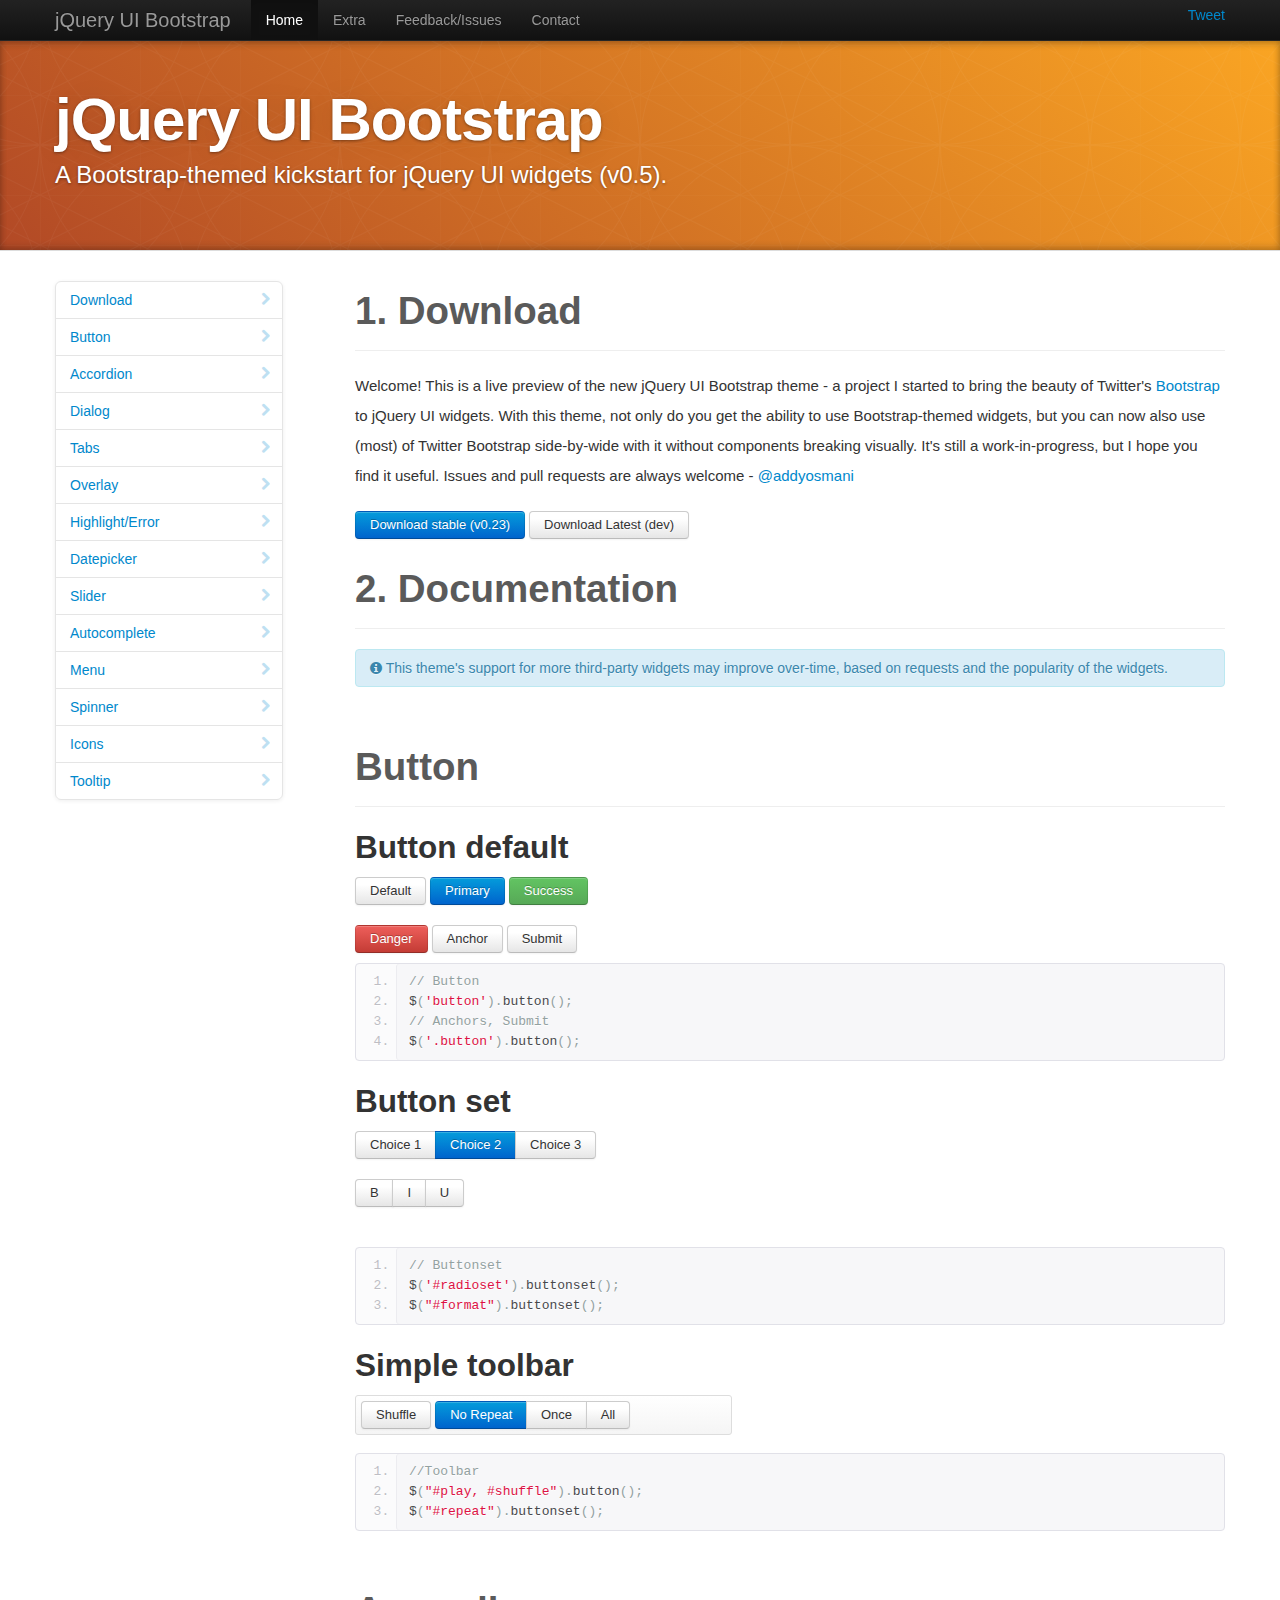
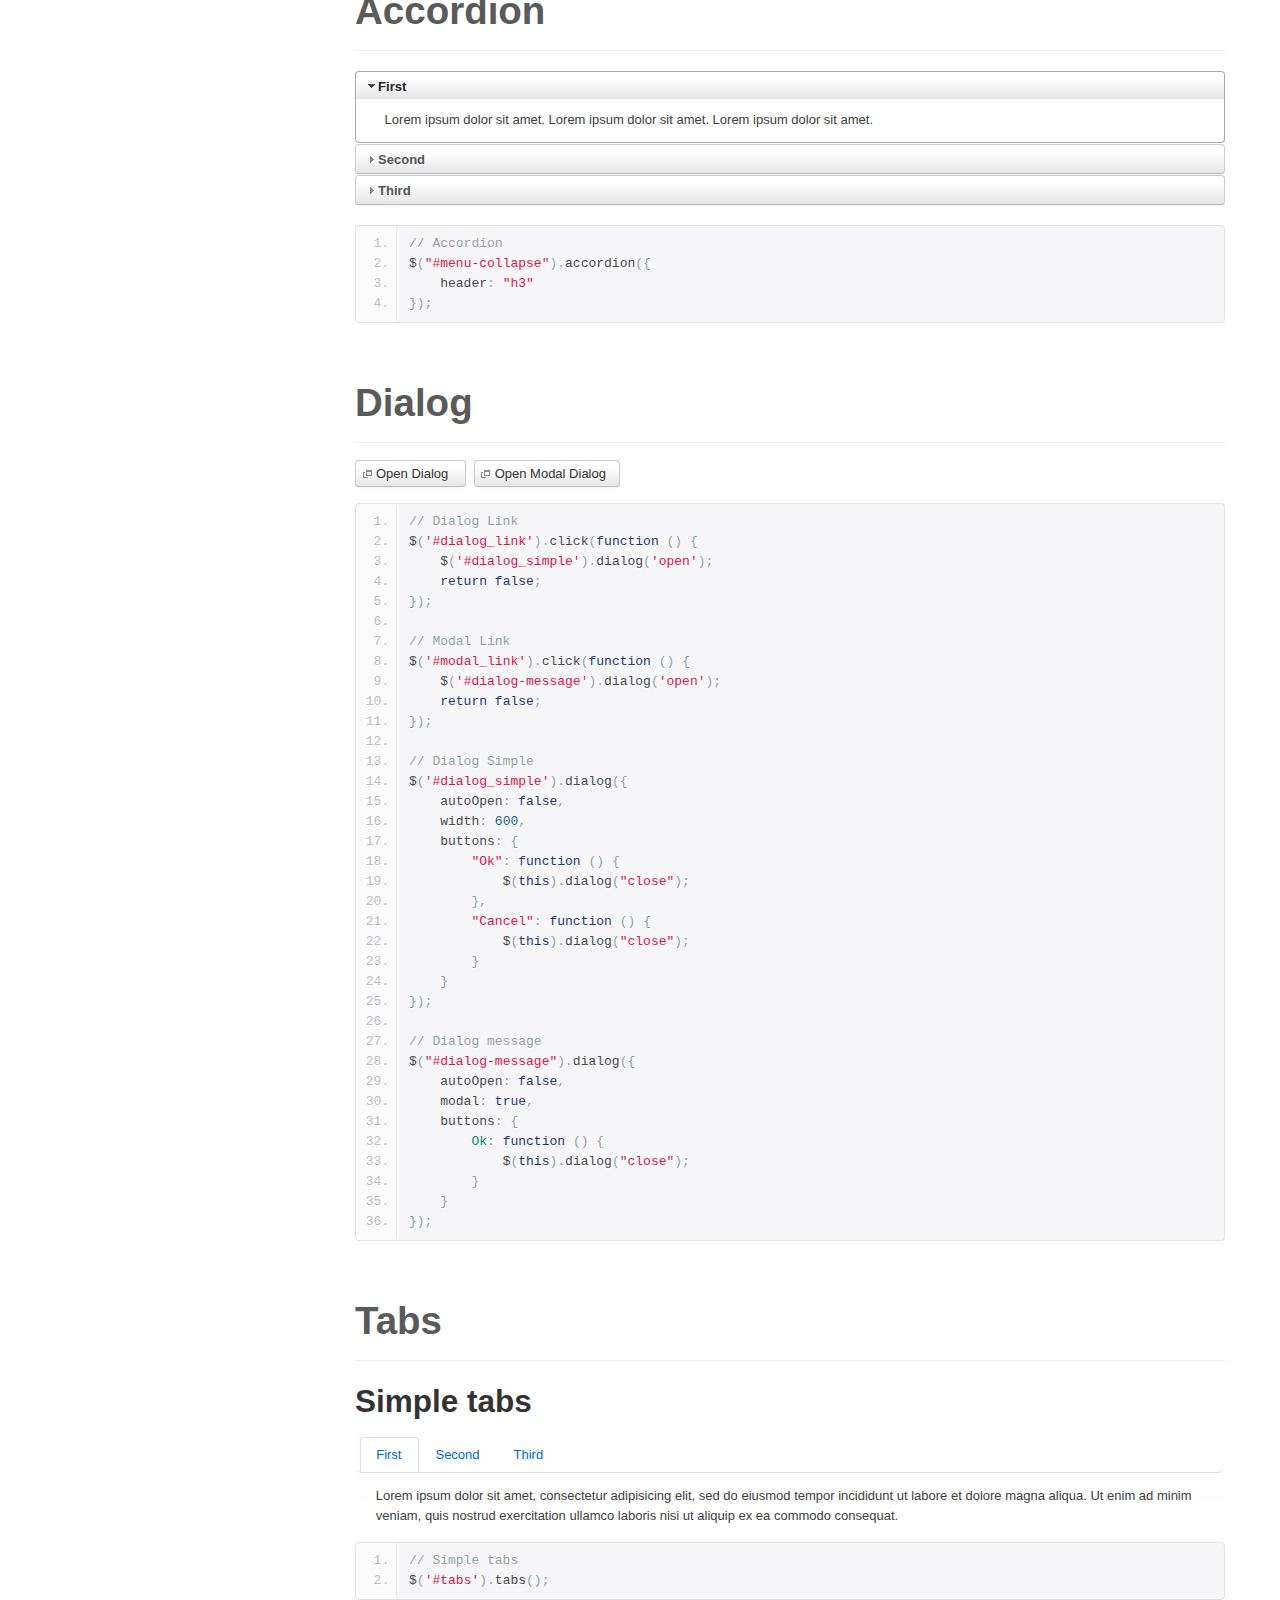
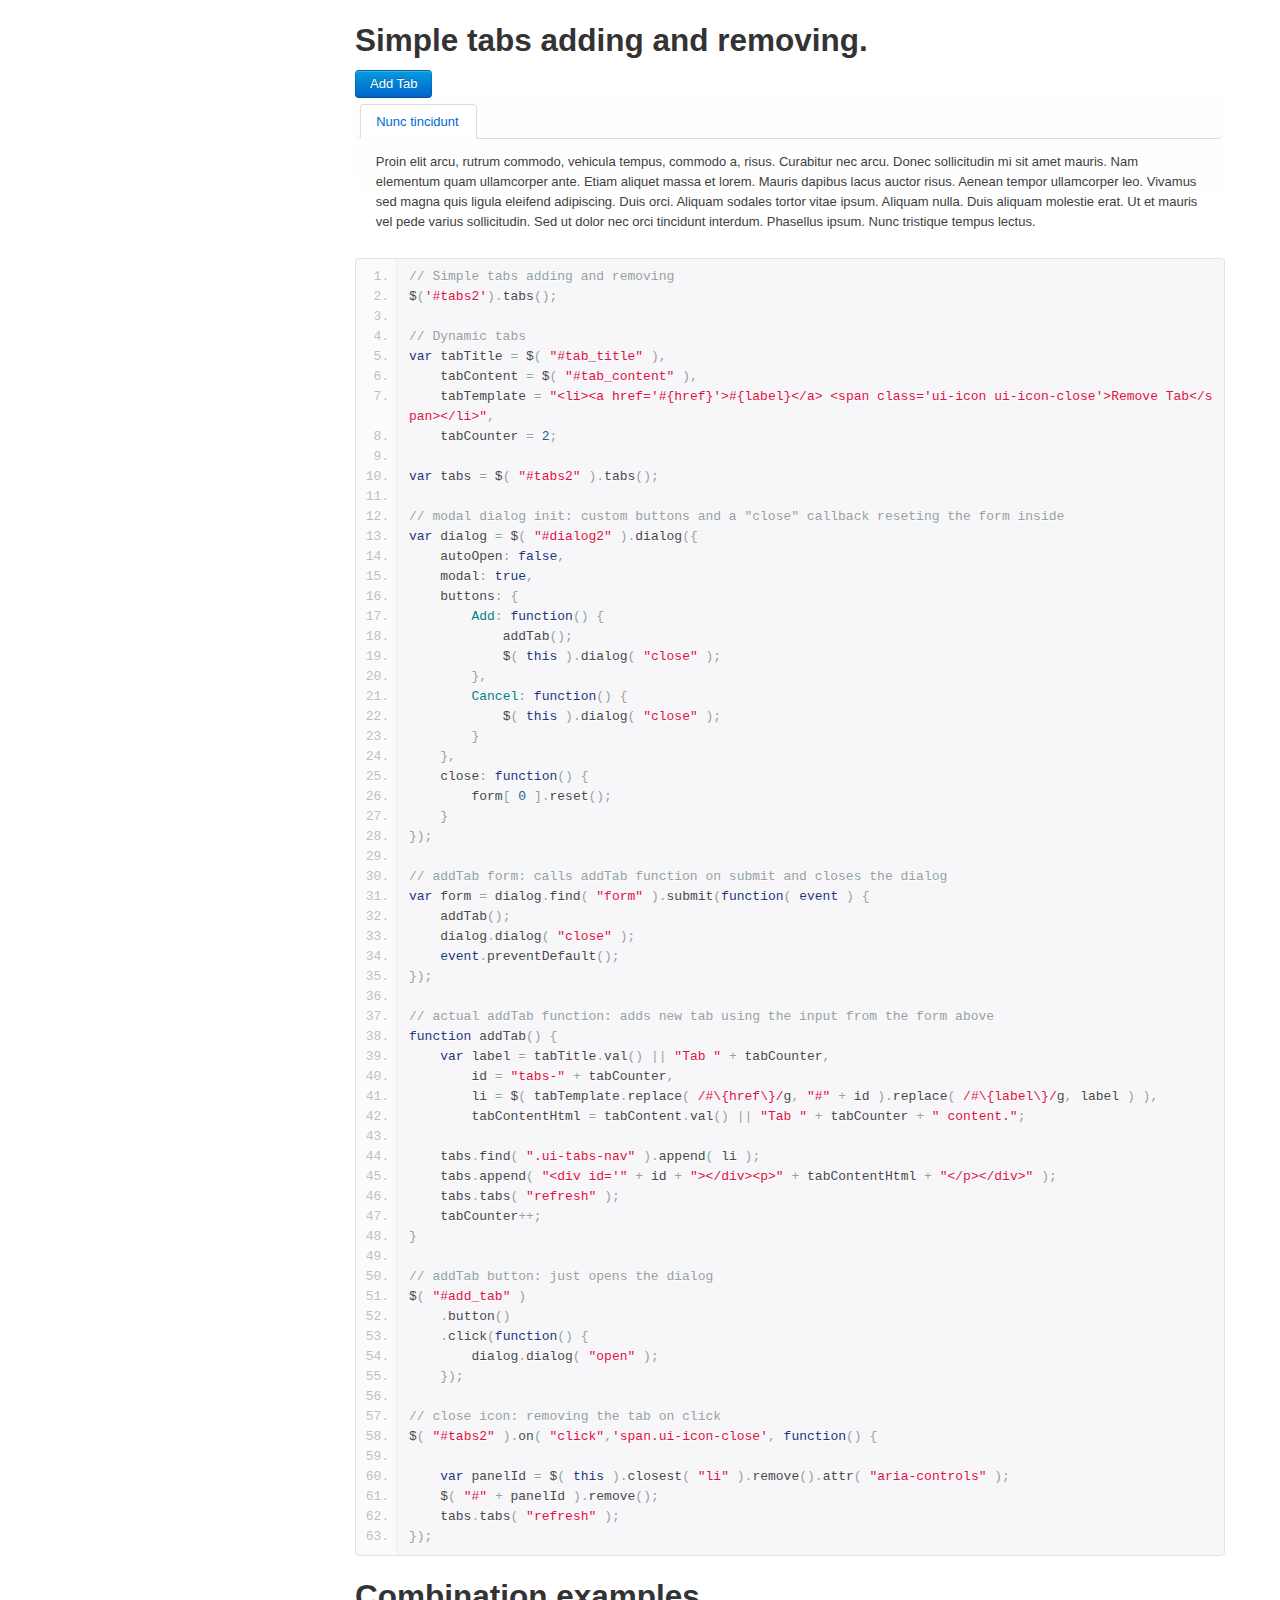
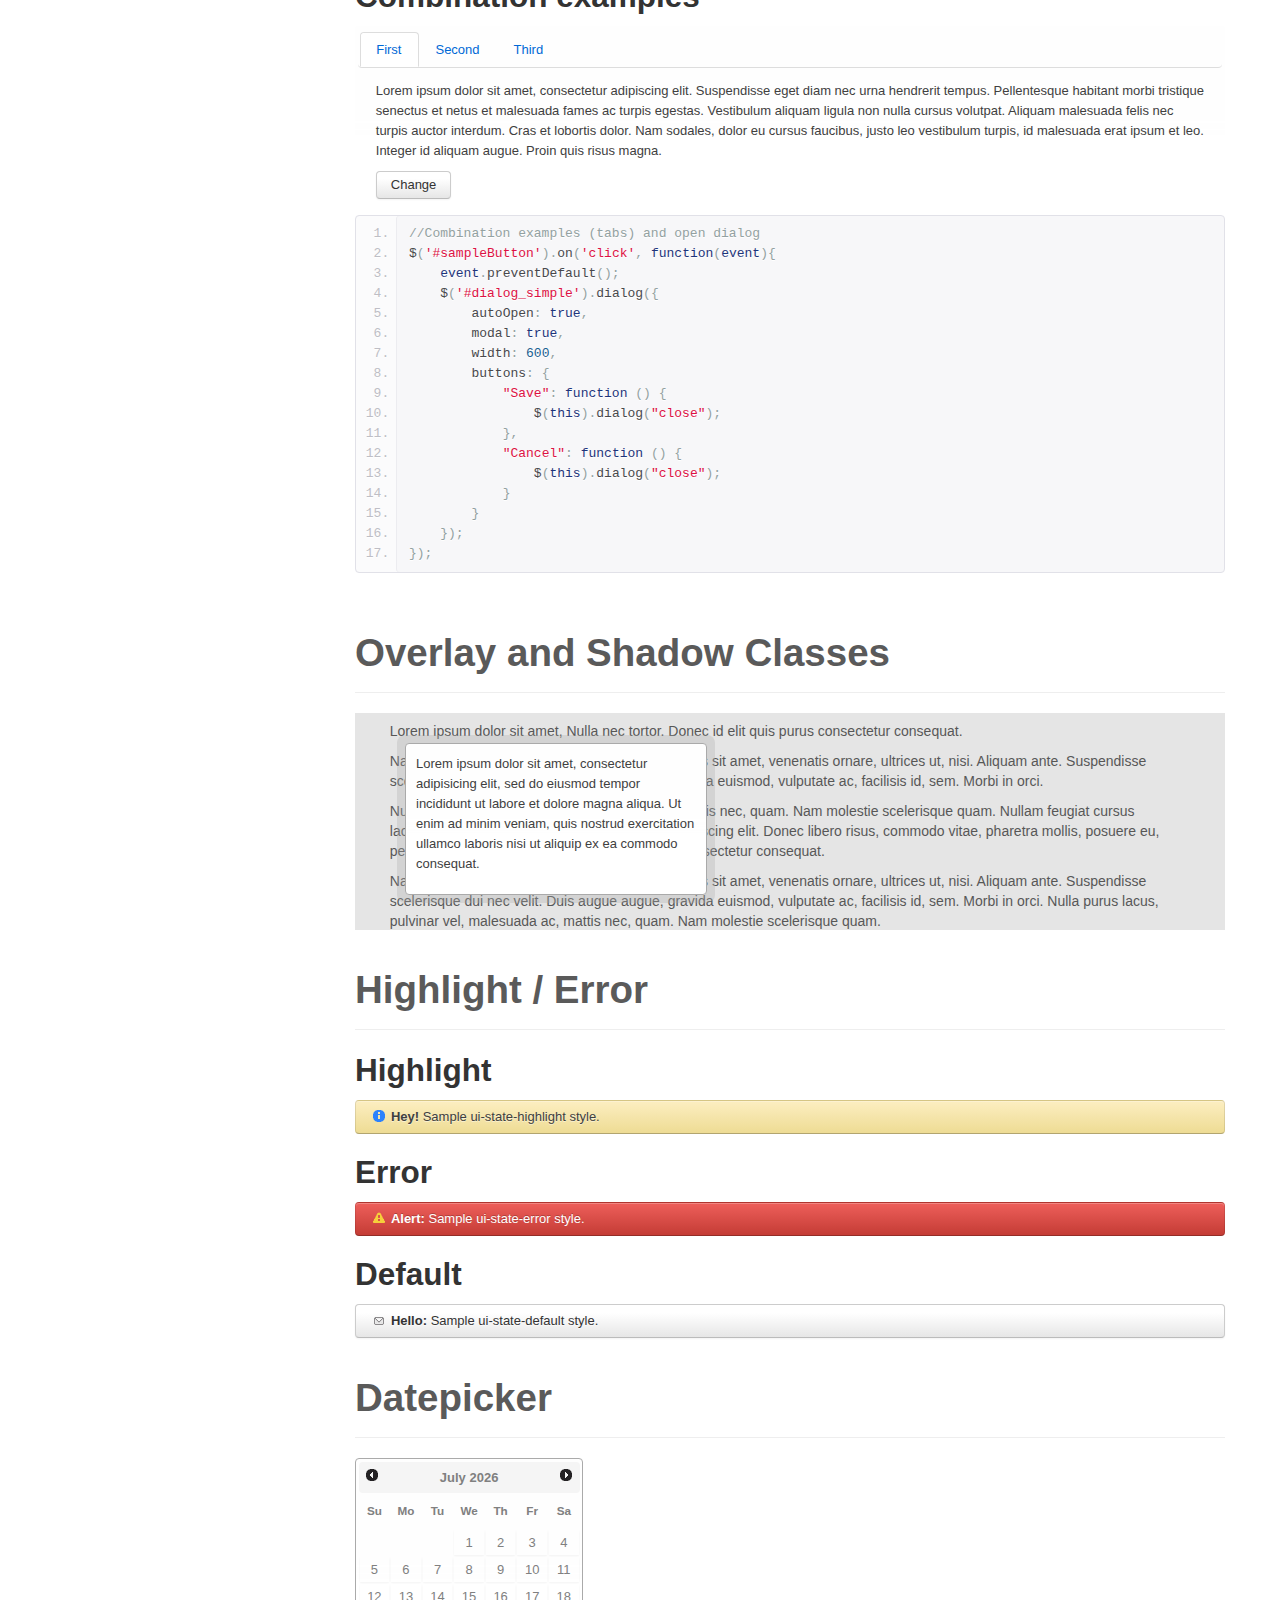
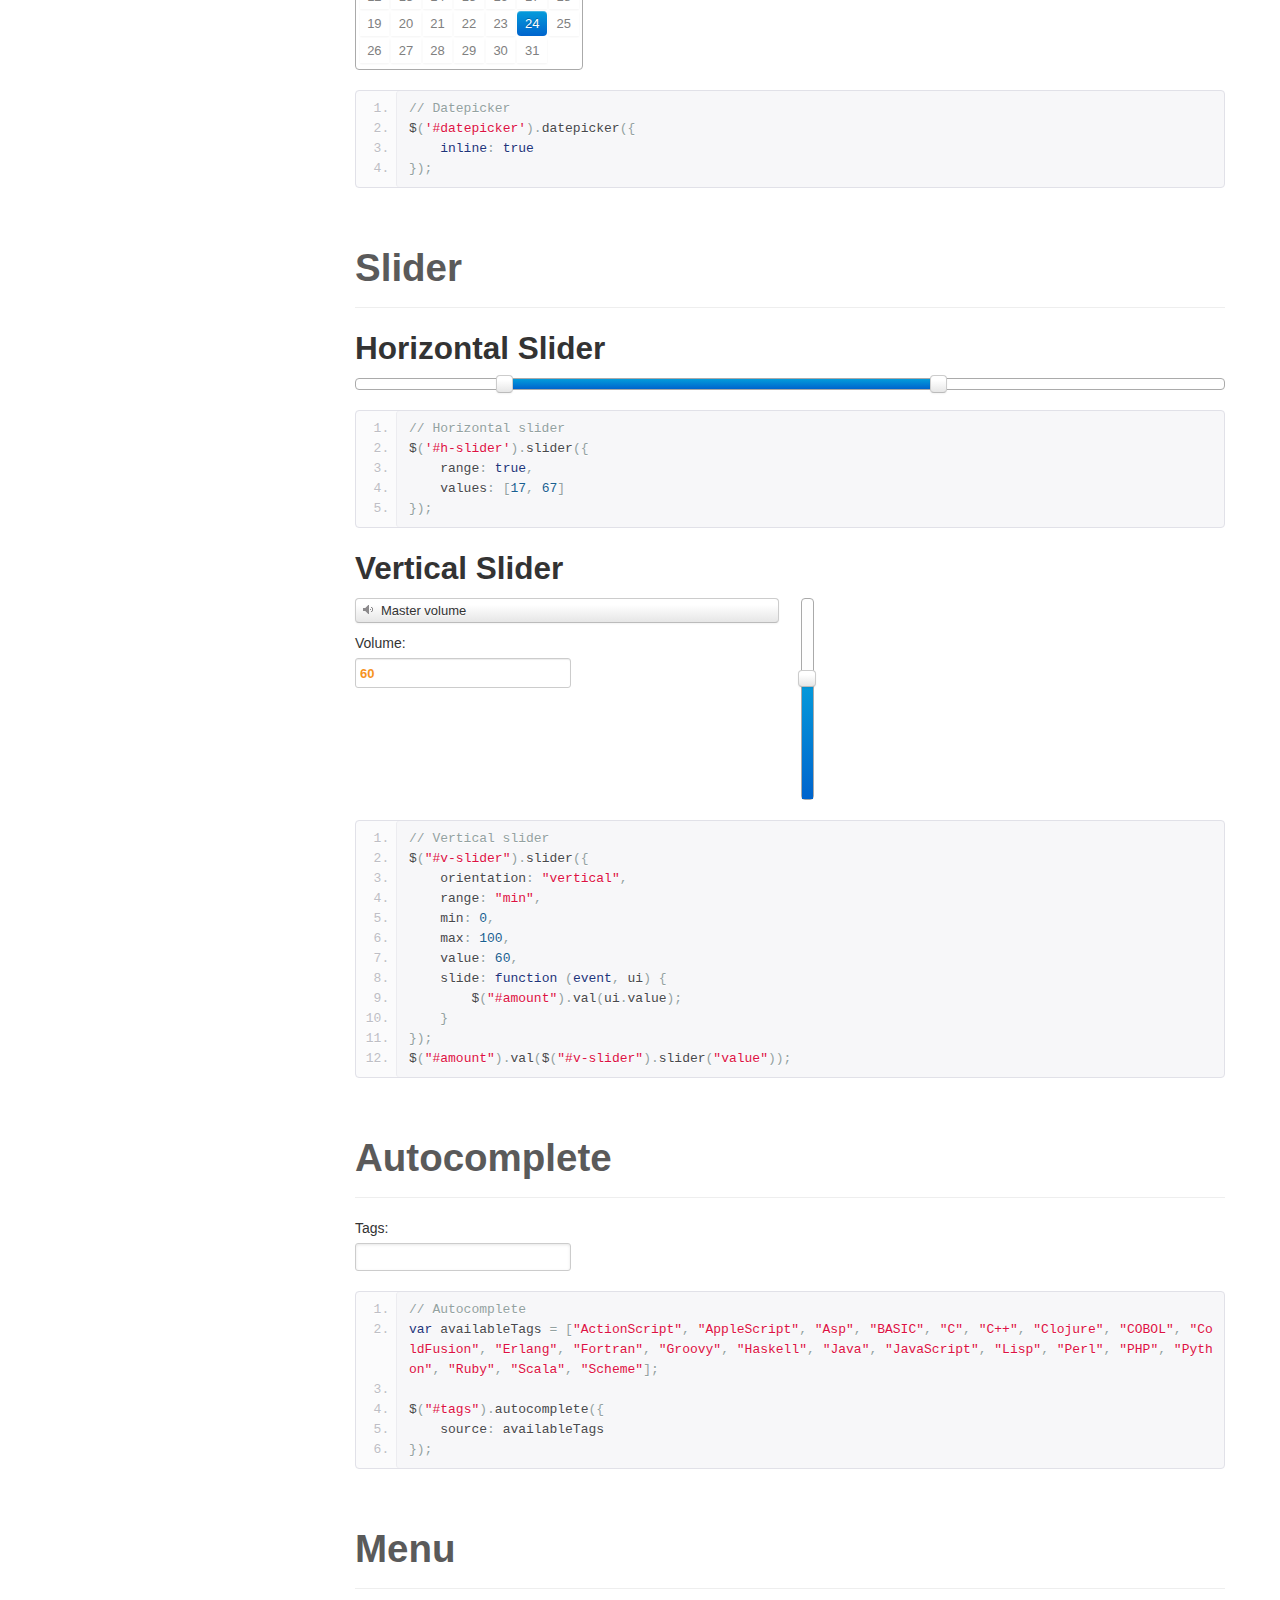
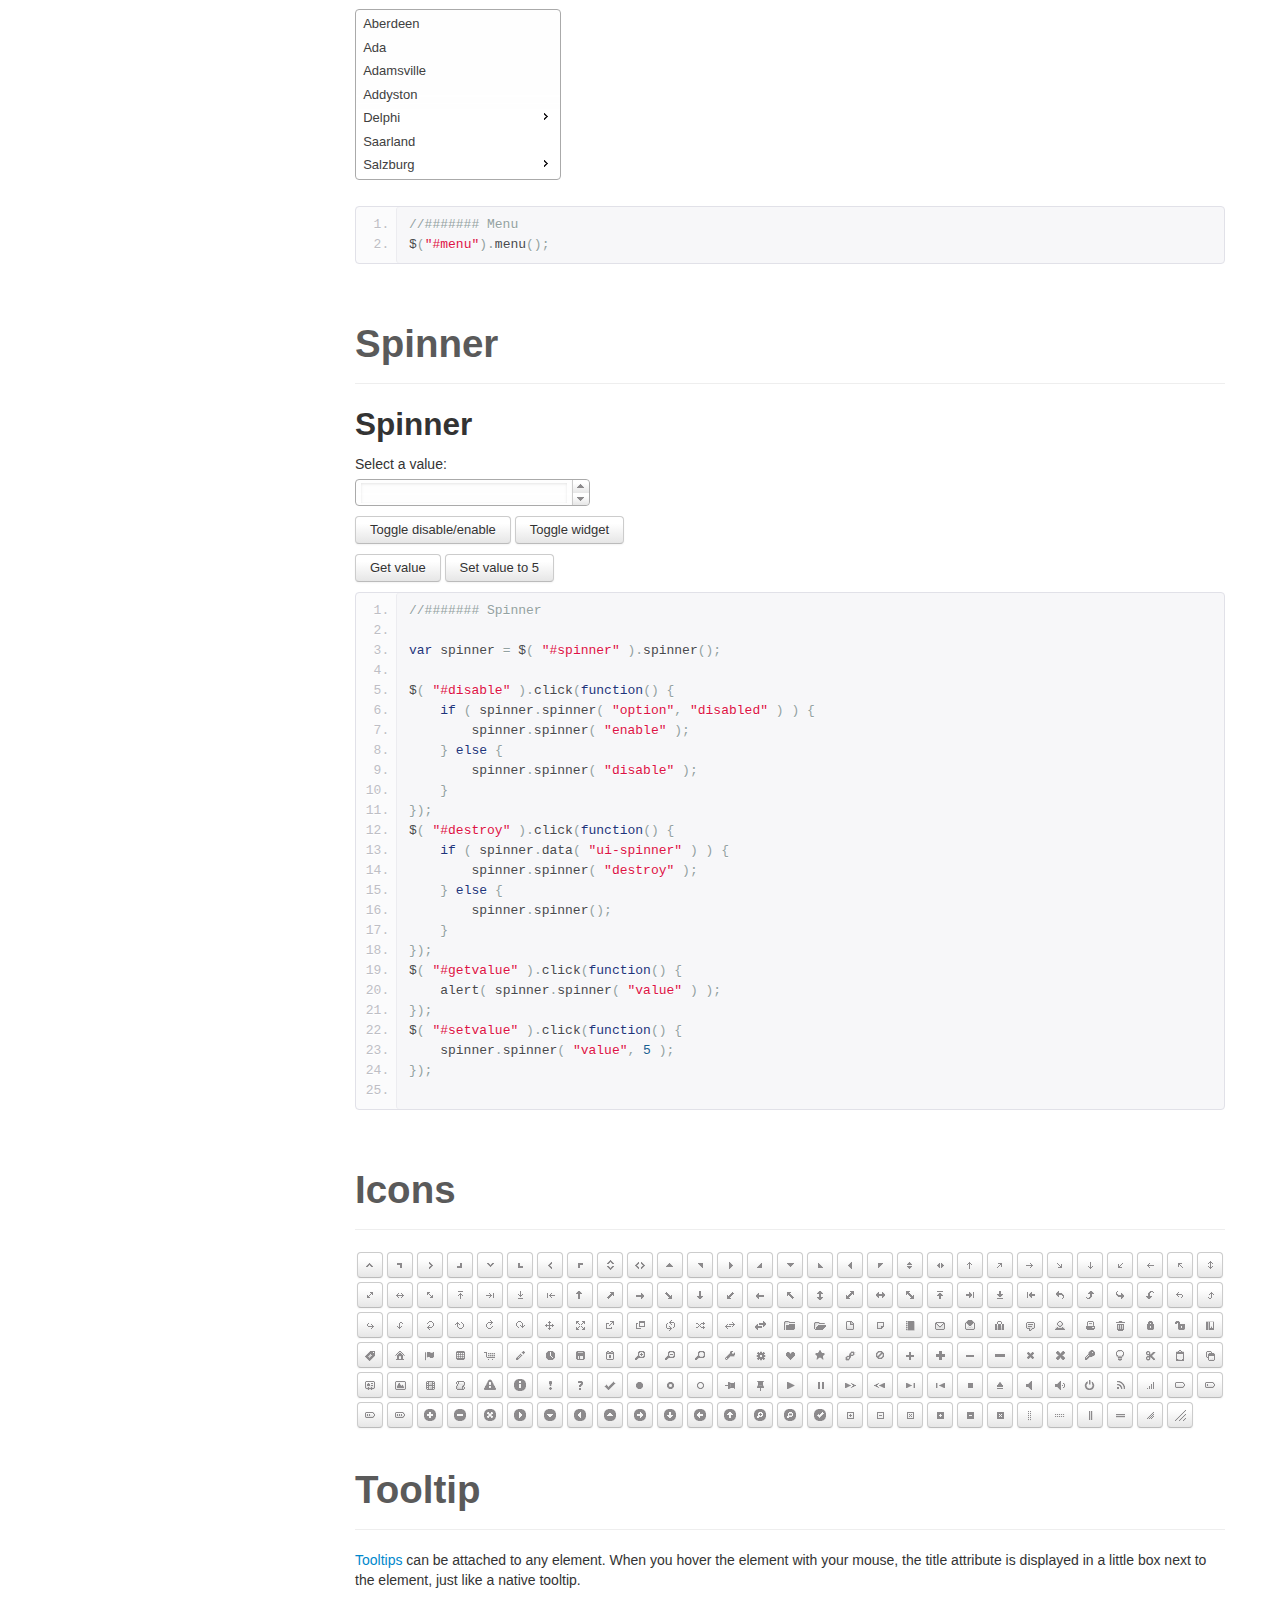
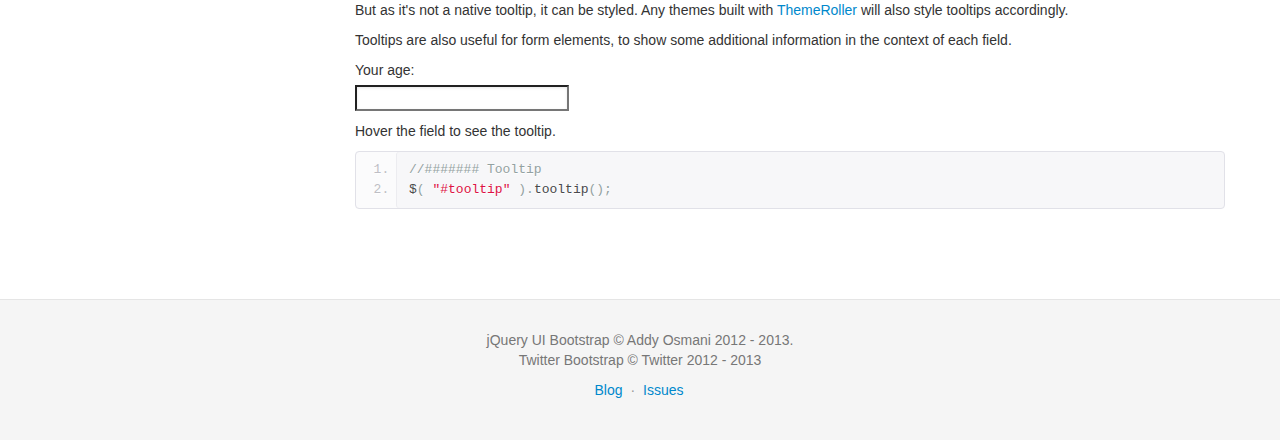
<file: application/lib/jquery-ui-bootstrap-jquery-ui-bootstrap-71f2e47/index.html>
<!DOCTYPE html>
        <html lang="en">
        <head>
            <meta charset="utf-8">
            <title>jQuery UI Bootstrap</title>
            <meta name="viewport" content="width=device-width, initial-scale=1.0">
            <meta name="description" content="A preview of the jQuery UI Bootstrap theme">
            <meta name="author" content="Addy Osmani">

            <!-- Le styles -->
            <link href="assets/css/bootstrap.min.css" rel="stylesheet">
            <link type="text/css" href="css/custom-theme/jquery-ui-1.10.0.custom.css" rel="stylesheet" />
            <link type="text/css" href="assets/css/font-awesome.min.css" rel="stylesheet" />
            <!--[if IE 7]>
            <link rel="stylesheet" href="assets/css/font-awesome-ie7.min.css">
            <![endif]-->
            <!--[if lt IE 9]>
            <link rel="stylesheet" type="text/css" href="css/custom-theme/jquery.ui.1.10.0.ie.css"/>
            <![endif]-->
            <link href="assets/css/docs.css" rel="stylesheet">
            <link href="assets/js/google-code-prettify/prettify.css" rel="stylesheet">

            <!-- Le HTML5 shim, for IE6-8 support of HTML5 elements -->
            <!--[if lt IE 9]>
            <script src="http://html5shim.googlecode.com/svn/trunk/html5.js"></script>
            <![endif]-->

            <!-- Le fav and touch icons -->
            <link rel="apple-touch-icon-precomposed" sizes="144x144" href="assets/ico/apple-touch-icon-144-precomposed.png">
            <link rel="apple-touch-icon-precomposed" sizes="114x114" href="assets/ico/apple-touch-icon-114-precomposed.png">
            <link rel="apple-touch-icon-precomposed" sizes="72x72" href="assets/ico/apple-touch-icon-72-precomposed.png">
            <link rel="apple-touch-icon-precomposed" href="assets/ico/apple-touch-icon-57-precomposed.png">
            <link rel="shortcut icon" href="assets/ico/favicon.png">

        </head>

        <body data-spy="scroll" data-target=".bs-docs-sidebar" data-twttr-rendered="true">

        <!-- Navbar
        ================================================== -->
        <div class="navbar navbar-inverse navbar-fixed-top">
            <div class="navbar-inner">
                <div class="container">
                    <button type="button" class="btn btn-navbar" data-toggle="collapse" data-target=".nav-collapse">
                        <span class="icon-bar"></span>
                        <span class="icon-bar"></span>
                        <span class="icon-bar"></span>
                    </button>
                    <a class="brand" href="http://github.com/addyosmani/jquery-ui-bootstrap">jQuery UI Bootstrap</a>
                    <div class="nav-collapse collapse">
                        <ul class="nav">
                            <li class="active">
                                <a href="./index.html">Home</a>
                            </li>
                            <li>
                                <a href="./extra.html">Extra</a>
                            </li>
                            <li>
                                <a href="http://github.com/addyosmani/jquery-ui-bootstrap/issues">Feedback/Issues</a>
                            </li>
                            <li>
                                <a href="http://twitter.com/addyosmani">Contact</a>
                            </li>
                        </ul>
                        <div id="twitter-share" class="pull-right">
                            <a href="https://twitter.com/share" class="twitter-share-button" data-url="http://addyosmani.github.com/jquery-ui-bootstrap/" data-text="A new jQuery UI Bootstrap theme" data-via="addyosmani" data-size="large">Tweet</a>
                            <script>!function(d,s,id){var js,fjs=d.getElementsByTagName(s)[0];if(!d.getElementById(id)){js=d.createElement(s);js.id=id;js.src="//platform.twitter.com/widgets.js";fjs.parentNode.insertBefore(js,fjs);}}(document,"script","twitter-wjs");</script>
                        </div>
                    </div>
                </div>
            </div>
        </div>


        <!-- Subhead
        ================================================== -->
        <header class="jumbotron subhead" id="overview">
            <div class="container">
                <h1>jQuery UI Bootstrap</h1>
                <p class="lead">A Bootstrap-themed kickstart for jQuery UI widgets (v0.5).</p>
            </div>
        </header>


        <div class="container">
        <!-- Docs nav ================================================== -->
        <div class="row">
        <div class="span3 bs-docs-sidebar">
            <ul class="nav nav-list bs-docs-sidenav">
                <li><a href="#download-bootstrap"><i class="icon-chevron-right"></i> Download</a></li>
                <li><a href="#button"><i class="icon-chevron-right"></i> Button</a></li>
                <li><a href="#accordion"><i class="icon-chevron-right"></i> Accordion</a></li>
                <li><a href="#dialog"><i class="icon-chevron-right"></i> Dialog</a></li>
                <li><a href="#tabs-simple"><i class="icon-chevron-right"></i> Tabs</a></li>
                <li><a href="#overlay"><i class="icon-chevron-right"></i> Overlay</a></li>
                <li><a href="#block-state"><i class="icon-chevron-right"></i> Highlight/Error</a></li>
                <li><a href="#calendar"><i class="icon-chevron-right"></i> Datepicker</a></li>
                <li><a href="#slider"><i class="icon-chevron-right"></i> Slider</a></li>
                <li><a href="#autocomplete"><i class="icon-chevron-right"></i> Autocomplete</a></li>
                <li><a href="#block-menu"><i class="icon-chevron-right"></i> Menu</a></li>
                <li><a href="#block-spinner"><i class="icon-chevron-right"></i> Spinner</a></li>
                <li><a href="#block-icons"><i class="icon-chevron-right"></i> Icons</a></li>
                <li><a href="#block-tooltip"><i class="icon-chevron-right"></i> Tooltip</a></li>
            </ul>
        </div>
        <div class="span9">
            <!-- Download ================================================== -->
            <section id="download-bootstrap">
                <div class="page-header">
                    <h1>1. Download</h1>
                </div>
                <div class="row-fluid">
                    <p class="docs-lead">
                        Welcome! This is a live preview of the new jQuery UI Bootstrap theme - a project I started to bring the beauty of Twitter's <a href="http://twitter.github.com/bootstrap/">Bootstrap</a> to jQuery UI widgets.
                        With this theme, not only do you get the ability to use Bootstrap-themed widgets, but you can now also use (most) of Twitter Bootstrap side-by-wide with it without components breaking visually.
                        It's still a work-in-progress, but I hope you find it useful. Issues and pull requests are always welcome - <a href="http://twitter.com/addyosmani">@addyosmani</a></p>
                    </p>
                    <p>
                        <a class="download-btn ui-button-primary"href="https://github.com/addyosmani/jquery-ui-bootstrap/zipball/v0.23">Download stable (v0.23)</a>
                        <a class="download-btn" href="https://github.com/addyosmani/jquery-ui-bootstrap/zipball/master" >Download Latest (dev)</a>
                    </p>
                </div>
            </section>
            <div class="page-header">
                <h1>2. Documentation</h1>
            </div>
            <div class="alert alert-info">
                <span class="icon-info-sign"></span> This theme's support for more third-party widgets may improve over-time, based on requests and the popularity of the widgets.
            </div>
            <!-- Button -->
            <section id="button">
                <div class="page-header">
                    <h1>Button</h1>
                </div>
                <!-- Buttons -->
                <h2>Button default</h2>
                <p>
                    <button>Default</button>
                    <button class="ui-button-primary">Primary</button>
                    <button class="ui-button-success">Success</button>
                    </br>
                    </br>
                    <button class="ui-button-error">Danger</button>
                    <a class="button">Anchor</a>
                    <input type="submit" class="button" value="Submit"/>
                </p>

<pre class="prettyprint linenums">
// Button
$('button').button();
// Anchors, Submit
$('.button').button();
</pre>
                <!-- Button set-->
                <h2>Button set</h2>
                <p>
                    <form>
                        <div id="radioset">
                            <input type="radio" id="radio1" name="radio" /><label for="radio1">Choice 1</label>
                            <input type="radio" id="radio2" name="radio" checked="checked" /><label for="radio2">Choice 2</label>
                            <input type="radio" id="radio3" name="radio" /><label for="radio3">Choice 3</label>
                        </div>
                        </br>
                        <div id="format">
                            <input type="checkbox" id="check1" /><label for="check1">B</label>
                            <input type="checkbox" id="check2" /><label for="check2">I</label>
                            <input type="checkbox" id="check3" /><label for="check3">U</label>
                        </div>
                        </br>
                    </form>
                </p>
<pre class="prettyprint linenums">
// Buttonset
$('#radioset').buttonset();
$("#format").buttonset();
</pre>
            <h2>Simple toolbar</h2>
                <div id="toolbar" class="span4 ui-toolbar ui-widget-header ui-corner-all">

                <input type="checkbox" id="shuffle" /><label for="shuffle">Shuffle</label>
                
                <span id="repeat">
                  <input type="radio" id="repeat0" name="repeat" checked="checked" /><label for="repeat0">No Repeat</label>
                  <input type="radio" id="repeat1" name="repeat" /><label for="repeat1">Once</label>
                  <input type="radio" id="repeatall" name="repeat" /><label for="repeatall">All</label>
                </span>

              </div>
              <div class="clearfix"></div>
<pre class="prettyprint linenums">
//Toolbar
$("#play, #shuffle").button();
$("#repeat").buttonset();
</pre>
            </section>
            <!-- Accordion -->
            <section id="accordion">
                <div class="page-header">
                    <h1>Accordion</h1>
                </div>
                <div id="menu-collapse">
                    <div>
                        <h3><a href="#">First</a></h3>
                        <div>Lorem ipsum dolor sit amet. Lorem ipsum dolor sit amet. Lorem ipsum dolor sit amet.</div>
                    </div>
                    <div>
                        <h3><a href="#">Second</a></h3>
                        <div>Phasellus mattis tincidunt nibh.</div>
                    </div>
                    <div>
                        <h3><a href="#">Third</a></h3>
                        <div>Nam dui erat, auctor a, dignissim quis.</div>
                    </div>
                </div>
<pre class="prettyprint linenums">
// Accordion
$("#menu-collapse").accordion({
    header: "h3"
});
</pre>
            </section>
            <!-- Dialog -->
            <section id="dialog">
                <div class="page-header">
                    <h1>Dialog</h1>
                </div>
                <p class="dialog-button">
                    <a href="#" id="dialog_link" class="ui-state-default ui-corner-all">
                        <span class="ui-icon ui-icon-newwin"></span>Open Dialog
                    </a>
                    &nbsp;
                    <a href="#" id="modal_link" class="ui-state-default ui-corner-all">
                        <span class="ui-icon ui-icon-newwin"></span>
                        Open Modal Dialog
                    </a>
                </p>
                <!-- ui-dialog -->
                <div id="dialog_simple" title="Dialog Simple Title">
                    <p>Lorem ipsum dolor sit amet, consectetur adipisicing elit, sed do eiusmod tempor incididunt ut labore et dolore magna aliqua. Ut enim ad minim veniam, quis nostrud exercitation ullamco laboris nisi ut aliquip ex ea commodo consequat.</p>
                </div>
                <!--static dialog-->
                <div id="dialog-message" title="Modal Dialog">
                    <p>
                        <span class="ui-icon ui-icon-circle-check" style="float:left; margin:0 7px 50px 0;"></span>
                        Your files have downloaded successfully into the My Downloads folder.
                    </p>
                    <p>
                        Currently using <b>36% of your storage space</b>.
                    </p>
                </div>
                <!--end static dialog-->
<pre class="prettyprint linenums">
// Dialog Link
$('#dialog_link').click(function () {
    $('#dialog_simple').dialog('open');
    return false;
});

// Modal Link
$('#modal_link').click(function () {
    $('#dialog-message').dialog('open');
    return false;
});

// Dialog Simple
$('#dialog_simple').dialog({
    autoOpen: false,
    width: 600,
    buttons: {
        "Ok": function () {
            $(this).dialog("close");
        },
        "Cancel": function () {
            $(this).dialog("close");
        }
    }
});

// Dialog message
$("#dialog-message").dialog({
    autoOpen: false,
    modal: true,
    buttons: {
        Ok: function () {
            $(this).dialog("close");
        }
    }
});
</pre>
            </section>
            <!-- Tabs -->
            <section id="tabs-simple">
                <div class="page-header">
                    <h1>Tabs</h1>
                </div>
                <h2>Simple tabs</h2>
                <!--Demo-->
                <div id="tabs">
                    <ul>
                        <li><a href="#tabs-a">First</a></li>
                        <li><a href="#tabs-b">Second</a></li>
                        <li><a href="#tabs-c">Third</a></li>
                    </ul>
                    <div id="tabs-a">Lorem ipsum dolor sit amet, consectetur adipisicing elit, sed do eiusmod tempor incididunt ut labore et dolore magna aliqua. Ut enim ad minim veniam, quis nostrud exercitation ullamco laboris nisi ut aliquip ex ea commodo consequat.</div>
                    <div id="tabs-b">Phasellus mattis tincidunt nibh. Cras orci urna, blandit id, pretium vel, aliquet ornare, felis. Maecenas scelerisque sem non nisl. Fusce sed lorem in enim dictum bibendum.</div>
                    <div id="tabs-c">Nam dui erat, auctor a, dignissim quis, sollicitudin eu, felis. Pellentesque nisi urna, interdum eget, sagittis et, consequat vestibulum, lacus. Mauris porttitor ullamcorper augue.</div>
                </div>
                <!-- End demo -->
<pre class="prettyprint linenums">
// Simple tabs
$('#tabs').tabs();
</pre>
                <h2>Simple tabs adding and removing.</h2>
                <!-- Demo -->
                <div id="dialog2" title="Tab data">
                    <form>
                        <fieldset class="ui-helper-reset">
                            <label for="tab_title">Title</label>
                            <input type="text" name="tab_title" id="tab_title" value="" class="ui-widget-content ui-corner-all" />
                            <label for="tab_content">Content</label>
                            <textarea name="tab_content" id="tab_content" class="ui-widget-content ui-corner-all"></textarea>
                        </fieldset>
                    </form>
                </div>

                <button id="add_tab" class="ui-button-primary">Add Tab</button>

                <div id="tabs2">
                    <ul>
                        <li><a href="#tabs-1">Nunc tincidunt</a></li>
                    </ul>
                    <div id="tabs-1">
                        <p>Proin elit arcu, rutrum commodo, vehicula tempus, commodo a, risus. Curabitur nec arcu. Donec sollicitudin mi sit amet mauris. Nam elementum quam ullamcorper ante. Etiam aliquet massa et lorem. Mauris dapibus lacus auctor risus. Aenean tempor ullamcorper leo. Vivamus sed magna quis ligula eleifend adipiscing. Duis orci. Aliquam sodales tortor vitae ipsum. Aliquam nulla. Duis aliquam molestie erat. Ut et mauris vel pede varius sollicitudin. Sed ut dolor nec orci tincidunt interdum. Phasellus ipsum. Nunc tristique tempus lectus.</p>
                    </div>
                </div>
                <!-- End demo -->
<pre class="prettyprint linenums">
// Simple tabs adding and removing
$('#tabs2').tabs();

// Dynamic tabs
var tabTitle = $( "#tab_title" ),
    tabContent = $( "#tab_content" ),
    tabTemplate = "&lt;li&gt;&lt;a href='#{href}'>#{label}&lt;/a&gt; &lt;span class='ui-icon ui-icon-close'>Remove Tab&lt;/span&gt;&lt;/li&gt;",
    tabCounter = 2;

var tabs = $( "#tabs2" ).tabs();

// modal dialog init: custom buttons and a "close" callback reseting the form inside
var dialog = $( "#dialog2" ).dialog({
    autoOpen: false,
    modal: true,
    buttons: {
        Add: function() {
            addTab();
            $( this ).dialog( "close" );
        },
        Cancel: function() {
            $( this ).dialog( "close" );
        }
    },
    close: function() {
        form[ 0 ].reset();
    }
});

// addTab form: calls addTab function on submit and closes the dialog
var form = dialog.find( "form" ).submit(function( event ) {
    addTab();
    dialog.dialog( "close" );
    event.preventDefault();
});

// actual addTab function: adds new tab using the input from the form above
function addTab() {
    var label = tabTitle.val() || "Tab " + tabCounter,
        id = "tabs-" + tabCounter,
        li = $( tabTemplate.replace( /#\{href\}/g, "#" + id ).replace( /#\{label\}/g, label ) ),
        tabContentHtml = tabContent.val() || "Tab " + tabCounter + " content.";

    tabs.find( ".ui-tabs-nav" ).append( li );
    tabs.append( "&lt;div id='" + id + "&gt;&lt;/div&gt;&lt;p&gt;" + tabContentHtml + "&lt;/p&gt;&lt;/div&gt;" );
    tabs.tabs( "refresh" );
    tabCounter++;
}

// addTab button: just opens the dialog
$( "#add_tab" )
    .button()
    .click(function() {
        dialog.dialog( "open" );
    });

// close icon: removing the tab on click
$( "#tabs2" ).on( "click",'span.ui-icon-close', function() {

    var panelId = $( this ).closest( "li" ).remove().attr( "aria-controls" );
    $( "#" + panelId ).remove();
    tabs.tabs( "refresh" );
});
</pre>
                <h2>Combination examples</h2>
                <!--start combinations-->
                <div id="tabs3">
                    <ul>
                        <li><a href="#tabs3-1">First</a></li>
                        <li><a href="#tabs3-2">Second</a></li>
                        <li><a href="#tabs3-3">Third</a></li>
                    </ul>
                    <div id="tabs3-1">
                        <p>Lorem ipsum dolor sit amet, consectetur adipiscing elit. Suspendisse eget diam nec urna hendrerit tempus. Pellentesque habitant morbi tristique senectus et netus et malesuada fames ac turpis egestas. Vestibulum aliquam ligula non nulla cursus volutpat. Aliquam malesuada felis nec turpis auctor interdum. Cras et lobortis dolor. Nam sodales, dolor eu cursus faucibus, justo leo vestibulum turpis, id malesuada erat ipsum et leo. Integer id aliquam augue. Proin quis risus magna.</p>
                        <a href="#" id="sampleButton">Change</a>
                    </div>
                    <div id="tabs3-2">Tab 2</div>
                    <div id="tabs3-3">Tab 3</div>
                </div>
                <!--end combinations-->
<pre class="prettyprint linenums">
//Combination examples (tabs) and open dialog
$('#sampleButton').on('click', function(event){
    event.preventDefault();
    $('#dialog_simple').dialog({
        autoOpen: true,
        modal: true,
        width: 600,
        buttons: {
            "Save": function () {
                $(this).dialog("close");
            },
            "Cancel": function () {
                $(this).dialog("close");
            }
        }
    });
});
</pre>
            <!-- End tabs -->
            </section>
            <section id="overlay">
                <div class="page-header">
                    <h1>Overlay and Shadow Classes</h1>
                </div>
                <div class="window-contain">
                    <p>Lorem ipsum dolor sit amet,  Nulla nec tortor. Donec id elit quis purus consectetur consequat. </p><p>Nam congue semper tellus. Sed erat dolor, dapibus sit amet, venenatis ornare, ultrices ut, nisi. Aliquam ante. Suspendisse scelerisque dui nec velit. Duis augue augue, gravida euismod, vulputate ac, facilisis id, sem. Morbi in orci. </p><p>Nulla purus lacus, pulvinar vel, malesuada ac, mattis nec, quam. Nam molestie scelerisque quam. Nullam feugiat cursus lacus.orem ipsum dolor sit amet, consectetur adipiscing elit. Donec libero risus, commodo vitae, pharetra mollis, posuere eu, pede. Nulla nec tortor. Donec id elit quis purus consectetur consequat. </p><p>Nam congue semper tellus. Sed erat dolor, dapibus sit amet, venenatis ornare, ultrices ut, nisi. Aliquam ante. Suspendisse scelerisque dui nec velit. Duis augue augue, gravida euismod, vulputate ac, facilisis id, sem. Morbi in orci. Nulla purus lacus, pulvinar vel, malesuada ac, mattis nec, quam. Nam molestie scelerisque quam. </p><p>Nullam feugiat cursus lacus.orem ipsum dolor sit amet, consectetur adipiscing elit. Donec libero risus, commodo vitae, pharetra mollis, posuere eu, pede. Nulla nec tortor. Donec id elit quis purus consectetur consequat. Nam congue semper tellus. Sed erat dolor, dapibus sit amet, venenatis ornare, ultrices ut, nisi. Aliquam ante. </p><p>Suspendisse scelerisque dui nec velit. Duis augue augue, gravida euismod, vulputate ac, facilisis id, sem. Morbi in orci. Nulla purus lacus, pulvinar vel, malesuada ac, mattis nec, quam. Nam molestie scelerisque quam. Nullam feugiat cursus lacus.orem ipsum dolor sit amet, consectetur adipiscing elit. Donec libero risus, commodo vitae, pharetra mollis, posuere eu, pede. Nulla nec tortor. Donec id elit quis purus consectetur consequat. Nam congue semper tellus. Sed erat dolor, dapibus sit amet, venenatis ornare, ultrices ut, nisi. </p>

                    <!-- ui-overlay -->
                    <div class="ui-overlay">
                        <div class="ui-widget-overlay"></div>
                        <div class="ui-widget-shadow ui-corner-all" style="width: 302px; height: 152px; position: absolute; left: 50px; top: 30px;"></div>
                    </div>
                    <div style="position: absolute; width: 280px; height: 130px;left: 50px; top: 30px; padding: 10px;" class="ui-widget ui-widget-content ui-corner-all">
                        <div class="ui-dialog-content ui-widget-content" style="background: none; border: 0;">
                            <p>Lorem ipsum dolor sit amet, consectetur adipisicing elit, sed do eiusmod tempor incididunt ut labore et dolore magna aliqua. Ut enim ad minim veniam, quis nostrud exercitation ullamco laboris nisi ut aliquip ex ea commodo consequat.</p>
                        </div>
                    </div>

                </div>
            </section>
            <section id="block-state">
                <div class="page-header">
                    <h1>Highlight / Error</h1>
                </div>
                <!-- Highlight / Error -->
                <h2>Highlight</h2>
                <div class="ui-widget">
                  <div class="ui-state-highlight ui-corner-all">
                    <p><span class="ui-icon ui-icon-info" style="float: left; margin-right: .3em;"></span>
                    <strong>Hey!</strong> Sample ui-state-highlight style.</p>
                  </div>
                </div>
                <h2>Error</h2>
                <div class="ui-widget">
                  <div class="ui-state-error ui-corner-all">
                    <p><span class="ui-icon ui-icon-alert" style="float: left; margin-right: .3em;"></span>
                    <strong>Alert:</strong> Sample ui-state-error style.</p>
                  </div>
                </div>
                <h2>Default</h2>
                <div class="ui-widget">
                  <div class="ui-state-default ui-corner-all">
                    <p><span class="ui-icon ui-icon-mail-closed" style="float: left; margin-right: .3em;"></span>
                    <strong>Hello:</strong> Sample ui-state-default style.</p>
                  </div>
                </div>
            </section>
            <!--end highlights-->
            <!-- Datepicker -->
            <section id="calendar">
                <div class="page-header">
                    <h1>Datepicker</h1>
                </div>
                <div id="datepicker"></div>
<pre class="prettyprint linenums">
// Datepicker
$('#datepicker').datepicker({
    inline: true
});
</pre>
            </section>
            <!--end datepicker-->
            <!-- Slider -->
            <section id="slider">
                <div class="page-header">
                    <h1>Slider</h1>
                </div>
                <h2>Horizontal Slider</h2>
                <div id="h-slider"></div>
<pre class="prettyprint linenums">
// Horizontal slider
$('#h-slider').slider({
    range: true,
    values: [17, 67]
});
</pre>
                 <!-- Vertical Slider -->
                <h2>Vertical Slider</h2>
                <div class="row-fluid">
                    <div class="span6">
                        <p class="ui-state-default ui-corner-all ui-helper-clearfix" style="padding:4px;">
                        <span class="ui-icon ui-icon-volume-on" style="float:left; margin:-2px 5px 0 0;"></span>
                        Master volume
                        </p>
                        <p>
                          <label for="amount">Volume:</label>
                          <input type="text" id="amount" />
                        </p>
                    </div>
                    <div class="span6">
                        <div id="v-slider" style="height:200px;"></div>
                    </div>
                </div>
<pre class="prettyprint linenums">
// Vertical slider
$("#v-slider").slider({
    orientation: "vertical",
    range: "min",
    min: 0,
    max: 100,
    value: 60,
    slide: function (event, ui) {
        $("#amount").val(ui.value);
    }
});
$("#amount").val($("#v-slider").slider("value"));
</pre>
            </section>
            <!--end slider-->
            <!-- Autocomplete -->
            <section id="autocomplete">
                <div class="page-header">
                    <h1>Autocomplete</h1>
                </div>
                <div class="ui-widget">
                    <label for="tags">Tags: </label>
                    <input id="tags" />
                </div>
<pre class="prettyprint linenums">
// Autocomplete
var availableTags = ["ActionScript", "AppleScript", "Asp", "BASIC", "C", "C++", "Clojure", "COBOL", "ColdFusion", "Erlang", "Fortran", "Groovy", "Haskell", "Java", "JavaScript", "Lisp", "Perl", "PHP", "Python", "Ruby", "Scala", "Scheme"];

$("#tags").autocomplete({
    source: availableTags
});
</pre>
            </section>
            <!--end Autocomplete-->
            <!-- Menu -->
            <section id="block-menu">
                <div class="page-header">
                    <h1>Menu</h1>
                </div>
                <div class="clearfix">
                    <ul id="menu">
                      <li><a href="#">Aberdeen</a></li>
                      <li><a href="#">Ada</a></li>
                      <li><a href="#">Adamsville</a></li>
                      <li><a href="#">Addyston</a></li>
                      <li>
                          <a href="#">Delphi</a>
                          <ul>
                              <li><a href="#">Ada</a></li>
                              <li><a href="#">Saarland</a></li>
                              <li><a href="#">Salzburg</a></li>
                          </ul>
                      </li>
                      <li><a href="#">Saarland</a></li>
                      <li>
                          <a href="#">Salzburg</a>
                          <ul>
                              <li>
                                  <a href="#">Delphi</a>
                                  <ul>
                                      <li><a href="#">Ada</a></li>
                                      <li><a href="#">Saarland</a></li>
                                      <li><a href="#">Salzburg</a></li>
                                  </ul>
                              </li>
                              <li>
                                  <a href="?Delphi">Delphi</a>
                                  <ul>
                                      <li><a href="#">Ada</a></li>
                                      <li><a href="#">Saarland</a></li>
                                      <li><a href="#">Salzburg</a></li>
                                  </ul>
                              </li>
                              <li><a href="#">Perch</a></li>
                          </ul>
                      </li>
                    </ul>
                </div>
<pre class="prettyprint linenums">
//####### Menu
$("#menu").menu();
</pre>
            </section>
            <!--end Menu-->
            <!-- Spinner -->
            <section id="block-spinner">
                <div class="page-header">
                    <h1>Spinner</h1>
                </div>
                <h2>Spinner</h2>
                <p>
                  <label for="spinner">Select a value:</label>
                  <input id="spinner" name="value" />
                </p>

                <p>
                  <button id="disable">Toggle disable/enable</button>
                  <button id="destroy">Toggle widget</button>
                </p>

                <p>
                  <button id="getvalue">Get value</button>
                  <button id="setvalue">Set value to 5</button>
                </p>
<pre class="prettyprint linenums">
//####### Spinner

var spinner = $( "#spinner" ).spinner();

$( "#disable" ).click(function() {
    if ( spinner.spinner( "option", "disabled" ) ) {
        spinner.spinner( "enable" );
    } else {
        spinner.spinner( "disable" );
    }
});
$( "#destroy" ).click(function() {
    if ( spinner.data( "ui-spinner" ) ) {
        spinner.spinner( "destroy" );
    } else {
        spinner.spinner();
    }
});
$( "#getvalue" ).click(function() {
    alert( spinner.spinner( "value" ) );
});
$( "#setvalue" ).click(function() {
    spinner.spinner( "value", 5 );
});

</pre>
            </section>
            <!--end Spinner-->
            <!-- Icons -->
            <section id="block-icons">
                <div class="page-header">
                    <h1>Icons</h1>
                </div>
                <div class="clearfix">
                    <ul id="icons" class="ui-widget ui-helper-clearfix">
                        <li class="ui-state-default ui-corner-all" title=".ui-icon-carat-1-n"><span class="ui-icon ui-icon-carat-1-n"></span></li>
                        <li class="ui-state-default ui-corner-all" title=".ui-icon-carat-1-ne"><span class="ui-icon ui-icon-carat-1-ne"></span></li>
                        <li class="ui-state-default ui-corner-all" title=".ui-icon-carat-1-e"><span class="ui-icon ui-icon-carat-1-e"></span></li>

                        <li class="ui-state-default ui-corner-all" title=".ui-icon-carat-1-se"><span class="ui-icon ui-icon-carat-1-se"></span></li>
                        <li class="ui-state-default ui-corner-all" title=".ui-icon-carat-1-s"><span class="ui-icon ui-icon-carat-1-s"></span></li>
                        <li class="ui-state-default ui-corner-all" title=".ui-icon-carat-1-sw"><span class="ui-icon ui-icon-carat-1-sw"></span></li>
                        <li class="ui-state-default ui-corner-all" title=".ui-icon-carat-1-w"><span class="ui-icon ui-icon-carat-1-w"></span></li>
                        <li class="ui-state-default ui-corner-all" title=".ui-icon-carat-1-nw"><span class="ui-icon ui-icon-carat-1-nw"></span></li>
                        <li class="ui-state-default ui-corner-all" title=".ui-icon-carat-2-n-s"><span class="ui-icon ui-icon-carat-2-n-s"></span></li>
                        <li class="ui-state-default ui-corner-all" title=".ui-icon-carat-2-e-w"><span class="ui-icon ui-icon-carat-2-e-w"></span></li>
                        <li class="ui-state-default ui-corner-all" title=".ui-icon-triangle-1-n"><span class="ui-icon ui-icon-triangle-1-n"></span></li>
                        <li class="ui-state-default ui-corner-all" title=".ui-icon-triangle-1-ne"><span class="ui-icon ui-icon-triangle-1-ne"></span></li>

                        <li class="ui-state-default ui-corner-all" title=".ui-icon-triangle-1-e"><span class="ui-icon ui-icon-triangle-1-e"></span></li>
                        <li class="ui-state-default ui-corner-all" title=".ui-icon-triangle-1-se"><span class="ui-icon ui-icon-triangle-1-se"></span></li>
                        <li class="ui-state-default ui-corner-all" title=".ui-icon-triangle-1-s"><span class="ui-icon ui-icon-triangle-1-s"></span></li>
                        <li class="ui-state-default ui-corner-all" title=".ui-icon-triangle-1-sw"><span class="ui-icon ui-icon-triangle-1-sw"></span></li>
                        <li class="ui-state-default ui-corner-all" title=".ui-icon-triangle-1-w"><span class="ui-icon ui-icon-triangle-1-w"></span></li>
                        <li class="ui-state-default ui-corner-all" title=".ui-icon-triangle-1-nw"><span class="ui-icon ui-icon-triangle-1-nw"></span></li>
                        <li class="ui-state-default ui-corner-all" title=".ui-icon-triangle-2-n-s"><span class="ui-icon ui-icon-triangle-2-n-s"></span></li>
                        <li class="ui-state-default ui-corner-all" title=".ui-icon-triangle-2-e-w"><span class="ui-icon ui-icon-triangle-2-e-w"></span></li>
                        <li class="ui-state-default ui-corner-all" title=".ui-icon-arrow-1-n"><span class="ui-icon ui-icon-arrow-1-n"></span></li>

                        <li class="ui-state-default ui-corner-all" title=".ui-icon-arrow-1-ne"><span class="ui-icon ui-icon-arrow-1-ne"></span></li>
                        <li class="ui-state-default ui-corner-all" title=".ui-icon-arrow-1-e"><span class="ui-icon ui-icon-arrow-1-e"></span></li>
                        <li class="ui-state-default ui-corner-all" title=".ui-icon-arrow-1-se"><span class="ui-icon ui-icon-arrow-1-se"></span></li>
                        <li class="ui-state-default ui-corner-all" title=".ui-icon-arrow-1-s"><span class="ui-icon ui-icon-arrow-1-s"></span></li>
                        <li class="ui-state-default ui-corner-all" title=".ui-icon-arrow-1-sw"><span class="ui-icon ui-icon-arrow-1-sw"></span></li>
                        <li class="ui-state-default ui-corner-all" title=".ui-icon-arrow-1-w"><span class="ui-icon ui-icon-arrow-1-w"></span></li>
                        <li class="ui-state-default ui-corner-all" title=".ui-icon-arrow-1-nw"><span class="ui-icon ui-icon-arrow-1-nw"></span></li>
                        <li class="ui-state-default ui-corner-all" title=".ui-icon-arrow-2-n-s"><span class="ui-icon ui-icon-arrow-2-n-s"></span></li>
                        <li class="ui-state-default ui-corner-all" title=".ui-icon-arrow-2-ne-sw"><span class="ui-icon ui-icon-arrow-2-ne-sw"></span></li>

                        <li class="ui-state-default ui-corner-all" title=".ui-icon-arrow-2-e-w"><span class="ui-icon ui-icon-arrow-2-e-w"></span></li>
                        <li class="ui-state-default ui-corner-all" title=".ui-icon-arrow-2-se-nw"><span class="ui-icon ui-icon-arrow-2-se-nw"></span></li>
                        <li class="ui-state-default ui-corner-all" title=".ui-icon-arrowstop-1-n"><span class="ui-icon ui-icon-arrowstop-1-n"></span></li>
                        <li class="ui-state-default ui-corner-all" title=".ui-icon-arrowstop-1-e"><span class="ui-icon ui-icon-arrowstop-1-e"></span></li>
                        <li class="ui-state-default ui-corner-all" title=".ui-icon-arrowstop-1-s"><span class="ui-icon ui-icon-arrowstop-1-s"></span></li>
                        <li class="ui-state-default ui-corner-all" title=".ui-icon-arrowstop-1-w"><span class="ui-icon ui-icon-arrowstop-1-w"></span></li>
                        <li class="ui-state-default ui-corner-all" title=".ui-icon-arrowthick-1-n"><span class="ui-icon ui-icon-arrowthick-1-n"></span></li>
                        <li class="ui-state-default ui-corner-all" title=".ui-icon-arrowthick-1-ne"><span class="ui-icon ui-icon-arrowthick-1-ne"></span></li>
                        <li class="ui-state-default ui-corner-all" title=".ui-icon-arrowthick-1-e"><span class="ui-icon ui-icon-arrowthick-1-e"></span></li>

                        <li class="ui-state-default ui-corner-all" title=".ui-icon-arrowthick-1-se"><span class="ui-icon ui-icon-arrowthick-1-se"></span></li>
                        <li class="ui-state-default ui-corner-all" title=".ui-icon-arrowthick-1-s"><span class="ui-icon ui-icon-arrowthick-1-s"></span></li>
                        <li class="ui-state-default ui-corner-all" title=".ui-icon-arrowthick-1-sw"><span class="ui-icon ui-icon-arrowthick-1-sw"></span></li>
                        <li class="ui-state-default ui-corner-all" title=".ui-icon-arrowthick-1-w"><span class="ui-icon ui-icon-arrowthick-1-w"></span></li>
                        <li class="ui-state-default ui-corner-all" title=".ui-icon-arrowthick-1-nw"><span class="ui-icon ui-icon-arrowthick-1-nw"></span></li>
                        <li class="ui-state-default ui-corner-all" title=".ui-icon-arrowthick-2-n-s"><span class="ui-icon ui-icon-arrowthick-2-n-s"></span></li>
                        <li class="ui-state-default ui-corner-all" title=".ui-icon-arrowthick-2-ne-sw"><span class="ui-icon ui-icon-arrowthick-2-ne-sw"></span></li>
                        <li class="ui-state-default ui-corner-all" title=".ui-icon-arrowthick-2-e-w"><span class="ui-icon ui-icon-arrowthick-2-e-w"></span></li>
                        <li class="ui-state-default ui-corner-all" title=".ui-icon-arrowthick-2-se-nw"><span class="ui-icon ui-icon-arrowthick-2-se-nw"></span></li>

                        <li class="ui-state-default ui-corner-all" title=".ui-icon-arrowthickstop-1-n"><span class="ui-icon ui-icon-arrowthickstop-1-n"></span></li>
                        <li class="ui-state-default ui-corner-all" title=".ui-icon-arrowthickstop-1-e"><span class="ui-icon ui-icon-arrowthickstop-1-e"></span></li>
                        <li class="ui-state-default ui-corner-all" title=".ui-icon-arrowthickstop-1-s"><span class="ui-icon ui-icon-arrowthickstop-1-s"></span></li>
                        <li class="ui-state-default ui-corner-all" title=".ui-icon-arrowthickstop-1-w"><span class="ui-icon ui-icon-arrowthickstop-1-w"></span></li>
                        <li class="ui-state-default ui-corner-all" title=".ui-icon-arrowreturnthick-1-w"><span class="ui-icon ui-icon-arrowreturnthick-1-w"></span></li>
                        <li class="ui-state-default ui-corner-all" title=".ui-icon-arrowreturnthick-1-n"><span class="ui-icon ui-icon-arrowreturnthick-1-n"></span></li>
                        <li class="ui-state-default ui-corner-all" title=".ui-icon-arrowreturnthick-1-e"><span class="ui-icon ui-icon-arrowreturnthick-1-e"></span></li>
                        <li class="ui-state-default ui-corner-all" title=".ui-icon-arrowreturnthick-1-s"><span class="ui-icon ui-icon-arrowreturnthick-1-s"></span></li>
                        <li class="ui-state-default ui-corner-all" title=".ui-icon-arrowreturn-1-w"><span class="ui-icon ui-icon-arrowreturn-1-w"></span></li>

                        <li class="ui-state-default ui-corner-all" title=".ui-icon-arrowreturn-1-n"><span class="ui-icon ui-icon-arrowreturn-1-n"></span></li>
                        <li class="ui-state-default ui-corner-all" title=".ui-icon-arrowreturn-1-e"><span class="ui-icon ui-icon-arrowreturn-1-e"></span></li>
                        <li class="ui-state-default ui-corner-all" title=".ui-icon-arrowreturn-1-s"><span class="ui-icon ui-icon-arrowreturn-1-s"></span></li>
                        <li class="ui-state-default ui-corner-all" title=".ui-icon-arrowrefresh-1-w"><span class="ui-icon ui-icon-arrowrefresh-1-w"></span></li>
                        <li class="ui-state-default ui-corner-all" title=".ui-icon-arrowrefresh-1-n"><span class="ui-icon ui-icon-arrowrefresh-1-n"></span></li>
                        <li class="ui-state-default ui-corner-all" title=".ui-icon-arrowrefresh-1-e"><span class="ui-icon ui-icon-arrowrefresh-1-e"></span></li>
                        <li class="ui-state-default ui-corner-all" title=".ui-icon-arrowrefresh-1-s"><span class="ui-icon ui-icon-arrowrefresh-1-s"></span></li>
                        <li class="ui-state-default ui-corner-all" title=".ui-icon-arrow-4"><span class="ui-icon ui-icon-arrow-4"></span></li>
                        <li class="ui-state-default ui-corner-all" title=".ui-icon-arrow-4-diag"><span class="ui-icon ui-icon-arrow-4-diag"></span></li>

                        <li class="ui-state-default ui-corner-all" title=".ui-icon-extlink"><span class="ui-icon ui-icon-extlink"></span></li>
                        <li class="ui-state-default ui-corner-all" title=".ui-icon-newwin"><span class="ui-icon ui-icon-newwin"></span></li>
                        <li class="ui-state-default ui-corner-all" title=".ui-icon-refresh"><span class="ui-icon ui-icon-refresh"></span></li>
                        <li class="ui-state-default ui-corner-all" title=".ui-icon-shuffle"><span class="ui-icon ui-icon-shuffle"></span></li>
                        <li class="ui-state-default ui-corner-all" title=".ui-icon-transfer-e-w"><span class="ui-icon ui-icon-transfer-e-w"></span></li>
                        <li class="ui-state-default ui-corner-all" title=".ui-icon-transferthick-e-w"><span class="ui-icon ui-icon-transferthick-e-w"></span></li>
                        <li class="ui-state-default ui-corner-all" title=".ui-icon-folder-collapsed"><span class="ui-icon ui-icon-folder-collapsed"></span></li>
                        <li class="ui-state-default ui-corner-all" title=".ui-icon-folder-open"><span class="ui-icon ui-icon-folder-open"></span></li>
                        <li class="ui-state-default ui-corner-all" title=".ui-icon-document"><span class="ui-icon ui-icon-document"></span></li>

                        <li class="ui-state-default ui-corner-all" title=".ui-icon-document-b"><span class="ui-icon ui-icon-document-b"></span></li>
                        <li class="ui-state-default ui-corner-all" title=".ui-icon-note"><span class="ui-icon ui-icon-note"></span></li>
                        <li class="ui-state-default ui-corner-all" title=".ui-icon-mail-closed"><span class="ui-icon ui-icon-mail-closed"></span></li>
                        <li class="ui-state-default ui-corner-all" title=".ui-icon-mail-open"><span class="ui-icon ui-icon-mail-open"></span></li>
                        <li class="ui-state-default ui-corner-all" title=".ui-icon-suitcase"><span class="ui-icon ui-icon-suitcase"></span></li>
                        <li class="ui-state-default ui-corner-all" title=".ui-icon-comment"><span class="ui-icon ui-icon-comment"></span></li>
                        <li class="ui-state-default ui-corner-all" title=".ui-icon-person"><span class="ui-icon ui-icon-person"></span></li>
                        <li class="ui-state-default ui-corner-all" title=".ui-icon-print"><span class="ui-icon ui-icon-print"></span></li>
                        <li class="ui-state-default ui-corner-all" title=".ui-icon-trash"><span class="ui-icon ui-icon-trash"></span></li>

                        <li class="ui-state-default ui-corner-all" title=".ui-icon-locked"><span class="ui-icon ui-icon-locked"></span></li>
                        <li class="ui-state-default ui-corner-all" title=".ui-icon-unlocked"><span class="ui-icon ui-icon-unlocked"></span></li>
                        <li class="ui-state-default ui-corner-all" title=".ui-icon-bookmark"><span class="ui-icon ui-icon-bookmark"></span></li>
                        <li class="ui-state-default ui-corner-all" title=".ui-icon-tag"><span class="ui-icon ui-icon-tag"></span></li>
                        <li class="ui-state-default ui-corner-all" title=".ui-icon-home"><span class="ui-icon ui-icon-home"></span></li>
                        <li class="ui-state-default ui-corner-all" title=".ui-icon-flag"><span class="ui-icon ui-icon-flag"></span></li>
                        <li class="ui-state-default ui-corner-all" title=".ui-icon-calculator"><span class="ui-icon ui-icon-calculator"></span></li>
                        <li class="ui-state-default ui-corner-all" title=".ui-icon-cart"><span class="ui-icon ui-icon-cart"></span></li>
                        <li class="ui-state-default ui-corner-all" title=".ui-icon-pencil"><span class="ui-icon ui-icon-pencil"></span></li>

                        <li class="ui-state-default ui-corner-all" title=".ui-icon-clock"><span class="ui-icon ui-icon-clock"></span></li>
                        <li class="ui-state-default ui-corner-all" title=".ui-icon-disk"><span class="ui-icon ui-icon-disk"></span></li>
                        <li class="ui-state-default ui-corner-all" title=".ui-icon-calendar"><span class="ui-icon ui-icon-calendar"></span></li>
                        <li class="ui-state-default ui-corner-all" title=".ui-icon-zoomin"><span class="ui-icon ui-icon-zoomin"></span></li>
                        <li class="ui-state-default ui-corner-all" title=".ui-icon-zoomout"><span class="ui-icon ui-icon-zoomout"></span></li>
                        <li class="ui-state-default ui-corner-all" title=".ui-icon-search"><span class="ui-icon ui-icon-search"></span></li>
                        <li class="ui-state-default ui-corner-all" title=".ui-icon-wrench"><span class="ui-icon ui-icon-wrench"></span></li>
                        <li class="ui-state-default ui-corner-all" title=".ui-icon-gear"><span class="ui-icon ui-icon-gear"></span></li>
                        <li class="ui-state-default ui-corner-all" title=".ui-icon-heart"><span class="ui-icon ui-icon-heart"></span></li>

                        <li class="ui-state-default ui-corner-all" title=".ui-icon-star"><span class="ui-icon ui-icon-star"></span></li>
                        <li class="ui-state-default ui-corner-all" title=".ui-icon-link"><span class="ui-icon ui-icon-link"></span></li>
                        <li class="ui-state-default ui-corner-all" title=".ui-icon-cancel"><span class="ui-icon ui-icon-cancel"></span></li>
                        <li class="ui-state-default ui-corner-all" title=".ui-icon-plus"><span class="ui-icon ui-icon-plus"></span></li>
                        <li class="ui-state-default ui-corner-all" title=".ui-icon-plusthick"><span class="ui-icon ui-icon-plusthick"></span></li>
                        <li class="ui-state-default ui-corner-all" title=".ui-icon-minus"><span class="ui-icon ui-icon-minus"></span></li>
                        <li class="ui-state-default ui-corner-all" title=".ui-icon-minusthick"><span class="ui-icon ui-icon-minusthick"></span></li>
                        <li class="ui-state-default ui-corner-all" title=".ui-icon-close"><span class="ui-icon ui-icon-close"></span></li>
                        <li class="ui-state-default ui-corner-all" title=".ui-icon-closethick"><span class="ui-icon ui-icon-closethick"></span></li>

                        <li class="ui-state-default ui-corner-all" title=".ui-icon-key"><span class="ui-icon ui-icon-key"></span></li>
                        <li class="ui-state-default ui-corner-all" title=".ui-icon-lightbulb"><span class="ui-icon ui-icon-lightbulb"></span></li>
                        <li class="ui-state-default ui-corner-all" title=".ui-icon-scissors"><span class="ui-icon ui-icon-scissors"></span></li>
                        <li class="ui-state-default ui-corner-all" title=".ui-icon-clipboard"><span class="ui-icon ui-icon-clipboard"></span></li>
                        <li class="ui-state-default ui-corner-all" title=".ui-icon-copy"><span class="ui-icon ui-icon-copy"></span></li>
                        <li class="ui-state-default ui-corner-all" title=".ui-icon-contact"><span class="ui-icon ui-icon-contact"></span></li>
                        <li class="ui-state-default ui-corner-all" title=".ui-icon-image"><span class="ui-icon ui-icon-image"></span></li>
                        <li class="ui-state-default ui-corner-all" title=".ui-icon-video"><span class="ui-icon ui-icon-video"></span></li>
                        <li class="ui-state-default ui-corner-all" title=".ui-icon-script"><span class="ui-icon ui-icon-script"></span></li>
                        <li class="ui-state-default ui-corner-all" title=".ui-icon-alert"><span class="ui-icon ui-icon-alert"></span></li>

                        <li class="ui-state-default ui-corner-all" title=".ui-icon-info"><span class="ui-icon ui-icon-info"></span></li>
                        <li class="ui-state-default ui-corner-all" title=".ui-icon-notice"><span class="ui-icon ui-icon-notice"></span></li>
                        <li class="ui-state-default ui-corner-all" title=".ui-icon-help"><span class="ui-icon ui-icon-help"></span></li>
                        <li class="ui-state-default ui-corner-all" title=".ui-icon-check"><span class="ui-icon ui-icon-check"></span></li>
                        <li class="ui-state-default ui-corner-all" title=".ui-icon-bullet"><span class="ui-icon ui-icon-bullet"></span></li>
                        <li class="ui-state-default ui-corner-all" title=".ui-icon-radio-off"><span class="ui-icon ui-icon-radio-off"></span></li>
                        <li class="ui-state-default ui-corner-all" title=".ui-icon-radio-on"><span class="ui-icon ui-icon-radio-on"></span></li>
                        <li class="ui-state-default ui-corner-all" title=".ui-icon-pin-w"><span class="ui-icon ui-icon-pin-w"></span></li>
                        <li class="ui-state-default ui-corner-all" title=".ui-icon-pin-s"><span class="ui-icon ui-icon-pin-s"></span></li>
                        <li class="ui-state-default ui-corner-all" title=".ui-icon-play"><span class="ui-icon ui-icon-play"></span></li>
                        <li class="ui-state-default ui-corner-all" title=".ui-icon-pause"><span class="ui-icon ui-icon-pause"></span></li>

                        <li class="ui-state-default ui-corner-all" title=".ui-icon-seek-next"><span class="ui-icon ui-icon-seek-next"></span></li>
                        <li class="ui-state-default ui-corner-all" title=".ui-icon-seek-prev"><span class="ui-icon ui-icon-seek-prev"></span></li>
                        <li class="ui-state-default ui-corner-all" title=".ui-icon-seek-end"><span class="ui-icon ui-icon-seek-end"></span></li>
                        <li class="ui-state-default ui-corner-all" title=".ui-icon-seek-first"><span class="ui-icon ui-icon-seek-first"></span></li>
                        <li class="ui-state-default ui-corner-all" title=".ui-icon-stop"><span class="ui-icon ui-icon-stop"></span></li>
                        <li class="ui-state-default ui-corner-all" title=".ui-icon-eject"><span class="ui-icon ui-icon-eject"></span></li>
                        <li class="ui-state-default ui-corner-all" title=".ui-icon-volume-off"><span class="ui-icon ui-icon-volume-off"></span></li>
                        <li class="ui-state-default ui-corner-all" title=".ui-icon-volume-on"><span class="ui-icon ui-icon-volume-on"></span></li>
                        <li class="ui-state-default ui-corner-all" title=".ui-icon-power"><span class="ui-icon ui-icon-power"></span></li>

                        <li class="ui-state-default ui-corner-all" title=".ui-icon-signal-diag"><span class="ui-icon ui-icon-signal-diag"></span></li>
                        <li class="ui-state-default ui-corner-all" title=".ui-icon-signal"><span class="ui-icon ui-icon-signal"></span></li>
                        <li class="ui-state-default ui-corner-all" title=".ui-icon-battery-0"><span class="ui-icon ui-icon-battery-0"></span></li>
                        <li class="ui-state-default ui-corner-all" title=".ui-icon-battery-1"><span class="ui-icon ui-icon-battery-1"></span></li>
                        <li class="ui-state-default ui-corner-all" title=".ui-icon-battery-2"><span class="ui-icon ui-icon-battery-2"></span></li>
                        <li class="ui-state-default ui-corner-all" title=".ui-icon-battery-3"><span class="ui-icon ui-icon-battery-3"></span></li>
                        <li class="ui-state-default ui-corner-all" title=".ui-icon-circle-plus"><span class="ui-icon ui-icon-circle-plus"></span></li>
                        <li class="ui-state-default ui-corner-all" title=".ui-icon-circle-minus"><span class="ui-icon ui-icon-circle-minus"></span></li>
                        <li class="ui-state-default ui-corner-all" title=".ui-icon-circle-close"><span class="ui-icon ui-icon-circle-close"></span></li>

                        <li class="ui-state-default ui-corner-all" title=".ui-icon-circle-triangle-e"><span class="ui-icon ui-icon-circle-triangle-e"></span></li>
                        <li class="ui-state-default ui-corner-all" title=".ui-icon-circle-triangle-s"><span class="ui-icon ui-icon-circle-triangle-s"></span></li>
                        <li class="ui-state-default ui-corner-all" title=".ui-icon-circle-triangle-w"><span class="ui-icon ui-icon-circle-triangle-w"></span></li>
                        <li class="ui-state-default ui-corner-all" title=".ui-icon-circle-triangle-n"><span class="ui-icon ui-icon-circle-triangle-n"></span></li>
                        <li class="ui-state-default ui-corner-all" title=".ui-icon-circle-arrow-e"><span class="ui-icon ui-icon-circle-arrow-e"></span></li>
                        <li class="ui-state-default ui-corner-all" title=".ui-icon-circle-arrow-s"><span class="ui-icon ui-icon-circle-arrow-s"></span></li>
                        <li class="ui-state-default ui-corner-all" title=".ui-icon-circle-arrow-w"><span class="ui-icon ui-icon-circle-arrow-w"></span></li>
                        <li class="ui-state-default ui-corner-all" title=".ui-icon-circle-arrow-n"><span class="ui-icon ui-icon-circle-arrow-n"></span></li>
                        <li class="ui-state-default ui-corner-all" title=".ui-icon-circle-zoomin"><span class="ui-icon ui-icon-circle-zoomin"></span></li>

                        <li class="ui-state-default ui-corner-all" title=".ui-icon-circle-zoomout"><span class="ui-icon ui-icon-circle-zoomout"></span></li>
                        <li class="ui-state-default ui-corner-all" title=".ui-icon-circle-check"><span class="ui-icon ui-icon-circle-check"></span></li>
                        <li class="ui-state-default ui-corner-all" title=".ui-icon-circlesmall-plus"><span class="ui-icon ui-icon-circlesmall-plus"></span></li>
                        <li class="ui-state-default ui-corner-all" title=".ui-icon-circlesmall-minus"><span class="ui-icon ui-icon-circlesmall-minus"></span></li>
                        <li class="ui-state-default ui-corner-all" title=".ui-icon-circlesmall-close"><span class="ui-icon ui-icon-circlesmall-close"></span></li>
                        <li class="ui-state-default ui-corner-all" title=".ui-icon-squaresmall-plus"><span class="ui-icon ui-icon-squaresmall-plus"></span></li>
                        <li class="ui-state-default ui-corner-all" title=".ui-icon-squaresmall-minus"><span class="ui-icon ui-icon-squaresmall-minus"></span></li>
                        <li class="ui-state-default ui-corner-all" title=".ui-icon-squaresmall-close"><span class="ui-icon ui-icon-squaresmall-close"></span></li>
                        <li class="ui-state-default ui-corner-all" title=".ui-icon-grip-dotted-vertical"><span class="ui-icon ui-icon-grip-dotted-vertical"></span></li>

                        <li class="ui-state-default ui-corner-all" title=".ui-icon-grip-dotted-horizontal"><span class="ui-icon ui-icon-grip-dotted-horizontal"></span></li>
                        <li class="ui-state-default ui-corner-all" title=".ui-icon-grip-solid-vertical"><span class="ui-icon ui-icon-grip-solid-vertical"></span></li>
                        <li class="ui-state-default ui-corner-all" title=".ui-icon-grip-solid-horizontal"><span class="ui-icon ui-icon-grip-solid-horizontal"></span></li>
                        <li class="ui-state-default ui-corner-all" title=".ui-icon-gripsmall-diagonal-se"><span class="ui-icon ui-icon-gripsmall-diagonal-se"></span></li>
                        <li class="ui-state-default ui-corner-all" title=".ui-icon-grip-diagonal-se"><span class="ui-icon ui-icon-grip-diagonal-se"></span></li>
                    </ul>
                </div>
            </section>
            <!--end Icons-->
            <!-- Datepicker -->
            <section id="block-tooltip">
                <div class="page-header">
                    <h1>Tooltip</h1>
                </div>
                <div id="tooltip">
                  <p><a href="#" title="That's what this widget is">Tooltips</a> can be attached to any element. When you hover
                      the element with your mouse, the title attribute is displayed in a little box next to the element, just like a native tooltip.</p>
                  <p>But as it's not a native tooltip, it can be styled. Any themes built with
                      <a href="http://themeroller.com" title="ThemeRoller: jQuery UI's theme builder application">ThemeRoller</a>
                      will also style tooltips accordingly.</p>
                  <p>Tooltips are also useful for form elements, to show some additional information in the context of each field.</p>
                  <p><label for="age">Your age:</label><input id="age" title="We ask for your age only for statistical purposes." /></p>
                  <p>Hover the field to see the tooltip.</p>
                </div>
<pre class="prettyprint linenums">
//####### Tooltip
$( "#tooltip" ).tooltip();
</pre>
            </section>
            <!--end datepicker-->
        </div>
    </div>
</div>

<!-- Footer
================================================== -->
<footer class="footer">
    <div class="container">
        <p>
            jQuery UI Bootstrap &copy; Addy Osmani 2012 - 2013.
        </p>
        <p>
            Twitter Bootstrap &copy; Twitter 2012 - 2013
        </p>
        <ul class="footer-links">
            <li><a href="http://addyosmani.com/blog/">Blog</a></li>
            <li class="muted">&middot;</li>
            <li><a href="https://github.com/addyosmani/jquery-ui-bootstrap/issues?state=open">Issues</a></li>
        </ul>
    </div>
</footer>
<!-- Placed at the end of the document so the pages load faster -->
<script src="assets/js/jquery-1.9.0.min.js" type="text/javascript"></script>
<script src="assets/js/bootstrap.min.js" type="text/javascript"></script>
<script src="assets/js/jquery-ui-1.10.0.custom.min.js" type="text/javascript"></script>
<script src="assets/js/google-code-prettify/prettify.js" type="text/javascript"></script>
<script src="assets/js/docs.js" type="text/javascript"></script>
<script src="assets/js/demo.js" type="text/javascript"></script>
</body>
</html>
</file>
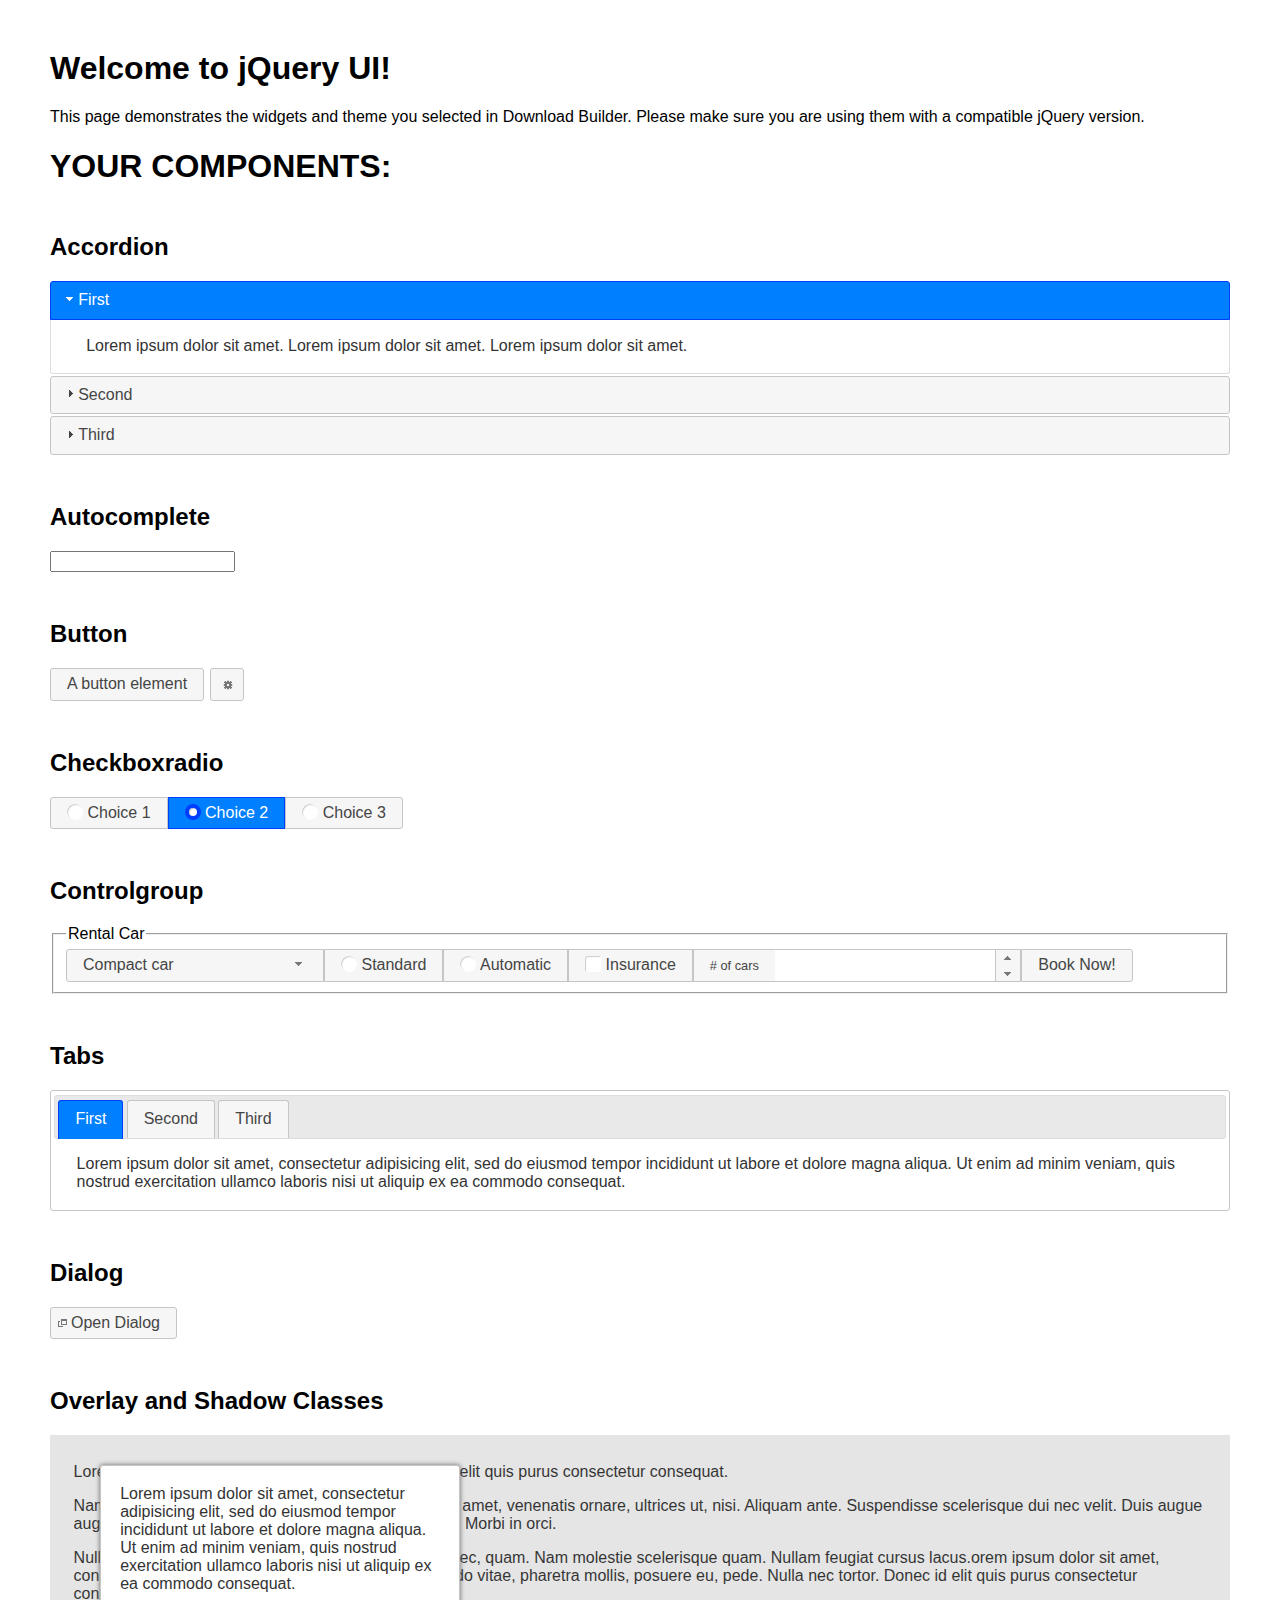
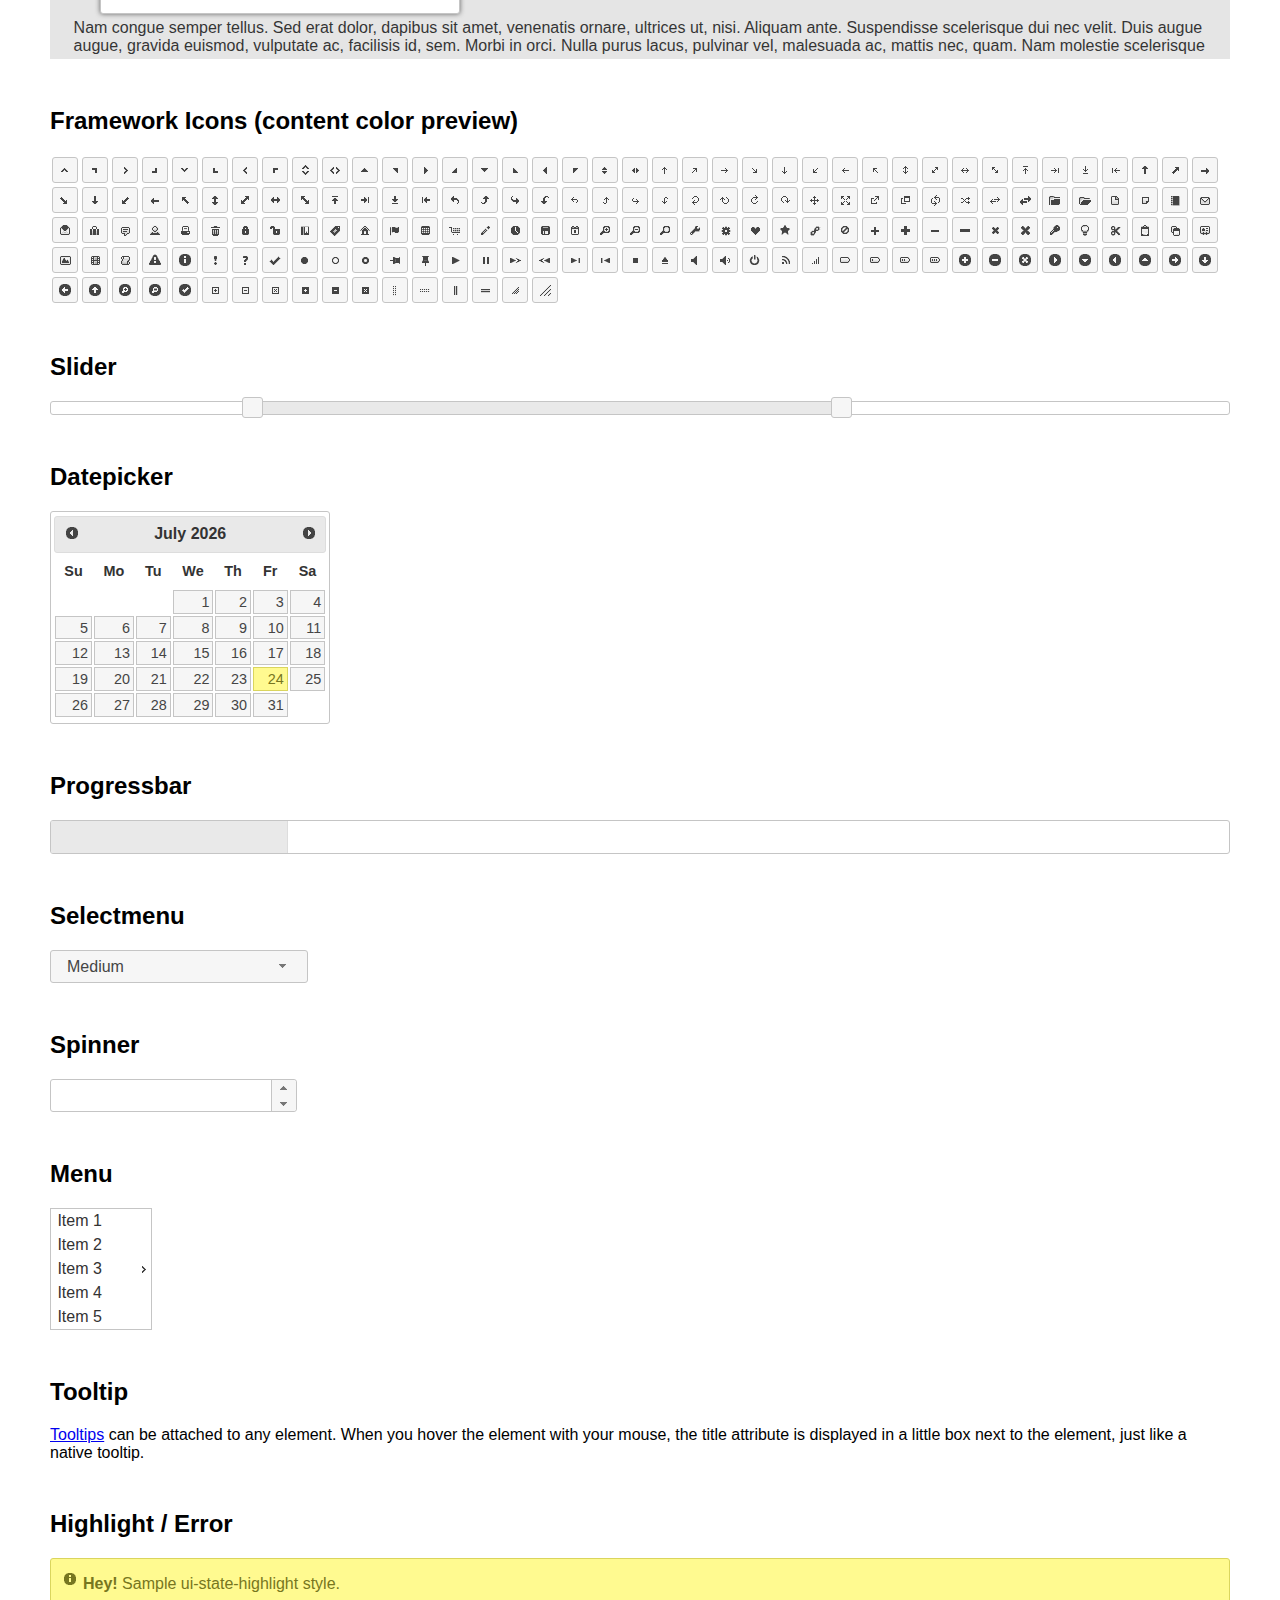
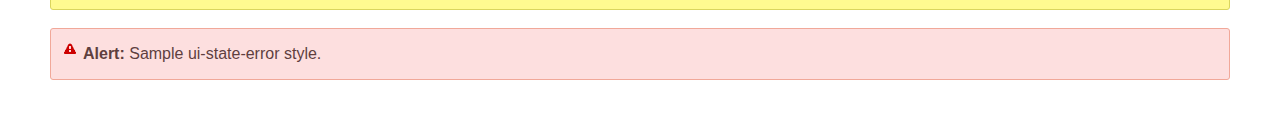
<file: application/lib/jquery-ui-themes/jquery-ui-1.12.1.custom/index.html>
<!doctype html>
<html lang="us">
<head>
	<meta charset="utf-8">
	<title>jQuery UI Example Page</title>
	<link href="jquery-ui.css" rel="stylesheet">
	<style>
	body{
		font-family: "Trebuchet MS", sans-serif;
		margin: 50px;
	}
	.demoHeaders {
		margin-top: 2em;
	}
	#dialog-link {
		padding: .4em 1em .4em 20px;
		text-decoration: none;
		position: relative;
	}
	#dialog-link span.ui-icon {
		margin: 0 5px 0 0;
		position: absolute;
		left: .2em;
		top: 50%;
		margin-top: -8px;
	}
	#icons {
		margin: 0;
		padding: 0;
	}
	#icons li {
		margin: 2px;
		position: relative;
		padding: 4px 0;
		cursor: pointer;
		float: left;
		list-style: none;
	}
	#icons span.ui-icon {
		float: left;
		margin: 0 4px;
	}
	.fakewindowcontain .ui-widget-overlay {
		position: absolute;
	}
	select {
		width: 200px;
	}
	</style>
</head>
<body>

<h1>Welcome to jQuery UI!</h1>

<div class="ui-widget">
	<p>This page demonstrates the widgets and theme you selected in Download Builder. Please make sure you are using them with a compatible jQuery version.</p>
</div>

<h1>YOUR COMPONENTS:</h1>


<!-- Accordion -->
<h2 class="demoHeaders">Accordion</h2>
<div id="accordion">
	<h3>First</h3>
	<div>Lorem ipsum dolor sit amet. Lorem ipsum dolor sit amet. Lorem ipsum dolor sit amet.</div>
	<h3>Second</h3>
	<div>Phasellus mattis tincidunt nibh.</div>
	<h3>Third</h3>
	<div>Nam dui erat, auctor a, dignissim quis.</div>
</div>



<!-- Autocomplete -->
<h2 class="demoHeaders">Autocomplete</h2>
<div>
	<input id="autocomplete" title="type &quot;a&quot;">
</div>



<!-- Button -->
<h2 class="demoHeaders">Button</h2>
<button id="button">A button element</button>
<button id="button-icon">An icon-only button</button>



<!-- Checkboxradio -->
<h2 class="demoHeaders">Checkboxradio</h2>
<form style="margin-top: 1em;">
	<div id="radioset">
		<input type="radio" id="radio1" name="radio"><label for="radio1">Choice 1</label>
		<input type="radio" id="radio2" name="radio" checked="checked"><label for="radio2">Choice 2</label>
		<input type="radio" id="radio3" name="radio"><label for="radio3">Choice 3</label>
	</div>
</form>



<!-- Controlgroup -->
<h2 class="demoHeaders">Controlgroup</h2>
<fieldset>
	<legend>Rental Car</legend>
	<div id="controlgroup">
		<select id="car-type">
			<option>Compact car</option>
			<option>Midsize car</option>
			<option>Full size car</option>
			<option>SUV</option>
			<option>Luxury</option>
			<option>Truck</option>
			<option>Van</option>
		</select>
		<label for="transmission-standard">Standard</label>
		<input type="radio" name="transmission" id="transmission-standard">
		<label for="transmission-automatic">Automatic</label>
		<input type="radio" name="transmission" id="transmission-automatic">
		<label for="insurance">Insurance</label>
		<input type="checkbox" name="insurance" id="insurance">
		<label for="horizontal-spinner" class="ui-controlgroup-label"># of cars</label>
		<input id="horizontal-spinner" class="ui-spinner-input">
		<button>Book Now!</button>
	</div>
</fieldset>



<!-- Tabs -->
<h2 class="demoHeaders">Tabs</h2>
<div id="tabs">
	<ul>
		<li><a href="#tabs-1">First</a></li>
		<li><a href="#tabs-2">Second</a></li>
		<li><a href="#tabs-3">Third</a></li>
	</ul>
	<div id="tabs-1">Lorem ipsum dolor sit amet, consectetur adipisicing elit, sed do eiusmod tempor incididunt ut labore et dolore magna aliqua. Ut enim ad minim veniam, quis nostrud exercitation ullamco laboris nisi ut aliquip ex ea commodo consequat.</div>
	<div id="tabs-2">Phasellus mattis tincidunt nibh. Cras orci urna, blandit id, pretium vel, aliquet ornare, felis. Maecenas scelerisque sem non nisl. Fusce sed lorem in enim dictum bibendum.</div>
	<div id="tabs-3">Nam dui erat, auctor a, dignissim quis, sollicitudin eu, felis. Pellentesque nisi urna, interdum eget, sagittis et, consequat vestibulum, lacus. Mauris porttitor ullamcorper augue.</div>
</div>



<h2 class="demoHeaders">Dialog</h2>
<p>
	<button id="dialog-link" class="ui-button ui-corner-all ui-widget">
		<span class="ui-icon ui-icon-newwin"></span>Open Dialog
	</button>
</p>

<h2 class="demoHeaders">Overlay and Shadow Classes</h2>
<div style="position: relative; width: 96%; height: 200px; padding:1% 2%; overflow:hidden;" class="fakewindowcontain">
	<p>Lorem ipsum dolor sit amet,  Nulla nec tortor. Donec id elit quis purus consectetur consequat. </p><p>Nam congue semper tellus. Sed erat dolor, dapibus sit amet, venenatis ornare, ultrices ut, nisi. Aliquam ante. Suspendisse scelerisque dui nec velit. Duis augue augue, gravida euismod, vulputate ac, facilisis id, sem. Morbi in orci. </p><p>Nulla purus lacus, pulvinar vel, malesuada ac, mattis nec, quam. Nam molestie scelerisque quam. Nullam feugiat cursus lacus.orem ipsum dolor sit amet, consectetur adipiscing elit. Donec libero risus, commodo vitae, pharetra mollis, posuere eu, pede. Nulla nec tortor. Donec id elit quis purus consectetur consequat. </p><p>Nam congue semper tellus. Sed erat dolor, dapibus sit amet, venenatis ornare, ultrices ut, nisi. Aliquam ante. Suspendisse scelerisque dui nec velit. Duis augue augue, gravida euismod, vulputate ac, facilisis id, sem. Morbi in orci. Nulla purus lacus, pulvinar vel, malesuada ac, mattis nec, quam. Nam molestie scelerisque quam. </p><p>Nullam feugiat cursus lacus.orem ipsum dolor sit amet, consectetur adipiscing elit. Donec libero risus, commodo vitae, pharetra mollis, posuere eu, pede. Nulla nec tortor. Donec id elit quis purus consectetur consequat. Nam congue semper tellus. Sed erat dolor, dapibus sit amet, venenatis ornare, ultrices ut, nisi. Aliquam ante. </p><p>Suspendisse scelerisque dui nec velit. Duis augue augue, gravida euismod, vulputate ac, facilisis id, sem. Morbi in orci. Nulla purus lacus, pulvinar vel, malesuada ac, mattis nec, quam. Nam molestie scelerisque quam. Nullam feugiat cursus lacus.orem ipsum dolor sit amet, consectetur adipiscing elit. Donec libero risus, commodo vitae, pharetra mollis, posuere eu, pede. Nulla nec tortor. Donec id elit quis purus consectetur consequat. Nam congue semper tellus. Sed erat dolor, dapibus sit amet, venenatis ornare, ultrices ut, nisi. </p>

	<!-- ui-dialog -->
	<div class="ui-widget-overlay ui-front"></div>
	<div style="position: absolute; width: 320px; left: 50px; top: 30px; padding: 1.2em" class="ui-widget ui-front ui-widget-content ui-corner-all ui-widget-shadow">
		Lorem ipsum dolor sit amet, consectetur adipisicing elit, sed do eiusmod tempor incididunt ut labore et dolore magna aliqua. Ut enim ad minim veniam, quis nostrud exercitation ullamco laboris nisi ut aliquip ex ea commodo consequat.
	</div>

</div>

<!-- ui-dialog -->
<div id="dialog" title="Dialog Title">
	<p>Lorem ipsum dolor sit amet, consectetur adipisicing elit, sed do eiusmod tempor incididunt ut labore et dolore magna aliqua. Ut enim ad minim veniam, quis nostrud exercitation ullamco laboris nisi ut aliquip ex ea commodo consequat.</p>
</div>



<h2 class="demoHeaders">Framework Icons (content color preview)</h2>
<ul id="icons" class="ui-widget ui-helper-clearfix">
	<li class="ui-state-default ui-corner-all" title=".ui-icon-caret-1-n"><span class="ui-icon ui-icon-caret-1-n"></span></li>
	<li class="ui-state-default ui-corner-all" title=".ui-icon-caret-1-ne"><span class="ui-icon ui-icon-caret-1-ne"></span></li>
	<li class="ui-state-default ui-corner-all" title=".ui-icon-caret-1-e"><span class="ui-icon ui-icon-caret-1-e"></span></li>
	<li class="ui-state-default ui-corner-all" title=".ui-icon-caret-1-se"><span class="ui-icon ui-icon-caret-1-se"></span></li>
	<li class="ui-state-default ui-corner-all" title=".ui-icon-caret-1-s"><span class="ui-icon ui-icon-caret-1-s"></span></li>
	<li class="ui-state-default ui-corner-all" title=".ui-icon-caret-1-sw"><span class="ui-icon ui-icon-caret-1-sw"></span></li>
	<li class="ui-state-default ui-corner-all" title=".ui-icon-caret-1-w"><span class="ui-icon ui-icon-caret-1-w"></span></li>
	<li class="ui-state-default ui-corner-all" title=".ui-icon-caret-1-nw"><span class="ui-icon ui-icon-caret-1-nw"></span></li>
	<li class="ui-state-default ui-corner-all" title=".ui-icon-caret-2-n-s"><span class="ui-icon ui-icon-caret-2-n-s"></span></li>
	<li class="ui-state-default ui-corner-all" title=".ui-icon-caret-2-e-w"><span class="ui-icon ui-icon-caret-2-e-w"></span></li>
	<li class="ui-state-default ui-corner-all" title=".ui-icon-triangle-1-n"><span class="ui-icon ui-icon-triangle-1-n"></span></li>
	<li class="ui-state-default ui-corner-all" title=".ui-icon-triangle-1-ne"><span class="ui-icon ui-icon-triangle-1-ne"></span></li>
	<li class="ui-state-default ui-corner-all" title=".ui-icon-triangle-1-e"><span class="ui-icon ui-icon-triangle-1-e"></span></li>
	<li class="ui-state-default ui-corner-all" title=".ui-icon-triangle-1-se"><span class="ui-icon ui-icon-triangle-1-se"></span></li>
	<li class="ui-state-default ui-corner-all" title=".ui-icon-triangle-1-s"><span class="ui-icon ui-icon-triangle-1-s"></span></li>
	<li class="ui-state-default ui-corner-all" title=".ui-icon-triangle-1-sw"><span class="ui-icon ui-icon-triangle-1-sw"></span></li>
	<li class="ui-state-default ui-corner-all" title=".ui-icon-triangle-1-w"><span class="ui-icon ui-icon-triangle-1-w"></span></li>
	<li class="ui-state-default ui-corner-all" title=".ui-icon-triangle-1-nw"><span class="ui-icon ui-icon-triangle-1-nw"></span></li>
	<li class="ui-state-default ui-corner-all" title=".ui-icon-triangle-2-n-s"><span class="ui-icon ui-icon-triangle-2-n-s"></span></li>
	<li class="ui-state-default ui-corner-all" title=".ui-icon-triangle-2-e-w"><span class="ui-icon ui-icon-triangle-2-e-w"></span></li>
	<li class="ui-state-default ui-corner-all" title=".ui-icon-arrow-1-n"><span class="ui-icon ui-icon-arrow-1-n"></span></li>
	<li class="ui-state-default ui-corner-all" title=".ui-icon-arrow-1-ne"><span class="ui-icon ui-icon-arrow-1-ne"></span></li>
	<li class="ui-state-default ui-corner-all" title=".ui-icon-arrow-1-e"><span class="ui-icon ui-icon-arrow-1-e"></span></li>
	<li class="ui-state-default ui-corner-all" title=".ui-icon-arrow-1-se"><span class="ui-icon ui-icon-arrow-1-se"></span></li>
	<li class="ui-state-default ui-corner-all" title=".ui-icon-arrow-1-s"><span class="ui-icon ui-icon-arrow-1-s"></span></li>
	<li class="ui-state-default ui-corner-all" title=".ui-icon-arrow-1-sw"><span class="ui-icon ui-icon-arrow-1-sw"></span></li>
	<li class="ui-state-default ui-corner-all" title=".ui-icon-arrow-1-w"><span class="ui-icon ui-icon-arrow-1-w"></span></li>
	<li class="ui-state-default ui-corner-all" title=".ui-icon-arrow-1-nw"><span class="ui-icon ui-icon-arrow-1-nw"></span></li>
	<li class="ui-state-default ui-corner-all" title=".ui-icon-arrow-2-n-s"><span class="ui-icon ui-icon-arrow-2-n-s"></span></li>
	<li class="ui-state-default ui-corner-all" title=".ui-icon-arrow-2-ne-sw"><span class="ui-icon ui-icon-arrow-2-ne-sw"></span></li>
	<li class="ui-state-default ui-corner-all" title=".ui-icon-arrow-2-e-w"><span class="ui-icon ui-icon-arrow-2-e-w"></span></li>
	<li class="ui-state-default ui-corner-all" title=".ui-icon-arrow-2-se-nw"><span class="ui-icon ui-icon-arrow-2-se-nw"></span></li>
	<li class="ui-state-default ui-corner-all" title=".ui-icon-arrowstop-1-n"><span class="ui-icon ui-icon-arrowstop-1-n"></span></li>
	<li class="ui-state-default ui-corner-all" title=".ui-icon-arrowstop-1-e"><span class="ui-icon ui-icon-arrowstop-1-e"></span></li>
	<li class="ui-state-default ui-corner-all" title=".ui-icon-arrowstop-1-s"><span class="ui-icon ui-icon-arrowstop-1-s"></span></li>
	<li class="ui-state-default ui-corner-all" title=".ui-icon-arrowstop-1-w"><span class="ui-icon ui-icon-arrowstop-1-w"></span></li>
	<li class="ui-state-default ui-corner-all" title=".ui-icon-arrowthick-1-n"><span class="ui-icon ui-icon-arrowthick-1-n"></span></li>
	<li class="ui-state-default ui-corner-all" title=".ui-icon-arrowthick-1-ne"><span class="ui-icon ui-icon-arrowthick-1-ne"></span></li>
	<li class="ui-state-default ui-corner-all" title=".ui-icon-arrowthick-1-e"><span class="ui-icon ui-icon-arrowthick-1-e"></span></li>
	<li class="ui-state-default ui-corner-all" title=".ui-icon-arrowthick-1-se"><span class="ui-icon ui-icon-arrowthick-1-se"></span></li>
	<li class="ui-state-default ui-corner-all" title=".ui-icon-arrowthick-1-s"><span class="ui-icon ui-icon-arrowthick-1-s"></span></li>
	<li class="ui-state-default ui-corner-all" title=".ui-icon-arrowthick-1-sw"><span class="ui-icon ui-icon-arrowthick-1-sw"></span></li>
	<li class="ui-state-default ui-corner-all" title=".ui-icon-arrowthick-1-w"><span class="ui-icon ui-icon-arrowthick-1-w"></span></li>
	<li class="ui-state-default ui-corner-all" title=".ui-icon-arrowthick-1-nw"><span class="ui-icon ui-icon-arrowthick-1-nw"></span></li>
	<li class="ui-state-default ui-corner-all" title=".ui-icon-arrowthick-2-n-s"><span class="ui-icon ui-icon-arrowthick-2-n-s"></span></li>
	<li class="ui-state-default ui-corner-all" title=".ui-icon-arrowthick-2-ne-sw"><span class="ui-icon ui-icon-arrowthick-2-ne-sw"></span></li>
	<li class="ui-state-default ui-corner-all" title=".ui-icon-arrowthick-2-e-w"><span class="ui-icon ui-icon-arrowthick-2-e-w"></span></li>
	<li class="ui-state-default ui-corner-all" title=".ui-icon-arrowthick-2-se-nw"><span class="ui-icon ui-icon-arrowthick-2-se-nw"></span></li>
	<li class="ui-state-default ui-corner-all" title=".ui-icon-arrowthickstop-1-n"><span class="ui-icon ui-icon-arrowthickstop-1-n"></span></li>
	<li class="ui-state-default ui-corner-all" title=".ui-icon-arrowthickstop-1-e"><span class="ui-icon ui-icon-arrowthickstop-1-e"></span></li>
	<li class="ui-state-default ui-corner-all" title=".ui-icon-arrowthickstop-1-s"><span class="ui-icon ui-icon-arrowthickstop-1-s"></span></li>
	<li class="ui-state-default ui-corner-all" title=".ui-icon-arrowthickstop-1-w"><span class="ui-icon ui-icon-arrowthickstop-1-w"></span></li>
	<li class="ui-state-default ui-corner-all" title=".ui-icon-arrowreturnthick-1-w"><span class="ui-icon ui-icon-arrowreturnthick-1-w"></span></li>
	<li class="ui-state-default ui-corner-all" title=".ui-icon-arrowreturnthick-1-n"><span class="ui-icon ui-icon-arrowreturnthick-1-n"></span></li>
	<li class="ui-state-default ui-corner-all" title=".ui-icon-arrowreturnthick-1-e"><span class="ui-icon ui-icon-arrowreturnthick-1-e"></span></li>
	<li class="ui-state-default ui-corner-all" title=".ui-icon-arrowreturnthick-1-s"><span class="ui-icon ui-icon-arrowreturnthick-1-s"></span></li>
	<li class="ui-state-default ui-corner-all" title=".ui-icon-arrowreturn-1-w"><span class="ui-icon ui-icon-arrowreturn-1-w"></span></li>
	<li class="ui-state-default ui-corner-all" title=".ui-icon-arrowreturn-1-n"><span class="ui-icon ui-icon-arrowreturn-1-n"></span></li>
	<li class="ui-state-default ui-corner-all" title=".ui-icon-arrowreturn-1-e"><span class="ui-icon ui-icon-arrowreturn-1-e"></span></li>
	<li class="ui-state-default ui-corner-all" title=".ui-icon-arrowreturn-1-s"><span class="ui-icon ui-icon-arrowreturn-1-s"></span></li>
	<li class="ui-state-default ui-corner-all" title=".ui-icon-arrowrefresh-1-w"><span class="ui-icon ui-icon-arrowrefresh-1-w"></span></li>
	<li class="ui-state-default ui-corner-all" title=".ui-icon-arrowrefresh-1-n"><span class="ui-icon ui-icon-arrowrefresh-1-n"></span></li>
	<li class="ui-state-default ui-corner-all" title=".ui-icon-arrowrefresh-1-e"><span class="ui-icon ui-icon-arrowrefresh-1-e"></span></li>
	<li class="ui-state-default ui-corner-all" title=".ui-icon-arrowrefresh-1-s"><span class="ui-icon ui-icon-arrowrefresh-1-s"></span></li>
	<li class="ui-state-default ui-corner-all" title=".ui-icon-arrow-4"><span class="ui-icon ui-icon-arrow-4"></span></li>
	<li class="ui-state-default ui-corner-all" title=".ui-icon-arrow-4-diag"><span class="ui-icon ui-icon-arrow-4-diag"></span></li>
	<li class="ui-state-default ui-corner-all" title=".ui-icon-extlink"><span class="ui-icon ui-icon-extlink"></span></li>
	<li class="ui-state-default ui-corner-all" title=".ui-icon-newwin"><span class="ui-icon ui-icon-newwin"></span></li>
	<li class="ui-state-default ui-corner-all" title=".ui-icon-refresh"><span class="ui-icon ui-icon-refresh"></span></li>
	<li class="ui-state-default ui-corner-all" title=".ui-icon-shuffle"><span class="ui-icon ui-icon-shuffle"></span></li>
	<li class="ui-state-default ui-corner-all" title=".ui-icon-transfer-e-w"><span class="ui-icon ui-icon-transfer-e-w"></span></li>
	<li class="ui-state-default ui-corner-all" title=".ui-icon-transferthick-e-w"><span class="ui-icon ui-icon-transferthick-e-w"></span></li>
	<li class="ui-state-default ui-corner-all" title=".ui-icon-folder-collapsed"><span class="ui-icon ui-icon-folder-collapsed"></span></li>
	<li class="ui-state-default ui-corner-all" title=".ui-icon-folder-open"><span class="ui-icon ui-icon-folder-open"></span></li>
	<li class="ui-state-default ui-corner-all" title=".ui-icon-document"><span class="ui-icon ui-icon-document"></span></li>
	<li class="ui-state-default ui-corner-all" title=".ui-icon-document-b"><span class="ui-icon ui-icon-document-b"></span></li>
	<li class="ui-state-default ui-corner-all" title=".ui-icon-note"><span class="ui-icon ui-icon-note"></span></li>
	<li class="ui-state-default ui-corner-all" title=".ui-icon-mail-closed"><span class="ui-icon ui-icon-mail-closed"></span></li>
	<li class="ui-state-default ui-corner-all" title=".ui-icon-mail-open"><span class="ui-icon ui-icon-mail-open"></span></li>
	<li class="ui-state-default ui-corner-all" title=".ui-icon-suitcase"><span class="ui-icon ui-icon-suitcase"></span></li>
	<li class="ui-state-default ui-corner-all" title=".ui-icon-comment"><span class="ui-icon ui-icon-comment"></span></li>
	<li class="ui-state-default ui-corner-all" title=".ui-icon-person"><span class="ui-icon ui-icon-person"></span></li>
	<li class="ui-state-default ui-corner-all" title=".ui-icon-print"><span class="ui-icon ui-icon-print"></span></li>
	<li class="ui-state-default ui-corner-all" title=".ui-icon-trash"><span class="ui-icon ui-icon-trash"></span></li>
	<li class="ui-state-default ui-corner-all" title=".ui-icon-locked"><span class="ui-icon ui-icon-locked"></span></li>
	<li class="ui-state-default ui-corner-all" title=".ui-icon-unlocked"><span class="ui-icon ui-icon-unlocked"></span></li>
	<li class="ui-state-default ui-corner-all" title=".ui-icon-bookmark"><span class="ui-icon ui-icon-bookmark"></span></li>
	<li class="ui-state-default ui-corner-all" title=".ui-icon-tag"><span class="ui-icon ui-icon-tag"></span></li>
	<li class="ui-state-default ui-corner-all" title=".ui-icon-home"><span class="ui-icon ui-icon-home"></span></li>
	<li class="ui-state-default ui-corner-all" title=".ui-icon-flag"><span class="ui-icon ui-icon-flag"></span></li>
	<li class="ui-state-default ui-corner-all" title=".ui-icon-calculator"><span class="ui-icon ui-icon-calculator"></span></li>
	<li class="ui-state-default ui-corner-all" title=".ui-icon-cart"><span class="ui-icon ui-icon-cart"></span></li>
	<li class="ui-state-default ui-corner-all" title=".ui-icon-pencil"><span class="ui-icon ui-icon-pencil"></span></li>
	<li class="ui-state-default ui-corner-all" title=".ui-icon-clock"><span class="ui-icon ui-icon-clock"></span></li>
	<li class="ui-state-default ui-corner-all" title=".ui-icon-disk"><span class="ui-icon ui-icon-disk"></span></li>
	<li class="ui-state-default ui-corner-all" title=".ui-icon-calendar"><span class="ui-icon ui-icon-calendar"></span></li>
	<li class="ui-state-default ui-corner-all" title=".ui-icon-zoomin"><span class="ui-icon ui-icon-zoomin"></span></li>
	<li class="ui-state-default ui-corner-all" title=".ui-icon-zoomout"><span class="ui-icon ui-icon-zoomout"></span></li>
	<li class="ui-state-default ui-corner-all" title=".ui-icon-search"><span class="ui-icon ui-icon-search"></span></li>
	<li class="ui-state-default ui-corner-all" title=".ui-icon-wrench"><span class="ui-icon ui-icon-wrench"></span></li>
	<li class="ui-state-default ui-corner-all" title=".ui-icon-gear"><span class="ui-icon ui-icon-gear"></span></li>
	<li class="ui-state-default ui-corner-all" title=".ui-icon-heart"><span class="ui-icon ui-icon-heart"></span></li>
	<li class="ui-state-default ui-corner-all" title=".ui-icon-star"><span class="ui-icon ui-icon-star"></span></li>
	<li class="ui-state-default ui-corner-all" title=".ui-icon-link"><span class="ui-icon ui-icon-link"></span></li>
	<li class="ui-state-default ui-corner-all" title=".ui-icon-cancel"><span class="ui-icon ui-icon-cancel"></span></li>
	<li class="ui-state-default ui-corner-all" title=".ui-icon-plus"><span class="ui-icon ui-icon-plus"></span></li>
	<li class="ui-state-default ui-corner-all" title=".ui-icon-plusthick"><span class="ui-icon ui-icon-plusthick"></span></li>
	<li class="ui-state-default ui-corner-all" title=".ui-icon-minus"><span class="ui-icon ui-icon-minus"></span></li>
	<li class="ui-state-default ui-corner-all" title=".ui-icon-minusthick"><span class="ui-icon ui-icon-minusthick"></span></li>
	<li class="ui-state-default ui-corner-all" title=".ui-icon-close"><span class="ui-icon ui-icon-close"></span></li>
	<li class="ui-state-default ui-corner-all" title=".ui-icon-closethick"><span class="ui-icon ui-icon-closethick"></span></li>
	<li class="ui-state-default ui-corner-all" title=".ui-icon-key"><span class="ui-icon ui-icon-key"></span></li>
	<li class="ui-state-default ui-corner-all" title=".ui-icon-lightbulb"><span class="ui-icon ui-icon-lightbulb"></span></li>
	<li class="ui-state-default ui-corner-all" title=".ui-icon-scissors"><span class="ui-icon ui-icon-scissors"></span></li>
	<li class="ui-state-default ui-corner-all" title=".ui-icon-clipboard"><span class="ui-icon ui-icon-clipboard"></span></li>
	<li class="ui-state-default ui-corner-all" title=".ui-icon-copy"><span class="ui-icon ui-icon-copy"></span></li>
	<li class="ui-state-default ui-corner-all" title=".ui-icon-contact"><span class="ui-icon ui-icon-contact"></span></li>
	<li class="ui-state-default ui-corner-all" title=".ui-icon-image"><span class="ui-icon ui-icon-image"></span></li>
	<li class="ui-state-default ui-corner-all" title=".ui-icon-video"><span class="ui-icon ui-icon-video"></span></li>
	<li class="ui-state-default ui-corner-all" title=".ui-icon-script"><span class="ui-icon ui-icon-script"></span></li>
	<li class="ui-state-default ui-corner-all" title=".ui-icon-alert"><span class="ui-icon ui-icon-alert"></span></li>
	<li class="ui-state-default ui-corner-all" title=".ui-icon-info"><span class="ui-icon ui-icon-info"></span></li>
	<li class="ui-state-default ui-corner-all" title=".ui-icon-notice"><span class="ui-icon ui-icon-notice"></span></li>
	<li class="ui-state-default ui-corner-all" title=".ui-icon-help"><span class="ui-icon ui-icon-help"></span></li>
	<li class="ui-state-default ui-corner-all" title=".ui-icon-check"><span class="ui-icon ui-icon-check"></span></li>
	<li class="ui-state-default ui-corner-all" title=".ui-icon-bullet"><span class="ui-icon ui-icon-bullet"></span></li>
	<li class="ui-state-default ui-corner-all" title=".ui-icon-radio-off"><span class="ui-icon ui-icon-radio-off"></span></li>
	<li class="ui-state-default ui-corner-all" title=".ui-icon-radio-on"><span class="ui-icon ui-icon-radio-on"></span></li>
	<li class="ui-state-default ui-corner-all" title=".ui-icon-pin-w"><span class="ui-icon ui-icon-pin-w"></span></li>
	<li class="ui-state-default ui-corner-all" title=".ui-icon-pin-s"><span class="ui-icon ui-icon-pin-s"></span></li>
	<li class="ui-state-default ui-corner-all" title=".ui-icon-play"><span class="ui-icon ui-icon-play"></span></li>
	<li class="ui-state-default ui-corner-all" title=".ui-icon-pause"><span class="ui-icon ui-icon-pause"></span></li>
	<li class="ui-state-default ui-corner-all" title=".ui-icon-seek-next"><span class="ui-icon ui-icon-seek-next"></span></li>
	<li class="ui-state-default ui-corner-all" title=".ui-icon-seek-prev"><span class="ui-icon ui-icon-seek-prev"></span></li>
	<li class="ui-state-default ui-corner-all" title=".ui-icon-seek-end"><span class="ui-icon ui-icon-seek-end"></span></li>
	<li class="ui-state-default ui-corner-all" title=".ui-icon-seek-first"><span class="ui-icon ui-icon-seek-first"></span></li>
	<li class="ui-state-default ui-corner-all" title=".ui-icon-stop"><span class="ui-icon ui-icon-stop"></span></li>
	<li class="ui-state-default ui-corner-all" title=".ui-icon-eject"><span class="ui-icon ui-icon-eject"></span></li>
	<li class="ui-state-default ui-corner-all" title=".ui-icon-volume-off"><span class="ui-icon ui-icon-volume-off"></span></li>
	<li class="ui-state-default ui-corner-all" title=".ui-icon-volume-on"><span class="ui-icon ui-icon-volume-on"></span></li>
	<li class="ui-state-default ui-corner-all" title=".ui-icon-power"><span class="ui-icon ui-icon-power"></span></li>
	<li class="ui-state-default ui-corner-all" title=".ui-icon-signal-diag"><span class="ui-icon ui-icon-signal-diag"></span></li>
	<li class="ui-state-default ui-corner-all" title=".ui-icon-signal"><span class="ui-icon ui-icon-signal"></span></li>
	<li class="ui-state-default ui-corner-all" title=".ui-icon-battery-0"><span class="ui-icon ui-icon-battery-0"></span></li>
	<li class="ui-state-default ui-corner-all" title=".ui-icon-battery-1"><span class="ui-icon ui-icon-battery-1"></span></li>
	<li class="ui-state-default ui-corner-all" title=".ui-icon-battery-2"><span class="ui-icon ui-icon-battery-2"></span></li>
	<li class="ui-state-default ui-corner-all" title=".ui-icon-battery-3"><span class="ui-icon ui-icon-battery-3"></span></li>
	<li class="ui-state-default ui-corner-all" title=".ui-icon-circle-plus"><span class="ui-icon ui-icon-circle-plus"></span></li>
	<li class="ui-state-default ui-corner-all" title=".ui-icon-circle-minus"><span class="ui-icon ui-icon-circle-minus"></span></li>
	<li class="ui-state-default ui-corner-all" title=".ui-icon-circle-close"><span class="ui-icon ui-icon-circle-close"></span></li>
	<li class="ui-state-default ui-corner-all" title=".ui-icon-circle-triangle-e"><span class="ui-icon ui-icon-circle-triangle-e"></span></li>
	<li class="ui-state-default ui-corner-all" title=".ui-icon-circle-triangle-s"><span class="ui-icon ui-icon-circle-triangle-s"></span></li>
	<li class="ui-state-default ui-corner-all" title=".ui-icon-circle-triangle-w"><span class="ui-icon ui-icon-circle-triangle-w"></span></li>
	<li class="ui-state-default ui-corner-all" title=".ui-icon-circle-triangle-n"><span class="ui-icon ui-icon-circle-triangle-n"></span></li>
	<li class="ui-state-default ui-corner-all" title=".ui-icon-circle-arrow-e"><span class="ui-icon ui-icon-circle-arrow-e"></span></li>
	<li class="ui-state-default ui-corner-all" title=".ui-icon-circle-arrow-s"><span class="ui-icon ui-icon-circle-arrow-s"></span></li>
	<li class="ui-state-default ui-corner-all" title=".ui-icon-circle-arrow-w"><span class="ui-icon ui-icon-circle-arrow-w"></span></li>
	<li class="ui-state-default ui-corner-all" title=".ui-icon-circle-arrow-n"><span class="ui-icon ui-icon-circle-arrow-n"></span></li>
	<li class="ui-state-default ui-corner-all" title=".ui-icon-circle-zoomin"><span class="ui-icon ui-icon-circle-zoomin"></span></li>
	<li class="ui-state-default ui-corner-all" title=".ui-icon-circle-zoomout"><span class="ui-icon ui-icon-circle-zoomout"></span></li>
	<li class="ui-state-default ui-corner-all" title=".ui-icon-circle-check"><span class="ui-icon ui-icon-circle-check"></span></li>
	<li class="ui-state-default ui-corner-all" title=".ui-icon-circlesmall-plus"><span class="ui-icon ui-icon-circlesmall-plus"></span></li>
	<li class="ui-state-default ui-corner-all" title=".ui-icon-circlesmall-minus"><span class="ui-icon ui-icon-circlesmall-minus"></span></li>
	<li class="ui-state-default ui-corner-all" title=".ui-icon-circlesmall-close"><span class="ui-icon ui-icon-circlesmall-close"></span></li>
	<li class="ui-state-default ui-corner-all" title=".ui-icon-squaresmall-plus"><span class="ui-icon ui-icon-squaresmall-plus"></span></li>
	<li class="ui-state-default ui-corner-all" title=".ui-icon-squaresmall-minus"><span class="ui-icon ui-icon-squaresmall-minus"></span></li>
	<li class="ui-state-default ui-corner-all" title=".ui-icon-squaresmall-close"><span class="ui-icon ui-icon-squaresmall-close"></span></li>
	<li class="ui-state-default ui-corner-all" title=".ui-icon-grip-dotted-vertical"><span class="ui-icon ui-icon-grip-dotted-vertical"></span></li>
	<li class="ui-state-default ui-corner-all" title=".ui-icon-grip-dotted-horizontal"><span class="ui-icon ui-icon-grip-dotted-horizontal"></span></li>
	<li class="ui-state-default ui-corner-all" title=".ui-icon-grip-solid-vertical"><span class="ui-icon ui-icon-grip-solid-vertical"></span></li>
	<li class="ui-state-default ui-corner-all" title=".ui-icon-grip-solid-horizontal"><span class="ui-icon ui-icon-grip-solid-horizontal"></span></li>
	<li class="ui-state-default ui-corner-all" title=".ui-icon-gripsmall-diagonal-se"><span class="ui-icon ui-icon-gripsmall-diagonal-se"></span></li>
	<li class="ui-state-default ui-corner-all" title=".ui-icon-grip-diagonal-se"><span class="ui-icon ui-icon-grip-diagonal-se"></span></li>
</ul>


<!-- Slider -->
<h2 class="demoHeaders">Slider</h2>
<div id="slider"></div>



<!-- Datepicker -->
<h2 class="demoHeaders">Datepicker</h2>
<div id="datepicker"></div>



<!-- Progressbar -->
<h2 class="demoHeaders">Progressbar</h2>
<div id="progressbar"></div>



<!-- Progressbar -->
<h2 class="demoHeaders">Selectmenu</h2>
<select id="selectmenu">
	<option>Slower</option>
	<option>Slow</option>
	<option selected="selected">Medium</option>
	<option>Fast</option>
	<option>Faster</option>
</select>



<!-- Spinner -->
<h2 class="demoHeaders">Spinner</h2>
<input id="spinner">



<!-- Menu -->
<h2 class="demoHeaders">Menu</h2>
<ul style="width:100px;" id="menu">
	<li><div>Item 1</div></li>
	<li><div>Item 2</div></li>
	<li><div>Item 3</div>
		<ul>
			<li><div>Item 3-1</div></li>
			<li><div>Item 3-2</div></li>
			<li><div>Item 3-3</div></li>
			<li><div>Item 3-4</div></li>
			<li><div>Item 3-5</div></li>
		</ul>
	</li>
	<li><div>Item 4</div></li>
	<li><div>Item 5</div></li>
</ul>



<!-- Tooltip -->
<h2 class="demoHeaders">Tooltip</h2>
<p id="tooltip">
	<a href="#" title="That&apos;s what this widget is">Tooltips</a> can be attached to any element. When you hover
the element with your mouse, the title attribute is displayed in a little box next to the element, just like a native tooltip.
</p>


<!-- Highlight / Error -->
<h2 class="demoHeaders">Highlight / Error</h2>
<div class="ui-widget">
	<div class="ui-state-highlight ui-corner-all" style="margin-top: 20px; padding: 0 .7em;">
		<p><span class="ui-icon ui-icon-info" style="float: left; margin-right: .3em;"></span>
		<strong>Hey!</strong> Sample ui-state-highlight style.</p>
	</div>
</div>
<br>
<div class="ui-widget">
	<div class="ui-state-error ui-corner-all" style="padding: 0 .7em;">
		<p><span class="ui-icon ui-icon-alert" style="float: left; margin-right: .3em;"></span>
		<strong>Alert:</strong> Sample ui-state-error style.</p>
	</div>
</div>

<script src="external/jquery/jquery.js"></script>
<script src="jquery-ui.js"></script>
<script>

$( "#accordion" ).accordion();



var availableTags = [
	"ActionScript",
	"AppleScript",
	"Asp",
	"BASIC",
	"C",
	"C++",
	"Clojure",
	"COBOL",
	"ColdFusion",
	"Erlang",
	"Fortran",
	"Groovy",
	"Haskell",
	"Java",
	"JavaScript",
	"Lisp",
	"Perl",
	"PHP",
	"Python",
	"Ruby",
	"Scala",
	"Scheme"
];
$( "#autocomplete" ).autocomplete({
	source: availableTags
});



$( "#button" ).button();
$( "#button-icon" ).button({
	icon: "ui-icon-gear",
	showLabel: false
});



$( "#radioset" ).buttonset();



$( "#controlgroup" ).controlgroup();



$( "#tabs" ).tabs();



$( "#dialog" ).dialog({
	autoOpen: false,
	width: 400,
	buttons: [
		{
			text: "Ok",
			click: function() {
				$( this ).dialog( "close" );
			}
		},
		{
			text: "Cancel",
			click: function() {
				$( this ).dialog( "close" );
			}
		}
	]
});

// Link to open the dialog
$( "#dialog-link" ).click(function( event ) {
	$( "#dialog" ).dialog( "open" );
	event.preventDefault();
});



$( "#datepicker" ).datepicker({
	inline: true
});



$( "#slider" ).slider({
	range: true,
	values: [ 17, 67 ]
});



$( "#progressbar" ).progressbar({
	value: 20
});



$( "#spinner" ).spinner();



$( "#menu" ).menu();



$( "#tooltip" ).tooltip();



$( "#selectmenu" ).selectmenu();


// Hover states on the static widgets
$( "#dialog-link, #icons li" ).hover(
	function() {
		$( this ).addClass( "ui-state-hover" );
	},
	function() {
		$( this ).removeClass( "ui-state-hover" );
	}
);
</script>
</body>
</html>
</file>
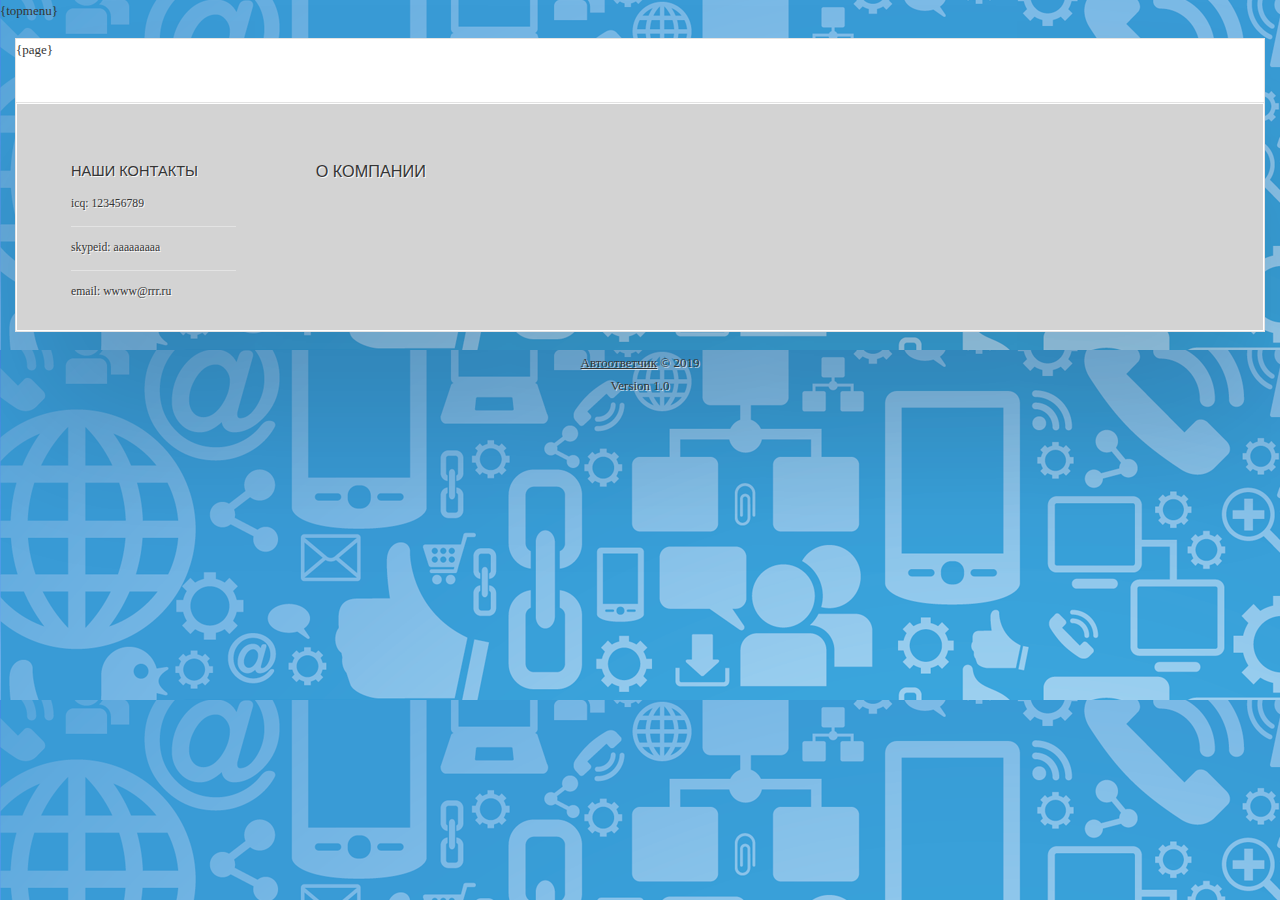
<file: application/views/main.htm>
<!DOCTYPE html PUBLIC "-//W3C//DTD XHTML 1.0 Strict//EN" "http://www.w3.org/TR/xhtml1/DTD/xhtml1-strict.dtd">
<html xmlns="http://www.w3.org/1999/xhtml">
	<head>
		<meta http-equiv="content-type" content="text/html; charset=utf-8" />
		<meta name="viewport" content="width=device-width, initial-scale=1">
		<meta name="description" content="" />
		<meta name="keywords" content="" />
		<title>{title}</title>
		<link rel="shortcut icon" type="image/ico" href="/images/favicon.ico"/>
		<link rel="stylesheet" href="/application/lib/bootstrap/css/bootstrap.min.css">
		<link rel="stylesheet" type="text/css" href="/css/style.css" />
		<script src="/js/my.js" type="text/javascript"></script>

	</head>
	<body>
		{topmenu}

		<div class="container-fluid">
			<div id="wrapper">

				<div class="row-fluid">
					{page}
						
					<br class="clearfix" />
					<div id="page-bottom">
						<div class="row-fluid">
							<div class="col-xs-12 col-sm-3 col-md-3 col-lg-2">
								<div id="page-bottom-sidebar">
									<h3>Наши контакты</h3>
									<ul class="list">
										<li class="first">icq: 123456789</li>
										<li>skypeid: ааааааааа</li>
										<li class="last">email: wwww@rrr.ru</li>
									</ul>
								</div>
							</div>	
							<div class="hidden-xs col-xs-12 col-sm-9 col-md-9 col-lg-10">

								<div id="page-bottom-content">
									<h3>О Компании</h3>
									<p>
									 
									</p>
								</div>
							</div>	
						</div>	

						<br class="clearfix" />
					</div>
				</div>
			</div>
		</div>
		
		
		<div id="footer">
			<a href="/">Автоответчик</a> &copy; 2019</a>
			<p>Version 1.0</p>
		</div>
	</body>
</html>
</file>
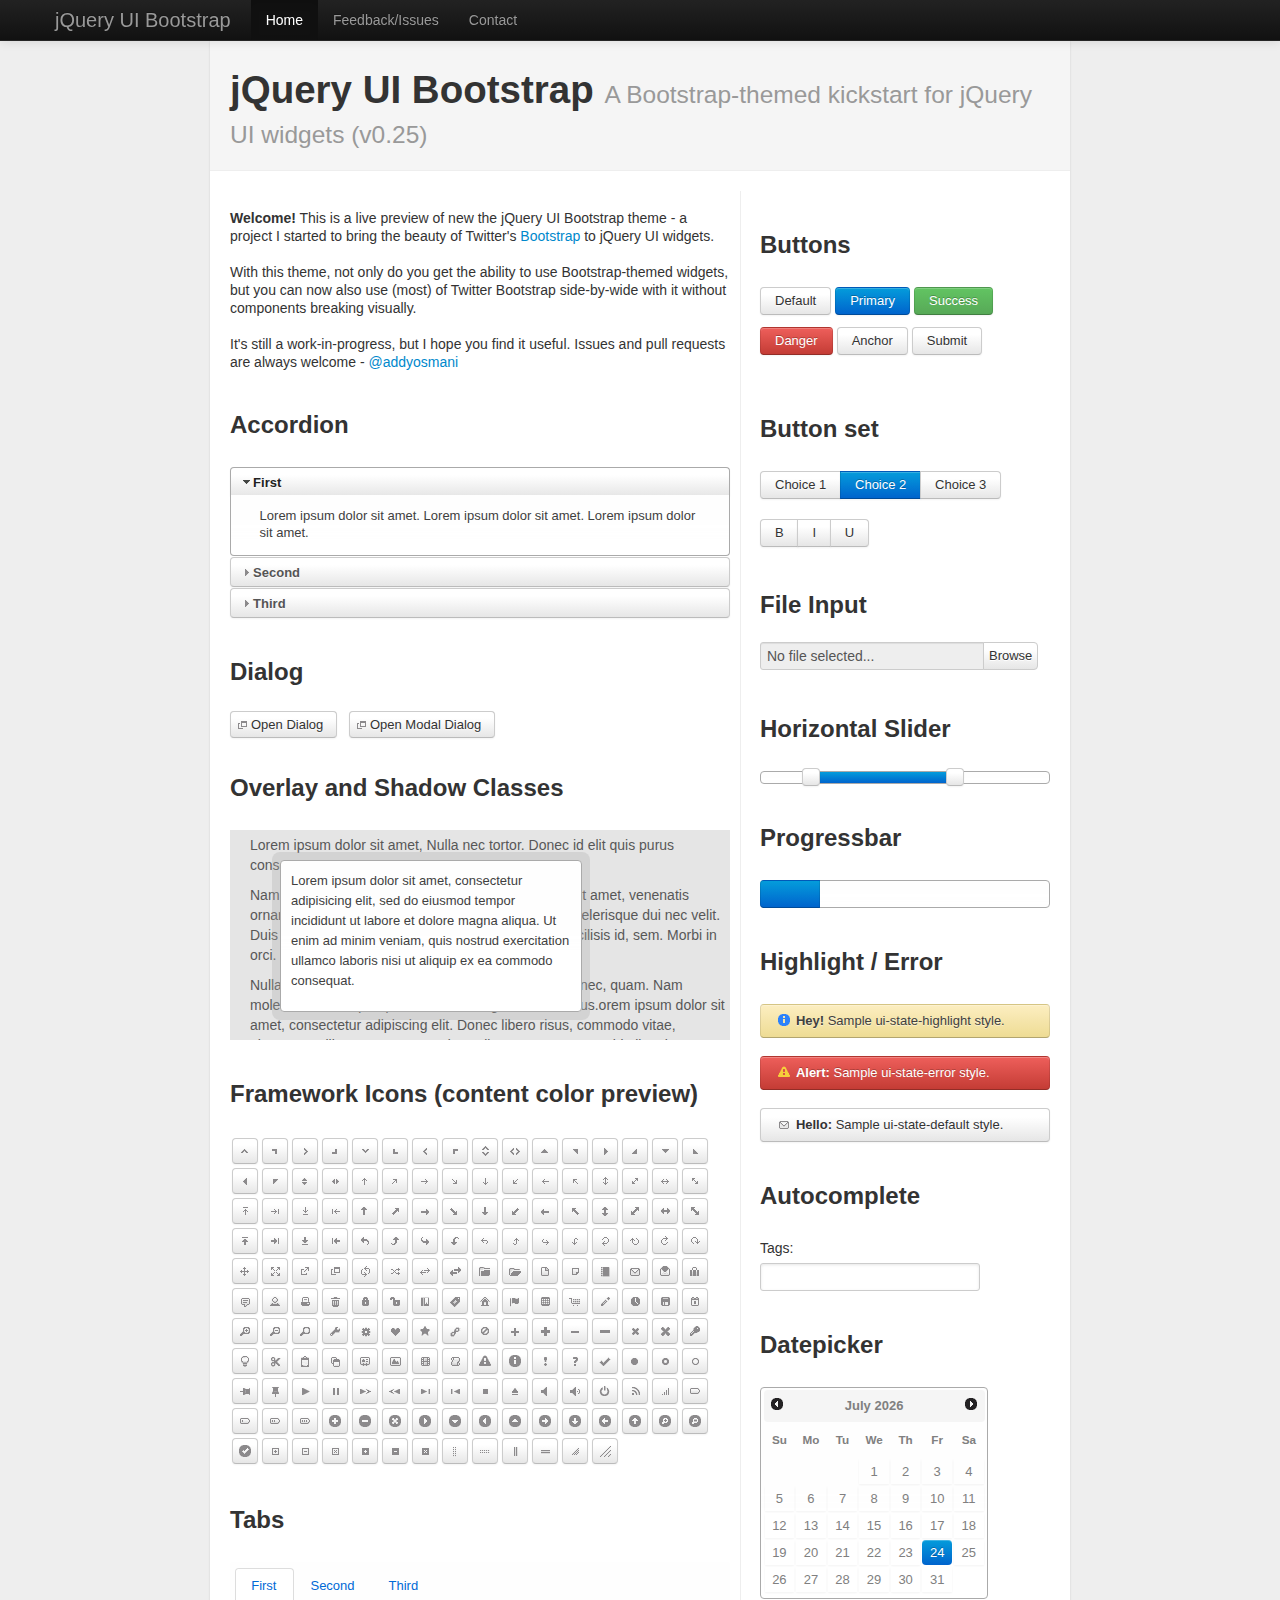
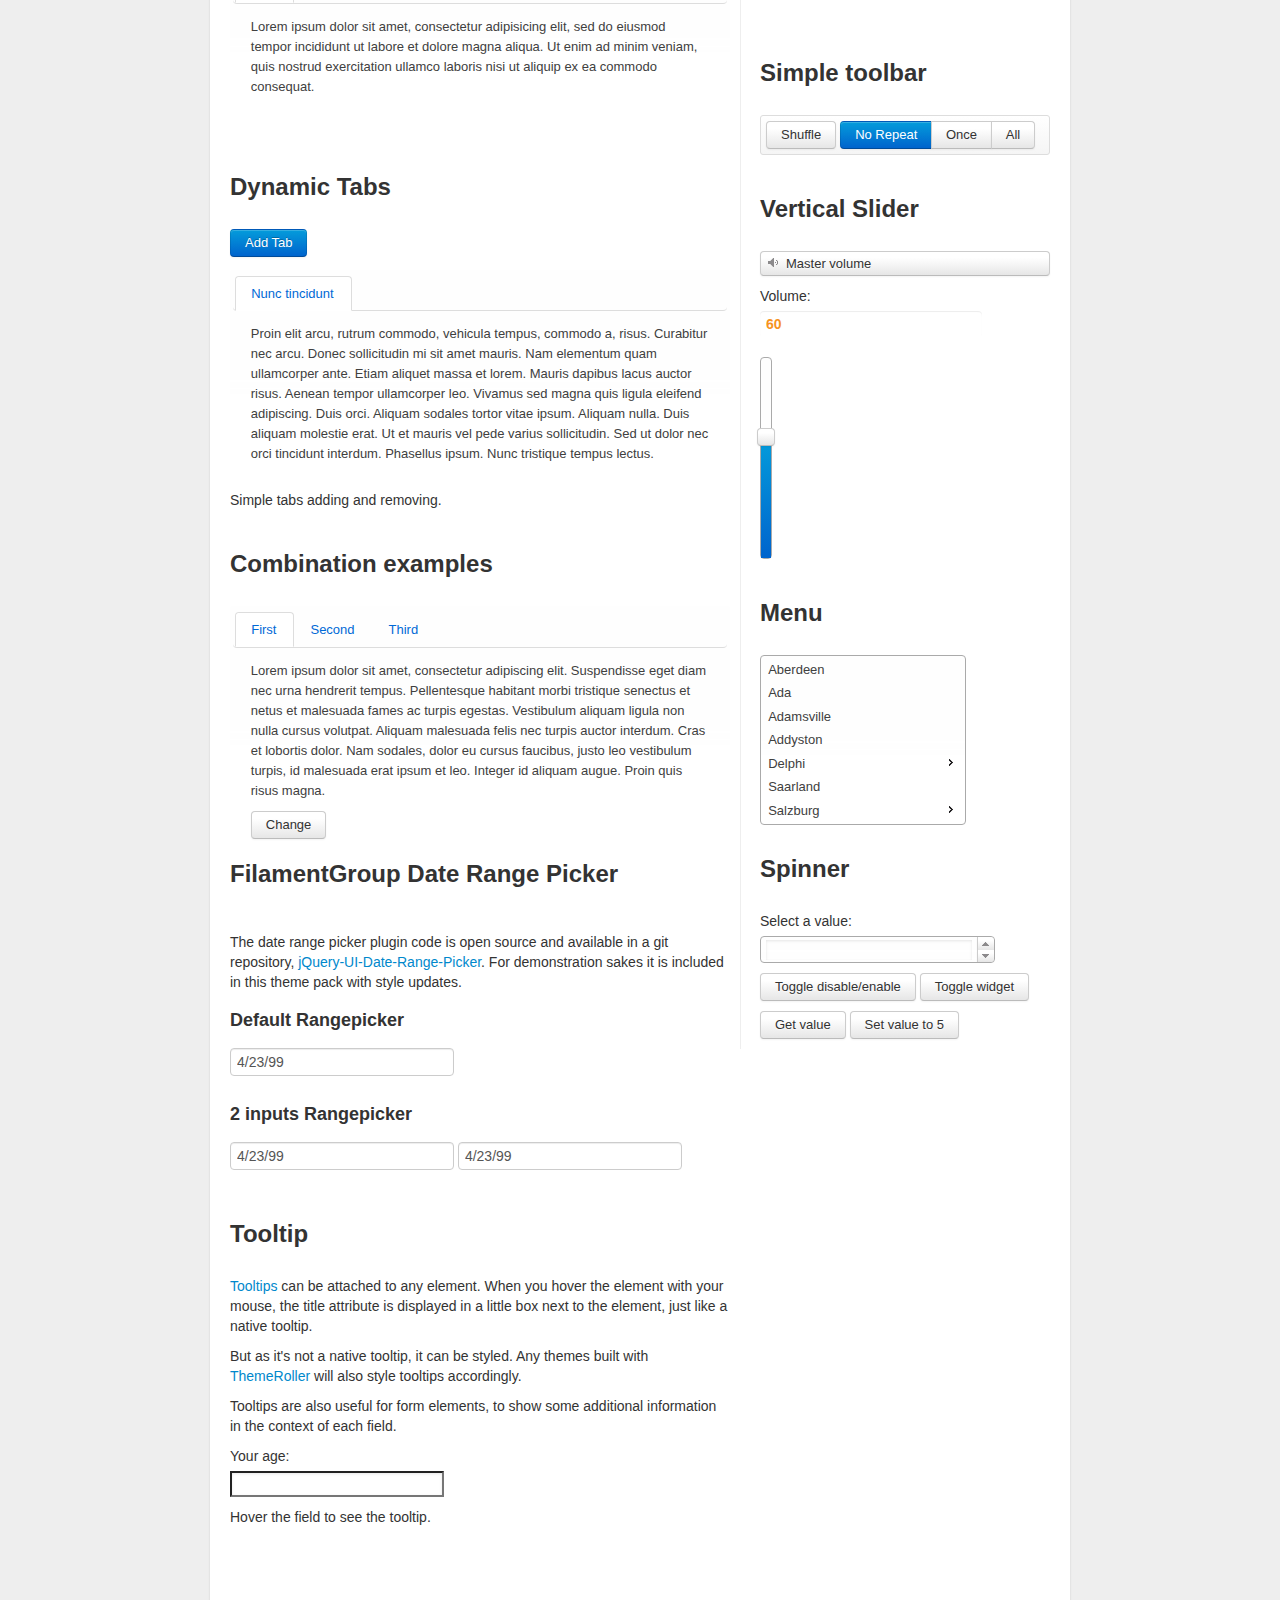
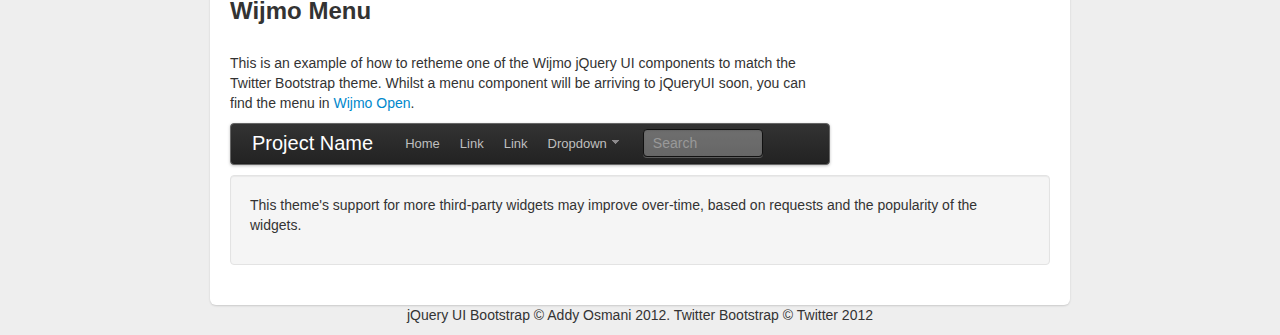
<file: application/lib/jquery-ui-bootstrap-jquery-ui-bootstrap-71f2e47/old_index.html>
<!DOCTYPE html>
<html lang="en">
  <head>
    <meta charset="utf-8">
    <title>jQuery UI Bootstrap</title>
    <meta name="description" content="A preview of the jQuery UI Bootstrap theme">
    <meta name="author" content="Addy Osmani">

    <!-- Le HTML5 shim, for IE6-8 support of HTML elements -->
    <!--[if lt IE 9]>
      <script src="http://html5shim.googlecode.com/svn/trunk/html5.js"></script>
    <![endif]-->

    <!-- Styles --> 
    <link type="text/css" href="css/custom-theme/jquery-ui-1.9.2.custom.css" rel="stylesheet" />
    
    <link type="text/css" href="assets/css/bootstrap.min.css" rel="stylesheet">
    <link type="text/css" href="css/demo.css" rel="stylesheet">

  </head>

  <body>

  <!--[if lt IE 9]>
  <link rel="stylesheet" type="text/css" href="css/custom-theme/jquery.ui.1.9.2.ie.css"/>
  <![endif]-->

    <div class="navbar navbar-inverse navbar-fixed-top">
      <div class="navbar-inner">
        <div class="container">
          <a class="brand" href="http://github.com/addyosmani/jquery-ui-bootstrap">jQuery UI Bootstrap</a>
          <div class="nav-collapse collapse">
              <ul class="nav">
                <li class="active"><a href="#">Home</a></li>
                <li><a href="http://github.com/addyosmani/jquery-ui-bootstrap/issues">Feedback/Issues</a></li>
                <li><a href="http://twitter.com/addyosmani">Contact</a></li>
              </ul>
              <form action="" class="pull-right">
              </form>
          </div>
        </div>
      </div>
    </div>


    <div class="container">

      <div class="content">
        <div class="page-header">
          <h1>jQuery UI Bootstrap <small>A Bootstrap-themed kickstart for jQuery UI widgets (v0.25)</small></h1>
        </div>
        <div class="row">

          <!--left col-->
          <div class="span10">


          <!--welcome-->
          <div class="alert-message block-message warning">      
            <p>
              <p><strong>Welcome!</strong> This is a live preview of new the jQuery UI Bootstrap theme -  a project I started to bring the beauty of Twitter's <a href="http://twitter.github.com/bootstrap/">Bootstrap</a> to jQuery UI widgets.
              </p>
              <p>
              With this theme, not only do you get the ability to use Bootstrap-themed widgets, but you can now also use (most) of Twitter Bootstrap side-by-wide with it without components breaking visually. </p>
              <p>
              It's still a work-in-progress, but I hope you find it useful. Issues and pull requests are always welcome - <a href="http://twitter.com/addyosmani">@addyosmani</a>
              </p>
            </p>
          </div>
          <!--end welcome-->


        <!-- Accordion -->
            <h2 class="demoHeaders">Accordion</h2>
            <div id="accordion">
              <div>
                <h3><a href="#">First</a></h3>
                <div>Lorem ipsum dolor sit amet. Lorem ipsum dolor sit amet. Lorem ipsum dolor sit amet.</div>
              </div>
              <div>
                <h3><a href="#">Second</a></h3>
                <div>Phasellus mattis tincidunt nibh.</div>
              </div>
              <div>
                <h3><a href="#">Third</a></h3>
                <div>Nam dui erat, auctor a, dignissim quis.</div>
              </div>
            </div>
            <!--end accordion-->

           <!-- Dialog NOTE: Dialog is not generated by UI in this demo so it can be visually styled in themeroller-->
            <h2 class="demoHeaders">Dialog</h2>
            <p><a href="#" id="dialog_link" class="ui-state-default ui-corner-all"><span class="ui-icon ui-icon-newwin"></span>Open Dialog</a>
            &nbsp;
            <a href="#" id="modal_link" class="ui-state-default ui-corner-all"><span class="ui-icon ui-icon-newwin"></span>Open Modal Dialog</a>
            </p>


            <h2 class="demoHeaders">Overlay and Shadow Classes</h2>
            <div style="position: relative; width: 96%; height: 200px; padding:1% 4%; overflow:hidden;" class="fakewindowcontain">
              <p>Lorem ipsum dolor sit amet,  Nulla nec tortor. Donec id elit quis purus consectetur consequat. </p><p>Nam congue semper tellus. Sed erat dolor, dapibus sit amet, venenatis ornare, ultrices ut, nisi. Aliquam ante. Suspendisse scelerisque dui nec velit. Duis augue augue, gravida euismod, vulputate ac, facilisis id, sem. Morbi in orci. </p><p>Nulla purus lacus, pulvinar vel, malesuada ac, mattis nec, quam. Nam molestie scelerisque quam. Nullam feugiat cursus lacus.orem ipsum dolor sit amet, consectetur adipiscing elit. Donec libero risus, commodo vitae, pharetra mollis, posuere eu, pede. Nulla nec tortor. Donec id elit quis purus consectetur consequat. </p><p>Nam congue semper tellus. Sed erat dolor, dapibus sit amet, venenatis ornare, ultrices ut, nisi. Aliquam ante. Suspendisse scelerisque dui nec velit. Duis augue augue, gravida euismod, vulputate ac, facilisis id, sem. Morbi in orci. Nulla purus lacus, pulvinar vel, malesuada ac, mattis nec, quam. Nam molestie scelerisque quam. </p><p>Nullam feugiat cursus lacus.orem ipsum dolor sit amet, consectetur adipiscing elit. Donec libero risus, commodo vitae, pharetra mollis, posuere eu, pede. Nulla nec tortor. Donec id elit quis purus consectetur consequat. Nam congue semper tellus. Sed erat dolor, dapibus sit amet, venenatis ornare, ultrices ut, nisi. Aliquam ante. </p><p>Suspendisse scelerisque dui nec velit. Duis augue augue, gravida euismod, vulputate ac, facilisis id, sem. Morbi in orci. Nulla purus lacus, pulvinar vel, malesuada ac, mattis nec, quam. Nam molestie scelerisque quam. Nullam feugiat cursus lacus.orem ipsum dolor sit amet, consectetur adipiscing elit. Donec libero risus, commodo vitae, pharetra mollis, posuere eu, pede. Nulla nec tortor. Donec id elit quis purus consectetur consequat. Nam congue semper tellus. Sed erat dolor, dapibus sit amet, venenatis ornare, ultrices ut, nisi. </p>

              <!-- ui-dialog -->
              <div class="ui-overlay"><div class="ui-widget-overlay"></div><div class="ui-widget-shadow ui-corner-all" style="width: 302px; height: 152px; position: absolute; left: 50px; top: 30px;"></div></div>
              <div style="position: absolute; width: 280px; height: 130px;left: 50px; top: 30px; padding: 10px;" class="ui-widget ui-widget-content ui-corner-all">
                <div class="ui-dialog-content ui-widget-content" style="background: none; border: 0;">
                  <p>Lorem ipsum dolor sit amet, consectetur adipisicing elit, sed do eiusmod tempor incididunt ut labore et dolore magna aliqua. Ut enim ad minim veniam, quis nostrud exercitation ullamco laboris nisi ut aliquip ex ea commodo consequat.</p>
                </div>
              </div>

            </div>


            <!-- ui-dialog -->
            <div id="dialog" title="Dialog Title">
              <p>Lorem ipsum dolor sit amet, consectetur adipisicing elit, sed do eiusmod tempor incididunt ut labore et dolore magna aliqua. Ut enim ad minim veniam, quis nostrud exercitation ullamco laboris nisi ut aliquip ex ea commodo consequat.</p>
            </div>



            <h2 class="demoHeaders">Framework Icons (content color preview)</h2>
            <ul id="icons" class="ui-widget ui-helper-clearfix">

            <li class="ui-state-default ui-corner-all" title=".ui-icon-carat-1-n"><span class="ui-icon ui-icon-carat-1-n"></span></li>
            <li class="ui-state-default ui-corner-all" title=".ui-icon-carat-1-ne"><span class="ui-icon ui-icon-carat-1-ne"></span></li>
            <li class="ui-state-default ui-corner-all" title=".ui-icon-carat-1-e"><span class="ui-icon ui-icon-carat-1-e"></span></li>

            <li class="ui-state-default ui-corner-all" title=".ui-icon-carat-1-se"><span class="ui-icon ui-icon-carat-1-se"></span></li>
            <li class="ui-state-default ui-corner-all" title=".ui-icon-carat-1-s"><span class="ui-icon ui-icon-carat-1-s"></span></li>
            <li class="ui-state-default ui-corner-all" title=".ui-icon-carat-1-sw"><span class="ui-icon ui-icon-carat-1-sw"></span></li>
            <li class="ui-state-default ui-corner-all" title=".ui-icon-carat-1-w"><span class="ui-icon ui-icon-carat-1-w"></span></li>
            <li class="ui-state-default ui-corner-all" title=".ui-icon-carat-1-nw"><span class="ui-icon ui-icon-carat-1-nw"></span></li>
            <li class="ui-state-default ui-corner-all" title=".ui-icon-carat-2-n-s"><span class="ui-icon ui-icon-carat-2-n-s"></span></li>
            <li class="ui-state-default ui-corner-all" title=".ui-icon-carat-2-e-w"><span class="ui-icon ui-icon-carat-2-e-w"></span></li>
            <li class="ui-state-default ui-corner-all" title=".ui-icon-triangle-1-n"><span class="ui-icon ui-icon-triangle-1-n"></span></li>
            <li class="ui-state-default ui-corner-all" title=".ui-icon-triangle-1-ne"><span class="ui-icon ui-icon-triangle-1-ne"></span></li>

            <li class="ui-state-default ui-corner-all" title=".ui-icon-triangle-1-e"><span class="ui-icon ui-icon-triangle-1-e"></span></li>
            <li class="ui-state-default ui-corner-all" title=".ui-icon-triangle-1-se"><span class="ui-icon ui-icon-triangle-1-se"></span></li>
            <li class="ui-state-default ui-corner-all" title=".ui-icon-triangle-1-s"><span class="ui-icon ui-icon-triangle-1-s"></span></li>
            <li class="ui-state-default ui-corner-all" title=".ui-icon-triangle-1-sw"><span class="ui-icon ui-icon-triangle-1-sw"></span></li>
            <li class="ui-state-default ui-corner-all" title=".ui-icon-triangle-1-w"><span class="ui-icon ui-icon-triangle-1-w"></span></li>
            <li class="ui-state-default ui-corner-all" title=".ui-icon-triangle-1-nw"><span class="ui-icon ui-icon-triangle-1-nw"></span></li>
            <li class="ui-state-default ui-corner-all" title=".ui-icon-triangle-2-n-s"><span class="ui-icon ui-icon-triangle-2-n-s"></span></li>
            <li class="ui-state-default ui-corner-all" title=".ui-icon-triangle-2-e-w"><span class="ui-icon ui-icon-triangle-2-e-w"></span></li>
            <li class="ui-state-default ui-corner-all" title=".ui-icon-arrow-1-n"><span class="ui-icon ui-icon-arrow-1-n"></span></li>

            <li class="ui-state-default ui-corner-all" title=".ui-icon-arrow-1-ne"><span class="ui-icon ui-icon-arrow-1-ne"></span></li>
            <li class="ui-state-default ui-corner-all" title=".ui-icon-arrow-1-e"><span class="ui-icon ui-icon-arrow-1-e"></span></li>
            <li class="ui-state-default ui-corner-all" title=".ui-icon-arrow-1-se"><span class="ui-icon ui-icon-arrow-1-se"></span></li>
            <li class="ui-state-default ui-corner-all" title=".ui-icon-arrow-1-s"><span class="ui-icon ui-icon-arrow-1-s"></span></li>
            <li class="ui-state-default ui-corner-all" title=".ui-icon-arrow-1-sw"><span class="ui-icon ui-icon-arrow-1-sw"></span></li>
            <li class="ui-state-default ui-corner-all" title=".ui-icon-arrow-1-w"><span class="ui-icon ui-icon-arrow-1-w"></span></li>
            <li class="ui-state-default ui-corner-all" title=".ui-icon-arrow-1-nw"><span class="ui-icon ui-icon-arrow-1-nw"></span></li>
            <li class="ui-state-default ui-corner-all" title=".ui-icon-arrow-2-n-s"><span class="ui-icon ui-icon-arrow-2-n-s"></span></li>
            <li class="ui-state-default ui-corner-all" title=".ui-icon-arrow-2-ne-sw"><span class="ui-icon ui-icon-arrow-2-ne-sw"></span></li>

            <li class="ui-state-default ui-corner-all" title=".ui-icon-arrow-2-e-w"><span class="ui-icon ui-icon-arrow-2-e-w"></span></li>
            <li class="ui-state-default ui-corner-all" title=".ui-icon-arrow-2-se-nw"><span class="ui-icon ui-icon-arrow-2-se-nw"></span></li>
            <li class="ui-state-default ui-corner-all" title=".ui-icon-arrowstop-1-n"><span class="ui-icon ui-icon-arrowstop-1-n"></span></li>
            <li class="ui-state-default ui-corner-all" title=".ui-icon-arrowstop-1-e"><span class="ui-icon ui-icon-arrowstop-1-e"></span></li>
            <li class="ui-state-default ui-corner-all" title=".ui-icon-arrowstop-1-s"><span class="ui-icon ui-icon-arrowstop-1-s"></span></li>
            <li class="ui-state-default ui-corner-all" title=".ui-icon-arrowstop-1-w"><span class="ui-icon ui-icon-arrowstop-1-w"></span></li>
            <li class="ui-state-default ui-corner-all" title=".ui-icon-arrowthick-1-n"><span class="ui-icon ui-icon-arrowthick-1-n"></span></li>
            <li class="ui-state-default ui-corner-all" title=".ui-icon-arrowthick-1-ne"><span class="ui-icon ui-icon-arrowthick-1-ne"></span></li>
            <li class="ui-state-default ui-corner-all" title=".ui-icon-arrowthick-1-e"><span class="ui-icon ui-icon-arrowthick-1-e"></span></li>

            <li class="ui-state-default ui-corner-all" title=".ui-icon-arrowthick-1-se"><span class="ui-icon ui-icon-arrowthick-1-se"></span></li>
            <li class="ui-state-default ui-corner-all" title=".ui-icon-arrowthick-1-s"><span class="ui-icon ui-icon-arrowthick-1-s"></span></li>
            <li class="ui-state-default ui-corner-all" title=".ui-icon-arrowthick-1-sw"><span class="ui-icon ui-icon-arrowthick-1-sw"></span></li>
            <li class="ui-state-default ui-corner-all" title=".ui-icon-arrowthick-1-w"><span class="ui-icon ui-icon-arrowthick-1-w"></span></li>
            <li class="ui-state-default ui-corner-all" title=".ui-icon-arrowthick-1-nw"><span class="ui-icon ui-icon-arrowthick-1-nw"></span></li>
            <li class="ui-state-default ui-corner-all" title=".ui-icon-arrowthick-2-n-s"><span class="ui-icon ui-icon-arrowthick-2-n-s"></span></li>
            <li class="ui-state-default ui-corner-all" title=".ui-icon-arrowthick-2-ne-sw"><span class="ui-icon ui-icon-arrowthick-2-ne-sw"></span></li>
            <li class="ui-state-default ui-corner-all" title=".ui-icon-arrowthick-2-e-w"><span class="ui-icon ui-icon-arrowthick-2-e-w"></span></li>
            <li class="ui-state-default ui-corner-all" title=".ui-icon-arrowthick-2-se-nw"><span class="ui-icon ui-icon-arrowthick-2-se-nw"></span></li>

            <li class="ui-state-default ui-corner-all" title=".ui-icon-arrowthickstop-1-n"><span class="ui-icon ui-icon-arrowthickstop-1-n"></span></li>
            <li class="ui-state-default ui-corner-all" title=".ui-icon-arrowthickstop-1-e"><span class="ui-icon ui-icon-arrowthickstop-1-e"></span></li>
            <li class="ui-state-default ui-corner-all" title=".ui-icon-arrowthickstop-1-s"><span class="ui-icon ui-icon-arrowthickstop-1-s"></span></li>
            <li class="ui-state-default ui-corner-all" title=".ui-icon-arrowthickstop-1-w"><span class="ui-icon ui-icon-arrowthickstop-1-w"></span></li>
            <li class="ui-state-default ui-corner-all" title=".ui-icon-arrowreturnthick-1-w"><span class="ui-icon ui-icon-arrowreturnthick-1-w"></span></li>
            <li class="ui-state-default ui-corner-all" title=".ui-icon-arrowreturnthick-1-n"><span class="ui-icon ui-icon-arrowreturnthick-1-n"></span></li>
            <li class="ui-state-default ui-corner-all" title=".ui-icon-arrowreturnthick-1-e"><span class="ui-icon ui-icon-arrowreturnthick-1-e"></span></li>
            <li class="ui-state-default ui-corner-all" title=".ui-icon-arrowreturnthick-1-s"><span class="ui-icon ui-icon-arrowreturnthick-1-s"></span></li>
            <li class="ui-state-default ui-corner-all" title=".ui-icon-arrowreturn-1-w"><span class="ui-icon ui-icon-arrowreturn-1-w"></span></li>

            <li class="ui-state-default ui-corner-all" title=".ui-icon-arrowreturn-1-n"><span class="ui-icon ui-icon-arrowreturn-1-n"></span></li>
            <li class="ui-state-default ui-corner-all" title=".ui-icon-arrowreturn-1-e"><span class="ui-icon ui-icon-arrowreturn-1-e"></span></li>
            <li class="ui-state-default ui-corner-all" title=".ui-icon-arrowreturn-1-s"><span class="ui-icon ui-icon-arrowreturn-1-s"></span></li>
            <li class="ui-state-default ui-corner-all" title=".ui-icon-arrowrefresh-1-w"><span class="ui-icon ui-icon-arrowrefresh-1-w"></span></li>
            <li class="ui-state-default ui-corner-all" title=".ui-icon-arrowrefresh-1-n"><span class="ui-icon ui-icon-arrowrefresh-1-n"></span></li>
            <li class="ui-state-default ui-corner-all" title=".ui-icon-arrowrefresh-1-e"><span class="ui-icon ui-icon-arrowrefresh-1-e"></span></li>
            <li class="ui-state-default ui-corner-all" title=".ui-icon-arrowrefresh-1-s"><span class="ui-icon ui-icon-arrowrefresh-1-s"></span></li>
            <li class="ui-state-default ui-corner-all" title=".ui-icon-arrow-4"><span class="ui-icon ui-icon-arrow-4"></span></li>
            <li class="ui-state-default ui-corner-all" title=".ui-icon-arrow-4-diag"><span class="ui-icon ui-icon-arrow-4-diag"></span></li>

            <li class="ui-state-default ui-corner-all" title=".ui-icon-extlink"><span class="ui-icon ui-icon-extlink"></span></li>
            <li class="ui-state-default ui-corner-all" title=".ui-icon-newwin"><span class="ui-icon ui-icon-newwin"></span></li>
            <li class="ui-state-default ui-corner-all" title=".ui-icon-refresh"><span class="ui-icon ui-icon-refresh"></span></li>
            <li class="ui-state-default ui-corner-all" title=".ui-icon-shuffle"><span class="ui-icon ui-icon-shuffle"></span></li>
            <li class="ui-state-default ui-corner-all" title=".ui-icon-transfer-e-w"><span class="ui-icon ui-icon-transfer-e-w"></span></li>
            <li class="ui-state-default ui-corner-all" title=".ui-icon-transferthick-e-w"><span class="ui-icon ui-icon-transferthick-e-w"></span></li>
            <li class="ui-state-default ui-corner-all" title=".ui-icon-folder-collapsed"><span class="ui-icon ui-icon-folder-collapsed"></span></li>
            <li class="ui-state-default ui-corner-all" title=".ui-icon-folder-open"><span class="ui-icon ui-icon-folder-open"></span></li>
            <li class="ui-state-default ui-corner-all" title=".ui-icon-document"><span class="ui-icon ui-icon-document"></span></li>

            <li class="ui-state-default ui-corner-all" title=".ui-icon-document-b"><span class="ui-icon ui-icon-document-b"></span></li>
            <li class="ui-state-default ui-corner-all" title=".ui-icon-note"><span class="ui-icon ui-icon-note"></span></li>
            <li class="ui-state-default ui-corner-all" title=".ui-icon-mail-closed"><span class="ui-icon ui-icon-mail-closed"></span></li>
            <li class="ui-state-default ui-corner-all" title=".ui-icon-mail-open"><span class="ui-icon ui-icon-mail-open"></span></li>
            <li class="ui-state-default ui-corner-all" title=".ui-icon-suitcase"><span class="ui-icon ui-icon-suitcase"></span></li>
            <li class="ui-state-default ui-corner-all" title=".ui-icon-comment"><span class="ui-icon ui-icon-comment"></span></li>
            <li class="ui-state-default ui-corner-all" title=".ui-icon-person"><span class="ui-icon ui-icon-person"></span></li>
            <li class="ui-state-default ui-corner-all" title=".ui-icon-print"><span class="ui-icon ui-icon-print"></span></li>
            <li class="ui-state-default ui-corner-all" title=".ui-icon-trash"><span class="ui-icon ui-icon-trash"></span></li>

            <li class="ui-state-default ui-corner-all" title=".ui-icon-locked"><span class="ui-icon ui-icon-locked"></span></li>
            <li class="ui-state-default ui-corner-all" title=".ui-icon-unlocked"><span class="ui-icon ui-icon-unlocked"></span></li>
            <li class="ui-state-default ui-corner-all" title=".ui-icon-bookmark"><span class="ui-icon ui-icon-bookmark"></span></li>
            <li class="ui-state-default ui-corner-all" title=".ui-icon-tag"><span class="ui-icon ui-icon-tag"></span></li>
            <li class="ui-state-default ui-corner-all" title=".ui-icon-home"><span class="ui-icon ui-icon-home"></span></li>
            <li class="ui-state-default ui-corner-all" title=".ui-icon-flag"><span class="ui-icon ui-icon-flag"></span></li>
            <li class="ui-state-default ui-corner-all" title=".ui-icon-calculator"><span class="ui-icon ui-icon-calculator"></span></li>
            <li class="ui-state-default ui-corner-all" title=".ui-icon-cart"><span class="ui-icon ui-icon-cart"></span></li>
            <li class="ui-state-default ui-corner-all" title=".ui-icon-pencil"><span class="ui-icon ui-icon-pencil"></span></li>

            <li class="ui-state-default ui-corner-all" title=".ui-icon-clock"><span class="ui-icon ui-icon-clock"></span></li>
            <li class="ui-state-default ui-corner-all" title=".ui-icon-disk"><span class="ui-icon ui-icon-disk"></span></li>
            <li class="ui-state-default ui-corner-all" title=".ui-icon-calendar"><span class="ui-icon ui-icon-calendar"></span></li>
            <li class="ui-state-default ui-corner-all" title=".ui-icon-zoomin"><span class="ui-icon ui-icon-zoomin"></span></li>
            <li class="ui-state-default ui-corner-all" title=".ui-icon-zoomout"><span class="ui-icon ui-icon-zoomout"></span></li>
            <li class="ui-state-default ui-corner-all" title=".ui-icon-search"><span class="ui-icon ui-icon-search"></span></li>
            <li class="ui-state-default ui-corner-all" title=".ui-icon-wrench"><span class="ui-icon ui-icon-wrench"></span></li>
            <li class="ui-state-default ui-corner-all" title=".ui-icon-gear"><span class="ui-icon ui-icon-gear"></span></li>
            <li class="ui-state-default ui-corner-all" title=".ui-icon-heart"><span class="ui-icon ui-icon-heart"></span></li>

            <li class="ui-state-default ui-corner-all" title=".ui-icon-star"><span class="ui-icon ui-icon-star"></span></li>
            <li class="ui-state-default ui-corner-all" title=".ui-icon-link"><span class="ui-icon ui-icon-link"></span></li>
            <li class="ui-state-default ui-corner-all" title=".ui-icon-cancel"><span class="ui-icon ui-icon-cancel"></span></li>
            <li class="ui-state-default ui-corner-all" title=".ui-icon-plus"><span class="ui-icon ui-icon-plus"></span></li>
            <li class="ui-state-default ui-corner-all" title=".ui-icon-plusthick"><span class="ui-icon ui-icon-plusthick"></span></li>
            <li class="ui-state-default ui-corner-all" title=".ui-icon-minus"><span class="ui-icon ui-icon-minus"></span></li>
            <li class="ui-state-default ui-corner-all" title=".ui-icon-minusthick"><span class="ui-icon ui-icon-minusthick"></span></li>
            <li class="ui-state-default ui-corner-all" title=".ui-icon-close"><span class="ui-icon ui-icon-close"></span></li>
            <li class="ui-state-default ui-corner-all" title=".ui-icon-closethick"><span class="ui-icon ui-icon-closethick"></span></li>

            <li class="ui-state-default ui-corner-all" title=".ui-icon-key"><span class="ui-icon ui-icon-key"></span></li>
            <li class="ui-state-default ui-corner-all" title=".ui-icon-lightbulb"><span class="ui-icon ui-icon-lightbulb"></span></li>
            <li class="ui-state-default ui-corner-all" title=".ui-icon-scissors"><span class="ui-icon ui-icon-scissors"></span></li>
            <li class="ui-state-default ui-corner-all" title=".ui-icon-clipboard"><span class="ui-icon ui-icon-clipboard"></span></li>
            <li class="ui-state-default ui-corner-all" title=".ui-icon-copy"><span class="ui-icon ui-icon-copy"></span></li>
            <li class="ui-state-default ui-corner-all" title=".ui-icon-contact"><span class="ui-icon ui-icon-contact"></span></li>
            <li class="ui-state-default ui-corner-all" title=".ui-icon-image"><span class="ui-icon ui-icon-image"></span></li>
            <li class="ui-state-default ui-corner-all" title=".ui-icon-video"><span class="ui-icon ui-icon-video"></span></li>
            <li class="ui-state-default ui-corner-all" title=".ui-icon-script"><span class="ui-icon ui-icon-script"></span></li>
            <li class="ui-state-default ui-corner-all" title=".ui-icon-alert"><span class="ui-icon ui-icon-alert"></span></li>

            <li class="ui-state-default ui-corner-all" title=".ui-icon-info"><span class="ui-icon ui-icon-info"></span></li>
            <li class="ui-state-default ui-corner-all" title=".ui-icon-notice"><span class="ui-icon ui-icon-notice"></span></li>
            <li class="ui-state-default ui-corner-all" title=".ui-icon-help"><span class="ui-icon ui-icon-help"></span></li>
            <li class="ui-state-default ui-corner-all" title=".ui-icon-check"><span class="ui-icon ui-icon-check"></span></li>
            <li class="ui-state-default ui-corner-all" title=".ui-icon-bullet"><span class="ui-icon ui-icon-bullet"></span></li>
            <li class="ui-state-default ui-corner-all" title=".ui-icon-radio-off"><span class="ui-icon ui-icon-radio-off"></span></li>
            <li class="ui-state-default ui-corner-all" title=".ui-icon-radio-on"><span class="ui-icon ui-icon-radio-on"></span></li>
            <li class="ui-state-default ui-corner-all" title=".ui-icon-pin-w"><span class="ui-icon ui-icon-pin-w"></span></li>
            <li class="ui-state-default ui-corner-all" title=".ui-icon-pin-s"><span class="ui-icon ui-icon-pin-s"></span></li>
            <li class="ui-state-default ui-corner-all" title=".ui-icon-play"><span class="ui-icon ui-icon-play"></span></li>
            <li class="ui-state-default ui-corner-all" title=".ui-icon-pause"><span class="ui-icon ui-icon-pause"></span></li>

            <li class="ui-state-default ui-corner-all" title=".ui-icon-seek-next"><span class="ui-icon ui-icon-seek-next"></span></li>
            <li class="ui-state-default ui-corner-all" title=".ui-icon-seek-prev"><span class="ui-icon ui-icon-seek-prev"></span></li>
            <li class="ui-state-default ui-corner-all" title=".ui-icon-seek-end"><span class="ui-icon ui-icon-seek-end"></span></li>
            <li class="ui-state-default ui-corner-all" title=".ui-icon-seek-first"><span class="ui-icon ui-icon-seek-first"></span></li>
            <li class="ui-state-default ui-corner-all" title=".ui-icon-stop"><span class="ui-icon ui-icon-stop"></span></li>
            <li class="ui-state-default ui-corner-all" title=".ui-icon-eject"><span class="ui-icon ui-icon-eject"></span></li>
            <li class="ui-state-default ui-corner-all" title=".ui-icon-volume-off"><span class="ui-icon ui-icon-volume-off"></span></li>
            <li class="ui-state-default ui-corner-all" title=".ui-icon-volume-on"><span class="ui-icon ui-icon-volume-on"></span></li>
            <li class="ui-state-default ui-corner-all" title=".ui-icon-power"><span class="ui-icon ui-icon-power"></span></li>

            <li class="ui-state-default ui-corner-all" title=".ui-icon-signal-diag"><span class="ui-icon ui-icon-signal-diag"></span></li>
            <li class="ui-state-default ui-corner-all" title=".ui-icon-signal"><span class="ui-icon ui-icon-signal"></span></li>
            <li class="ui-state-default ui-corner-all" title=".ui-icon-battery-0"><span class="ui-icon ui-icon-battery-0"></span></li>
            <li class="ui-state-default ui-corner-all" title=".ui-icon-battery-1"><span class="ui-icon ui-icon-battery-1"></span></li>
            <li class="ui-state-default ui-corner-all" title=".ui-icon-battery-2"><span class="ui-icon ui-icon-battery-2"></span></li>
            <li class="ui-state-default ui-corner-all" title=".ui-icon-battery-3"><span class="ui-icon ui-icon-battery-3"></span></li>
            <li class="ui-state-default ui-corner-all" title=".ui-icon-circle-plus"><span class="ui-icon ui-icon-circle-plus"></span></li>
            <li class="ui-state-default ui-corner-all" title=".ui-icon-circle-minus"><span class="ui-icon ui-icon-circle-minus"></span></li>
            <li class="ui-state-default ui-corner-all" title=".ui-icon-circle-close"><span class="ui-icon ui-icon-circle-close"></span></li>

            <li class="ui-state-default ui-corner-all" title=".ui-icon-circle-triangle-e"><span class="ui-icon ui-icon-circle-triangle-e"></span></li>
            <li class="ui-state-default ui-corner-all" title=".ui-icon-circle-triangle-s"><span class="ui-icon ui-icon-circle-triangle-s"></span></li>
            <li class="ui-state-default ui-corner-all" title=".ui-icon-circle-triangle-w"><span class="ui-icon ui-icon-circle-triangle-w"></span></li>
            <li class="ui-state-default ui-corner-all" title=".ui-icon-circle-triangle-n"><span class="ui-icon ui-icon-circle-triangle-n"></span></li>
            <li class="ui-state-default ui-corner-all" title=".ui-icon-circle-arrow-e"><span class="ui-icon ui-icon-circle-arrow-e"></span></li>
            <li class="ui-state-default ui-corner-all" title=".ui-icon-circle-arrow-s"><span class="ui-icon ui-icon-circle-arrow-s"></span></li>
            <li class="ui-state-default ui-corner-all" title=".ui-icon-circle-arrow-w"><span class="ui-icon ui-icon-circle-arrow-w"></span></li>
            <li class="ui-state-default ui-corner-all" title=".ui-icon-circle-arrow-n"><span class="ui-icon ui-icon-circle-arrow-n"></span></li>
            <li class="ui-state-default ui-corner-all" title=".ui-icon-circle-zoomin"><span class="ui-icon ui-icon-circle-zoomin"></span></li>

            <li class="ui-state-default ui-corner-all" title=".ui-icon-circle-zoomout"><span class="ui-icon ui-icon-circle-zoomout"></span></li>
            <li class="ui-state-default ui-corner-all" title=".ui-icon-circle-check"><span class="ui-icon ui-icon-circle-check"></span></li>
            <li class="ui-state-default ui-corner-all" title=".ui-icon-circlesmall-plus"><span class="ui-icon ui-icon-circlesmall-plus"></span></li>
            <li class="ui-state-default ui-corner-all" title=".ui-icon-circlesmall-minus"><span class="ui-icon ui-icon-circlesmall-minus"></span></li>
            <li class="ui-state-default ui-corner-all" title=".ui-icon-circlesmall-close"><span class="ui-icon ui-icon-circlesmall-close"></span></li>
            <li class="ui-state-default ui-corner-all" title=".ui-icon-squaresmall-plus"><span class="ui-icon ui-icon-squaresmall-plus"></span></li>
            <li class="ui-state-default ui-corner-all" title=".ui-icon-squaresmall-minus"><span class="ui-icon ui-icon-squaresmall-minus"></span></li>
            <li class="ui-state-default ui-corner-all" title=".ui-icon-squaresmall-close"><span class="ui-icon ui-icon-squaresmall-close"></span></li>
            <li class="ui-state-default ui-corner-all" title=".ui-icon-grip-dotted-vertical"><span class="ui-icon ui-icon-grip-dotted-vertical"></span></li>

            <li class="ui-state-default ui-corner-all" title=".ui-icon-grip-dotted-horizontal"><span class="ui-icon ui-icon-grip-dotted-horizontal"></span></li>
            <li class="ui-state-default ui-corner-all" title=".ui-icon-grip-solid-vertical"><span class="ui-icon ui-icon-grip-solid-vertical"></span></li>
            <li class="ui-state-default ui-corner-all" title=".ui-icon-grip-solid-horizontal"><span class="ui-icon ui-icon-grip-solid-horizontal"></span></li>
            <li class="ui-state-default ui-corner-all" title=".ui-icon-gripsmall-diagonal-se"><span class="ui-icon ui-icon-gripsmall-diagonal-se"></span></li>
            <li class="ui-state-default ui-corner-all" title=".ui-icon-grip-diagonal-se"><span class="ui-icon ui-icon-grip-diagonal-se"></span></li>
            </ul>

            <!-- Tabs -->
            <h2 class="demoHeaders">Tabs</h2>
            <div id="tabs">
              <ul>
                <li><a href="#tabs-1">First</a></li>
                <li><a href="#tabs-2">Second</a></li>
                <li><a href="#tabs-3">Third</a></li>
              </ul>
              <div id="tabs-1">Lorem ipsum dolor sit amet, consectetur adipisicing elit, sed do eiusmod tempor incididunt ut labore et dolore magna aliqua. Ut enim ad minim veniam, quis nostrud exercitation ullamco laboris nisi ut aliquip ex ea commodo consequat.</div>
              <div id="tabs-2">Phasellus mattis tincidunt nibh. Cras orci urna, blandit id, pretium vel, aliquet ornare, felis. Maecenas scelerisque sem non nisl. Fusce sed lorem in enim dictum bibendum.</div>
              <div id="tabs-3">Nam dui erat, auctor a, dignissim quis, sollicitudin eu, felis. Pellentesque nisi urna, interdum eget, sagittis et, consequat vestibulum, lacus. Mauris porttitor ullamcorper augue.</div>
            </div>
            <!--end tabs-->

            <!--Dynamic tabs-->
            <style>
              #dialog2 label, #dialog2 input { display:block; }
              #dialog2 label { margin-top: 0.5em; }
              #dialog2 input, #dialog2 textarea { width: 95%; }
              #tabs2 { margin-top: 1em; }
              #tabs2 li .ui-icon-close { float: left; margin: 0.4em 0.2em 0 0; cursor: pointer; }
              #add_tab { cursor: pointer; }          
            </style>


            <p>&nbsp;</p>
            <div class="demo">

              <h2 class="demoHeaders">Dynamic Tabs</h2>
              <div id="dialog2" title="Tab data">
                <form>
                  <fieldset class="ui-helper-reset">
                    <label for="tab_title">Title</label>
                    <input type="text" name="tab_title" id="tab_title" value="" class="ui-widget-content ui-corner-all" />
                    <label for="tab_content">Content</label>
                    <textarea name="tab_content" id="tab_content" class="ui-widget-content ui-corner-all"></textarea>
                  </fieldset>
                </form>
              </div>

              <button id="add_tab" class="ui-button-primary">Add Tab</button>

              <div id="tabs2">
                <ul>
                  <li><a href="#tabs-1">Nunc tincidunt</a></li>
                </ul>
                <div id="tabs-1">
                  <p>Proin elit arcu, rutrum commodo, vehicula tempus, commodo a, risus. Curabitur nec arcu. Donec sollicitudin mi sit amet mauris. Nam elementum quam ullamcorper ante. Etiam aliquet massa et lorem. Mauris dapibus lacus auctor risus. Aenean tempor ullamcorper leo. Vivamus sed magna quis ligula eleifend adipiscing. Duis orci. Aliquam sodales tortor vitae ipsum. Aliquam nulla. Duis aliquam molestie erat. Ut et mauris vel pede varius sollicitudin. Sed ut dolor nec orci tincidunt interdum. Phasellus ipsum. Nunc tristique tempus lectus.</p>
                </div>
              </div>

            </div><!-- End demo -->

            <div class="demo-description">
            <p>Simple tabs adding and removing.</p>
            </div><!-- End demo-description -->


          <!--start combinations-->
          <h2 class="demoHeaders">Combination examples</h2>
            <div class="columnbox" style="height: 200px;">
              <div id="tabs3">
                <ul>
                  <li><a href="#tabs3-1">First</a></li>
                  <li><a href="#tabs3-2">Second</a></li>
                  <li><a href="#tabs3-3">Third</a></li>
                </ul>
                <div id="tabs3-1">
                  <p>Lorem ipsum dolor sit amet, consectetur adipiscing elit. Suspendisse eget diam nec urna hendrerit tempus. Pellentesque habitant morbi tristique senectus et netus et malesuada fames ac turpis egestas. Vestibulum aliquam ligula non nulla cursus volutpat. Aliquam malesuada felis nec turpis auctor interdum. Cras et lobortis dolor. Nam sodales, dolor eu cursus faucibus, justo leo vestibulum turpis, id malesuada erat ipsum et leo. Integer id aliquam augue. Proin quis risus magna.</p>
                  <a href="#" id="sampleButton">Change</a>
                </div>
                <div id="tabs3-2">Tab 2</div>
                <div id="tabs3-3">Tab 3</div>
              </div>
            </div>
          <!--end combinations-->
            <br />




          <!--start filamentgroup datepicker-->
            <link href="third-party/jQuery-UI-Date-Range-Picker/css/ui.daterangepicker.css" media="screen" rel="Stylesheet" type="text/css" />

            <p>&nbsp;</p>
            <h2>FilamentGroup Date Range Picker</h2>
            <p>&nbsp;</p>
            <p>
              The date range picker plugin code is open source and available in a git repository, <a href="https://github.com/filamentgroup/jQuery-UI-Date-Range-Picker">jQuery-UI-Date-Range-Picker</a>. For demonstration sakes it is included in this theme pack with style updates.
            </p>
            <p>
            <h3>Default Rangepicker</h3>  
            <div>
              <input type="text" value="4/23/99" id="rangeA" />     
            </div>

            <h3>2 inputs Rangepicker</h3> 
            <div>
              <input type="text" value="4/23/99" id="rangeBa" />  
              <input type="text" value="4/23/99" id="rangeBb" />      
            </div>

            </p>
            <!--end filament group datepicker-->
              <!-- Tooltip -->
              <h2 class="demoHeaders">Tooltip</h2>
              <div id="tooltip">
                  <p><a href="#" title="That's what this widget is">Tooltips</a> can be attached to any element. When you hover
                      the element with your mouse, the title attribute is displayed in a little box next to the element, just like a native tooltip.</p>
                  <p>But as it's not a native tooltip, it can be styled. Any themes built with
                      <a href="http://themeroller.com" title="ThemeRoller: jQuery UI's theme builder application">ThemeRoller</a>
                      will also style tooltips accordingly.</p>
                  <p>Tooltips are also useful for form elements, to show some additional information in the context of each field.</p>
                  <p><label for="age">Your age:</label><input id="age" title="We ask for your age only for statistical purposes." /></p>
                  <p>Hover the field to see the tooltip.</p>
              </div>
            <!--End Tooltip -->
          </div>
          <!--end col-->

          <!--right col-->
          <div class="span4">

            <!-- Buttons -->
            <h2 class="demoHeaders">Buttons</h2>
            <div id="buttons">

              <button>Default</button>
              <button class="ui-button-primary">Primary</button>
              <button class="ui-button-success">Success</button>
              </br>
              </br>
              <button class="ui-button-error">Danger</button>

              <a class="button">Anchor</a>

              <input type="submit" class="button" value="Submit"/>

            </div>

            </br>
          
          <!-- Button set-->
            <h2 class="demoHeaders">Button set</h2>
              <form style="margin-top: 1em;">
                <div id="radioset">
                  <input type="radio" id="radio1" name="radio" /><label for="radio1">Choice 1</label>
                  <input type="radio" id="radio2" name="radio" checked="checked" /><label for="radio2">Choice 2</label>
                  <input type="radio" id="radio3" name="radio" /><label for="radio3">Choice 3</label>
                </div>
                </br>
                <div id="format">
                <input type="checkbox" id="check1" /><label for="check1">B</label>
                <input type="checkbox" id="check2" /><label for="check2">I</label>
                <input type="checkbox" id="check3" /><label for="check3">U</label>
                </div>
                </br>
              </form>
          <!--end button set-->


          <!-- File Input-->
          <link href="third-party/jQuery-UI-FileInput/css/enhanced.css" rel="Stylesheet">
          <h2 class="demoheaders">File Input</h2>
          <form style="margin-top: 1em;"> 
            <input type="file" class="span3" name="file" id="file">
          </form>
          <!-- end file input -->


            <!-- Slider -->
            <h2 class="demoHeaders">Horizontal Slider</h2>
            <div id="slider"></div>
            <!--end slider-->

          <!-- Progressbar -->
            <h2 class="demoHeaders">Progressbar</h2>
            <div id="progressbar"></div>
          <!--end progressbar-->


            <!-- Highlight / Error -->
            <h2 class="demoHeaders">Highlight / Error</h2>
            <div class="ui-widget">
              <div class="ui-state-highlight ui-corner-all">
                <p><span class="ui-icon ui-icon-info" style="float: left; margin-right: .3em;"></span>
                <strong>Hey!</strong> Sample ui-state-highlight style.</p>
              </div>
            </div>

            <div class="ui-widget">
              <div class="ui-state-error ui-corner-all">
                <p><span class="ui-icon ui-icon-alert" style="float: left; margin-right: .3em;"></span>
                <strong>Alert:</strong> Sample ui-state-error style.</p>
              </div>
            </div>


            <div class="ui-widget">
              <div class="ui-state-default ui-corner-all">
                <p><span class="ui-icon ui-icon-mail-closed" style="float: left; margin-right: .3em;"></span>
                <strong>Hello:</strong> Sample ui-state-default style.</p>
              </div>
            </div>
            <!--end highlights-->



            <!--Autocomplete-->
            <h2 class="demoHeaders">Autocomplete</h2>
            <!--autocomplete-->
            <div class="ui-widget">
              <label for="tags">Tags: </label>
              <input id="tags" />
            </div>
            <!--end autocomplete-->


            <!-- Datepicker -->
            <h2 class="demoHeaders">Datepicker</h2>
            <div id="datepicker"></div>
            <!--end datepicker-->



            <!--start toolbar-->

            <div class="demo">
              <p>&nbsp;</p>
              <h2 class="demoHeaders">Simple toolbar</h2>
              <p></p>
              <div id="toolbar" class="ui-toolbar ui-widget-header ui-corner-all">

                <input type="checkbox" id="shuffle" /><label for="shuffle">Shuffle</label>
                
                <span id="repeat">
                  <input type="radio" id="repeat0" name="repeat" checked="checked" /><label for="repeat0">No Repeat</label>
                  <input type="radio" id="repeat1" name="repeat" /><label for="repeat1">Once</label>
                  <input type="radio" id="repeatall" name="repeat" /><label for="repeatall">All</label>
                </span>

              </div>
            </div><!-- End demo -->
            <!--end toolbar-->


            <!-- Vertical Slider -->
            <h2 class="demoHeaders">Vertical Slider</h2>
            <p class="ui-state-default ui-corner-all ui-helper-clearfix" style="padding:4px;">
            <span class="ui-icon ui-icon-volume-on" style="float:left; margin:-2px 5px 0 0;"></span>
            Master volume
            </p>
            <p>
              <label for="amount">Volume:</label>
              <input type="text" id="amount" style="border:0; color:#f6931f; font-weight:bold;" />
            </p>

            <div id="slider-vertical" style="height:200px;"></div>

              <!-- Menu -->
              <h2 class="demoHeaders">Menu</h2>
                <p></p>
                <ul id="menu">
                  <li><a href="#">Aberdeen</a></li>
                  <li><a href="#">Ada</a></li>
                  <li><a href="#">Adamsville</a></li>
                  <li><a href="#">Addyston</a></li>
                  <li>
                      <a href="#">Delphi</a>
                      <ul>
                          <li><a href="#">Ada</a></li>
                          <li><a href="#">Saarland</a></li>
                          <li><a href="#">Salzburg</a></li>
                      </ul>
                  </li>
                  <li><a href="#">Saarland</a></li>
                  <li>
                      <a href="#">Salzburg</a>
                      <ul>
                          <li>
                              <a href="#">Delphi</a>
                              <ul>
                                  <li><a href="#">Ada</a></li>
                                  <li><a href="#">Saarland</a></li>
                                  <li><a href="#">Salzburg</a></li>
                              </ul>
                          </li>
                          <li>
                              <a href="?Delphi">Delphi</a>
                              <ul>
                                  <li><a href="#">Ada</a></li>
                                  <li><a href="#">Saarland</a></li>
                                  <li><a href="#">Salzburg</a></li>
                              </ul>
                          </li>
                          <li><a href="#">Perch</a></li>
                      </ul>
                  </li>
              </ul>
              <!-- End demo -->
              <p></p>
              <!-- Spinner -->
              <h2 class="demoHeaders">Spinner</h2>
              <p>
                  <label for="spinner">Select a value:</label>
                  <input id="spinner" name="value" />
              </p>

              <p>
                  <button id="disable">Toggle disable/enable</button>
                  <button id="destroy">Toggle widget</button>
              </p>

              <p>
                  <button id="getvalue">Get value</button>
                  <button id="setvalue">Set value to 5</button>
              </p>
              <!-- End demo -->
            <p></p>
          </div>
          <!--end col-->

        </div>

        <div>
            <!--begin wijmo menu-->
            <link href="third-party/wijmo/jquery.wijmo-open.1.5.0.css" rel="stylesheet" type="text/css" />
            <style>
                .wijmo-container
                {
                    display: block;
                    clear: both;
                    width: 600px;
                }
            </style>
            <div class="wijmo-container">
                <p>
                    &nbsp;</p>
                <h2 class="demoHeaders">
                    Wijmo Menu</h2>
                <p>
                    This is an example of how to retheme one of the Wijmo jQuery UI components to match the Twitter Bootstrap theme. Whilst a menu component will be arriving to jQueryUI soon, you can find the menu in <a href="http://wijmo.com/widgets/wijmo-open/">Wijmo Open</a>.</p>
                <ul id="menu1">
                    <li>
                        <h3>
                            <a href="">Project Name</a></h3>
                    </li>
                    <li><a href="#">Home</a></li>
                    <li><a href="#">Link</a></li>
                    <li><a href="#">Link</a></li>
                    <li><a href="#">Dropdown</a>
                        <ul>
                            <li><a href="#">Secondary link</a> </li>
                            <li><a href="#">Something else here</a> </li>
                            <li></li>
                            <li><a href="#">Another link</a> </li>
                        </ul>
                    </li>
                    <li>
                        <input type="text" placeholder="Search">
                    </li>
                </ul>
                <!-- End demo markup -->
            </div>
            <!--end wijmo menu-->
        </div>
        <p></p>
        <!--notice-->
        <div class="well">
            <p>This theme's support for more third-party widgets may improve over-time, based on requests and the popularity of the widgets.</p>
        </div>
      </div>

      <footer>
        <p>jQuery UI Bootstrap &copy; Addy Osmani 2012. Twitter Bootstrap &copy; Twitter 2012</p>
      </footer>

    </div> <!-- /container -->


        <!--static dialog-->
          <div id="dialog-message" title="Modal Dialog">
            <p>
              <span class="ui-icon ui-icon-circle-check" style="float:left; margin:0 7px 50px 0;"></span>
              Your files have downloaded successfully into the My Downloads folder.
            </p>
            <p>
              Currently using <b>36% of your storage space</b>.
            </p>
          </div>
        <!--end static dialog-->

        <!--scripts-->

        <script type="text/javascript" src="js/jquery-1.8.3.min.js"></script>
        <script type="text/javascript" src="js/jquery-ui-1.9.2.custom.min.js"></script>
        <!--daterangepicker-->
        <script type="text/javascript" src="third-party/jQuery-UI-Date-Range-Picker/js/date.js"></script>
        <script type="text/javascript" src="third-party/jQuery-UI-Date-Range-Picker/js/daterangepicker.jQuery.js"></script>

        <!--wijmo-->
        <script src="third-party/wijmo/jquery.mousewheel.min.js" type="text/javascript"></script>
        <script src="third-party/wijmo/jquery.bgiframe-2.1.3-pre.js" type="text/javascript"></script>
        <script src="third-party/wijmo/jquery.wijmo-open.1.5.0.min.js" type="text/javascript"></script>


        <!-- FileInput -->
        <script src="third-party/jQuery-UI-FileInput/js/enhance.min.js" type="text/javascript"></script>
        <script src="third-party/jQuery-UI-FileInput/js/fileinput.jquery.js" type="text/javascript"></script>

        <!--init for this page-->
        <script type="text/javascript" src="js/demo.js"></script>



  </body>
</html>
</file>
<file: application/lib/jquery-ui-bootstrap-jquery-ui-bootstrap-71f2e47/assets/css/docs.css>
/* Body and structure
-------------------------------------------------- */

body {
    position: relative;
    padding-top: 40px;
}

/* Code in headings */
h3 code {
    font-size: 14px;
    font-weight: normal;
}

/* Sections
-------------------------------------------------- */

/* padding for in-page bookmarks and fixed navbar */
.page-header {
    border-bottom: 1px solid #EEEEEE;
    margin: 20px 0;
    padding-bottom: 9px;
}
.page-header > h1{
    color: #5A5A5A;
}
section {
    padding-top: 20px;
}
section > .page-header,
section > .lead {
    color: #5a5a5a;
}
section > ul li {
    margin-bottom: 5px;
}

/* Separators (hr) */
.bs-docs-separator {
    margin: 40px 0 39px;
}

/* Faded out hr */
hr.soften {
    height: 1px;
    margin: 70px 0;
    background-image: -webkit-linear-gradient(left, rgba(0,0,0,0), rgba(0,0,0,.1), rgba(0,0,0,0));
    background-image:    -moz-linear-gradient(left, rgba(0,0,0,0), rgba(0,0,0,.1), rgba(0,0,0,0));
    background-image:     -ms-linear-gradient(left, rgba(0,0,0,0), rgba(0,0,0,.1), rgba(0,0,0,0));
    background-image:      -o-linear-gradient(left, rgba(0,0,0,0), rgba(0,0,0,.1), rgba(0,0,0,0));
    border: 0;
}



/* Jumbotrons
-------------------------------------------------- */

/* Base class
------------------------- */
.jumbotron {
    position: relative;
    padding: 40px 0;
    color: #fff;
    text-align: center;
    text-shadow: 0 1px 3px rgba(0,0,0,.4), 0 0 30px rgba(0,0,0,.075);
    background: #B24926; /* Old browsers */
    background: -moz-linear-gradient(45deg,  #B24926 0%, #FAA523 100%); /* FF3.6+ */
    background: -webkit-gradient(linear, left bottom, right top, color-stop(0%,#B24926), color-stop(100%,#FAA523)); /* Chrome,Safari4+ */
    background: -webkit-linear-gradient(45deg,  #B24926 0%,#FAA523 100%); /* Chrome10+,Safari5.1+ */
    background: -o-linear-gradient(45deg,  #B24926 0%,#FAA523 100%); /* Opera 11.10+ */
    background: -ms-linear-gradient(45deg,  #B24926 0%,#FAA523 100%); /* IE10+ */
    background: linear-gradient(45deg,  #B24926 0%,#FAA523 100%); /* W3C */
    filter: progid:DXImageTransform.Microsoft.gradient( startColorstr='#B24926', endColorstr='#FAA523',GradientType=1 ); /* IE6-9 fallback on horizontal gradient */
    -webkit-box-shadow: inset 0 3px 7px rgba(0,0,0,.2), inset 0 -3px 7px rgba(0,0,0,.2);
    -moz-box-shadow: inset 0 3px 7px rgba(0,0,0,.2), inset 0 -3px 7px rgba(0,0,0,.2);
    box-shadow: inset 0 3px 7px rgba(0,0,0,.2), inset 0 -3px 7px rgba(0,0,0,.2);
}
.jumbotron h1 {
    font-size: 80px;
    font-weight: bold;
    letter-spacing: -1px;
    line-height: 1;
}
.jumbotron p {
    font-size: 24px;
    font-weight: 300;
    line-height: 1.25;
    margin-bottom: 30px;
}

/* Link styles (used on .masthead-links as well) */
.jumbotron a {
    color: #fff;
    color: rgba(255,255,255,.5);
    -webkit-transition: all .2s ease-in-out;
    -moz-transition: all .2s ease-in-out;
    transition: all .2s ease-in-out;
}
.jumbotron a:hover {
    color: #fff;
    text-shadow: 0 0 10px rgba(255,255,255,.25);
}

/* Download button */
.masthead .btn {
    padding: 19px 24px;
    font-size: 24px;
    font-weight: 200;
    color: #fff; /* redeclare to override the `.jumbotron a` */
    border: 0;
    -webkit-border-radius: 6px;
    -moz-border-radius: 6px;
    border-radius: 6px;
    -webkit-box-shadow: inset 0 1px 0 rgba(255,255,255,.1), 0 1px 5px rgba(0,0,0,.25);
    -moz-box-shadow: inset 0 1px 0 rgba(255,255,255,.1), 0 1px 5px rgba(0,0,0,.25);
    box-shadow: inset 0 1px 0 rgba(255,255,255,.1), 0 1px 5px rgba(0,0,0,.25);
    -webkit-transition: none;
    -moz-transition: none;
    transition: none;
}
.masthead .btn:hover {
    -webkit-box-shadow: inset 0 1px 0 rgba(255,255,255,.1), 0 1px 5px rgba(0,0,0,.25);
    -moz-box-shadow: inset 0 1px 0 rgba(255,255,255,.1), 0 1px 5px rgba(0,0,0,.25);
    box-shadow: inset 0 1px 0 rgba(255,255,255,.1), 0 1px 5px rgba(0,0,0,.25);
}
.masthead .btn:active {
    -webkit-box-shadow: inset 0 2px 4px rgba(0,0,0,.1), 0 1px 0 rgba(255,255,255,.1);
    -moz-box-shadow: inset 0 2px 4px rgba(0,0,0,.1), 0 1px 0 rgba(255,255,255,.1);
    box-shadow: inset 0 2px 4px rgba(0,0,0,.1), 0 1px 0 rgba(255,255,255,.1);
}


/* Pattern overlay
------------------------- */
.jumbotron .container {
    position: relative;
    z-index: 2;
}
.jumbotron:after {
    content: '';
    display: block;
    position: absolute;
    top: 0;
    right: 0;
    bottom: 0;
    left: 0;
    background: url(../img/bs-docs-masthead-pattern.png) repeat center center;
    opacity: .4;
}
@media
only screen and (-webkit-min-device-pixel-ratio: 2),
only screen and (   min--moz-device-pixel-ratio: 2),
only screen and (     -o-min-device-pixel-ratio: 2/1) {

    .jumbotron:after {
        background-size: 150px 150px;
    }

}

/* Masthead (docs home)
------------------------- */
.masthead {
    padding: 70px 0 80px;
    margin-bottom: 0;
    color: #fff;
}
.masthead h1 {
    font-size: 120px;
    line-height: 1;
    letter-spacing: -2px;
}
.masthead p {
    font-size: 40px;
    font-weight: 200;
    line-height: 1.25;
}

/* Textual links in masthead */
.masthead-links {
    margin: 0;
    list-style: none;
}
.masthead-links li {
    display: inline;
    padding: 0 10px;
    color: rgba(255,255,255,.25);
}

/* Social proof buttons from GitHub & Twitter */
.bs-docs-social {
    padding: 15px 0;
    text-align: center;
    background-color: #f5f5f5;
    border-top: 1px solid #fff;
    border-bottom: 1px solid #ddd;
}

/* Quick links on Home */
.bs-docs-social-buttons {
    margin-left: 0;
    margin-bottom: 0;
    padding-left: 0;
    list-style: none;
}
.bs-docs-social-buttons li {
    display: inline-block;
    padding: 5px 8px;
    line-height: 1;
    *display: inline;
    *zoom: 1;
}

/* Subhead (other pages)
------------------------- */
.subhead {
    text-align: left;
    border-bottom: 1px solid #ddd;
}
.subhead h1 {
    font-size: 60px;
}
.subhead p {
    margin-bottom: 20px;
}
.subhead .navbar {
    display: none;
}



/* Marketing section of Overview
-------------------------------------------------- */

.marketing {
    text-align: center;
    color: #5a5a5a;
}
.marketing h1 {
    margin: 60px 0 10px;
    font-size: 60px;
    font-weight: 200;
    line-height: 1;
    letter-spacing: -1px;
}
.marketing h2 {
    font-weight: 200;
    margin-bottom: 5px;
}
.marketing p {
    font-size: 16px;
    line-height: 1.5;
}
.marketing .marketing-byline {
    margin-bottom: 40px;
    font-size: 20px;
    font-weight: 300;
    line-height: 1.25;
    color: #999;
}
.marketing-img {
    display: block;
    margin: 0 auto 30px;
    max-height: 145px;
}



/* Footer
-------------------------------------------------- */

.footer {
    text-align: center;
    padding: 30px 0;
    margin-top: 70px;
    border-top: 1px solid #e5e5e5;
    background-color: #f5f5f5;
}
.footer p {
    margin-bottom: 0;
    color: #777;
}
.footer-links {
    margin: 10px 0;
}
.footer-links li {
    display: inline;
    padding: 0 2px;
}
.footer-links li:first-child {
    padding-left: 0;
}

/* Bootstrap code examples
-------------------------------------------------- */

/* Base class */
.bs-docs-example {
    position: relative;
    margin: 15px 0;
    padding: 39px 19px 14px;
    *padding-top: 19px;
    background-color: #fff;
    border: 1px solid #ddd;
    -webkit-border-radius: 4px;
    -moz-border-radius: 4px;
    border-radius: 4px;
}

/* Echo out a label for the example */
.bs-docs-example:after {
    content: "Example";
    position: absolute;
    top: -1px;
    left: -1px;
    padding: 3px 7px;
    font-size: 12px;
    font-weight: bold;
    background-color: #f5f5f5;
    border: 1px solid #ddd;
    color: #9da0a4;
    -webkit-border-radius: 4px 0 4px 0;
    -moz-border-radius: 4px 0 4px 0;
    border-radius: 4px 0 4px 0;
}

/* Remove spacing between an example and it's code */
.bs-docs-example + .prettyprint {
    margin-top: -20px;
    padding-top: 15px;
}

/* Tweak examples
------------------------- */
.bs-docs-example > p:last-child {
    margin-bottom: 0;
}
.bs-docs-example .table,
.bs-docs-example .progress,
.bs-docs-example .well,
.bs-docs-example .alert,
.bs-docs-example .hero-unit,
.bs-docs-example .pagination,
.bs-docs-example .navbar,
.bs-docs-example > .nav,
.bs-docs-example blockquote {
    margin-bottom: 5px;
}
.bs-docs-example .pagination {
    margin-top: 0;
}
.bs-navbar-top-example,
.bs-navbar-bottom-example {
    z-index: 1;
    padding: 0;
    height: 90px;
    overflow: hidden; /* cut the drop shadows off */
}
.bs-navbar-top-example .navbar-fixed-top,
.bs-navbar-bottom-example .navbar-fixed-bottom {
    margin-left: 0;
    margin-right: 0;
}
.bs-navbar-top-example {
    -webkit-border-radius: 0 0 4px 4px;
    -moz-border-radius: 0 0 4px 4px;
    border-radius: 0 0 4px 4px;
}
.bs-navbar-top-example:after {
    top: auto;
    bottom: -1px;
    -webkit-border-radius: 0 4px 0 4px;
    -moz-border-radius: 0 4px 0 4px;
    border-radius: 0 4px 0 4px;
}
.bs-navbar-bottom-example {
    -webkit-border-radius: 4px 4px 0 0;
    -moz-border-radius: 4px 4px 0 0;
    border-radius: 4px 4px 0 0;
}
.bs-navbar-bottom-example .navbar {
    margin-bottom: 0;
}
form.bs-docs-example {
    padding-bottom: 19px;
}

/* Images */
.bs-docs-example-images img {
    margin: 10px;
    display: inline-block;
}

/* Tooltips */
.bs-docs-tooltip-examples {
    text-align: center;
    margin: 0 0 10px;
    list-style: none;
}
.bs-docs-tooltip-examples li {
    display: inline;
    padding: 0 10px;
}

/* Popovers */
.bs-docs-example-popover {
    padding-bottom: 24px;
    background-color: #f9f9f9;
}
.bs-docs-example-popover .popover {
    position: relative;
    display: block;
    float: left;
    width: 260px;
    margin: 20px;
}

/* Dropdowns */
.bs-docs-example-submenus {
    min-height: 180px;
}
.bs-docs-example-submenus > .pull-left + .pull-left {
    margin-left: 20px;
}
.bs-docs-example-submenus .dropup > .dropdown-menu,
.bs-docs-example-submenus .dropdown > .dropdown-menu {
    display: block;
    position: static;
    margin-bottom: 5px;
    *width: 180px;
}

/* Sidenav for Docs
-------------------------------------------------- */

.bs-docs-sidenav {
    width: 228px;
    margin: 30px 0 0;
    padding: 0;
    background-color: #fff;
    -webkit-border-radius: 6px;
    -moz-border-radius: 6px;
    border-radius: 6px;
    -webkit-box-shadow: 0 1px 4px rgba(0,0,0,.065);
    -moz-box-shadow: 0 1px 4px rgba(0,0,0,.065);
    box-shadow: 0 1px 4px rgba(0,0,0,.065);
}
.bs-docs-sidenav > li > a {
    display: block;
    width: 190px \9;
    margin: 0 0 -1px;
    padding: 8px 14px;
    border: 1px solid #e5e5e5;
}
.bs-docs-sidenav > li:first-child > a {
    -webkit-border-radius: 6px 6px 0 0;
    -moz-border-radius: 6px 6px 0 0;
    border-radius: 6px 6px 0 0;
}
.bs-docs-sidenav > li:last-child > a {
    -webkit-border-radius: 0 0 6px 6px;
    -moz-border-radius: 0 0 6px 6px;
    border-radius: 0 0 6px 6px;
}
.bs-docs-sidenav > li.active > a {
    background: #B24926; /* Old browsers */
    background: -moz-linear-gradient(45deg,  #B24926 0%, #FAA523 100%); /* FF3.6+ */
    background: -webkit-gradient(linear, left bottom, right top, color-stop(0%,#B24926), color-stop(100%,#FAA523)); /* Chrome,Safari4+ */
    background: -webkit-linear-gradient(45deg,  #B24926 0%,#FAA523 100%); /* Chrome10+,Safari5.1+ */
    background: -o-linear-gradient(45deg,  #B24926 0%,#FAA523 100%); /* Opera 11.10+ */
    background: -ms-linear-gradient(45deg,  #B24926 0%,#FAA523 100%); /* IE10+ */
    background: linear-gradient(45deg,  #B24926 0%,#FAA523 100%); /* W3C */
    filter: progid:DXImageTransform.Microsoft.gradient( startColorstr='#B24926', endColorstr='#FAA523',GradientType=1 ); /* IE6-9 fallback on horizontal gradient */
    position: relative;
    z-index: 2;
    padding: 9px 15px;
    border: 0;
    text-shadow: 0 1px 0 rgba(0,0,0,.15);
    -webkit-box-shadow: inset 1px 0 0 rgba(0,0,0,.1), inset -1px 0 0 rgba(0,0,0,.1);
    -moz-box-shadow: inset 1px 0 0 rgba(0,0,0,.1), inset -1px 0 0 rgba(0,0,0,.1);
    box-shadow: inset 1px 0 0 rgba(0,0,0,.1), inset -1px 0 0 rgba(0,0,0,.1);
}
/* Chevrons */
.bs-docs-sidenav .icon-chevron-right {
    float: right;
    margin-top: 2px;
    margin-right: -6px;
    opacity: .25;
}
.bs-docs-sidenav > li > a:hover {
    background-color: #f5f5f5;
}
.bs-docs-sidenav a:hover .icon-chevron-right {
    opacity: .5;
}
.bs-docs-sidenav .active .icon-chevron-right,
.bs-docs-sidenav .active a:hover .icon-chevron-right {
    opacity: 1;
}
.bs-docs-sidenav.affix {
    top: 40px;
}
.bs-docs-sidenav.affix-bottom {
    position: absolute;
    top: auto;
    bottom: 270px;
}
/* Desktop
------------------------- */
@media (max-width: 980px) {
    /* Unfloat brand */
    body > .navbar-fixed-top .brand {
        float: left;
        margin-left: 0;
        padding-left: 10px;
        padding-right: 10px;
    }

    /* Inline-block quick links for more spacing */
    .quick-links li {
        display: inline-block;
        margin: 5px;
    }

    /* When affixed, space properly */
    .bs-docs-sidenav {
        top: 0;
        width: 218px;
        margin-top: 30px;
        margin-right: 0;
    }
}

/* Tablet to desktop
------------------------- */
@media (min-width: 768px) and (max-width: 979px) {
    /* Remove any padding from the body */
    body {
        padding-top: 0;
    }
    /* Widen masthead and social buttons to fill body padding */
    .jumbotron {
        margin-top: -20px; /* Offset bottom margin on .navbar */
    }
    /* Adjust sidenav width */
    .bs-docs-sidenav {
        width: 166px;
        margin-top: 20px;
    }
    .bs-docs-sidenav.affix {
        top: 0;
    }
}

/* Tablet
------------------------- */
@media (max-width: 767px) {
    /* Remove any padding from the body */
    body {
        padding-top: 0;
    }

    /* Widen masthead and social buttons to fill body padding */
    .jumbotron {
        padding: 40px 20px;
        margin-top:   -20px; /* Offset bottom margin on .navbar */
        margin-right: -20px;
        margin-left:  -20px;
    }
    .masthead h1 {
        font-size: 90px;
    }
    .masthead p,
    .masthead .btn {
        font-size: 24px;
    }
    .marketing .span4 {
        margin-bottom: 40px;
    }
    .bs-docs-social {
        margin: 0 -20px;
    }

    /* Space out the show-grid examples */
    .show-grid [class*="span"] {
        margin-bottom: 5px;
    }

    /* Sidenav */
    .bs-docs-sidenav {
        width: auto;
        margin-bottom: 20px;
    }
    .bs-docs-sidenav.affix {
        position: static;
        width: auto;
        top: 0;
    }

    /* Unfloat the back to top link in footer */
    .footer {
        margin-left: -20px;
        margin-right: -20px;
        padding-left: 20px;
        padding-right: 20px;
    }
    .footer p {
        margin-bottom: 9px;
    }
}

/* Landscape phones
------------------------- */
@media (max-width: 480px) {
    /* Remove padding above jumbotron */
    body {
        padding-top: 0;
    }

    /* Change up some type stuff */
    h2 small {
        display: block;
    }

    /* Downsize the jumbotrons */
    .jumbotron h1 {
        font-size: 45px;
    }
    .jumbotron p,
    .jumbotron .btn {
        font-size: 18px;
    }
    .jumbotron .btn {
        display: block;
        margin: 0 auto;
    }

    /* center align subhead text like the masthead */
    .subhead h1,
    .subhead p {
        text-align: center;
    }

    /* Marketing on home */
    .marketing h1 {
        font-size: 30px;
    }
    .marketing-byline {
        font-size: 18px;
    }

    /* Do our best to make tables work in narrow viewports */
    table code {
        white-space: normal;
        word-wrap: break-word;
        word-break: break-all;
    }

    /* Examples: dropdowns */
    .bs-docs-example-submenus > .pull-left {
        float: none;
        clear: both;
    }
    .bs-docs-example-submenus > .pull-left,
    .bs-docs-example-submenus > .pull-left + .pull-left {
        margin-left: 0;
    }
    .bs-docs-example-submenus p {
        margin-bottom: 0;
    }
    .bs-docs-example-submenus .dropup > .dropdown-menu,
    .bs-docs-example-submenus .dropdown > .dropdown-menu {
        margin-bottom: 10px;
        float: none;
        max-width: 180px;
    }

    /* Tighten up footer */
    .footer {
        padding-top: 20px;
        padding-bottom: 20px;
    }
}

#twitter-share{
    padding-top:5px;
}
.docs-lead{margin-bottom:20px;font-size:15px;font-weight:200;line-height:30px;}

/* Download */
.download-btn:hover{
    text-decoration: none;
    color: #333333;
}
.download-btn.ui-button-primary:hover{
    color: #FFFFFF;
}
/* Accordion */
#menu-collapse{
    margin-bottom:20px;
}
/*Dialog*/
#dialog_link,#modal_link {
    padding: .4em 1em .4em 20px;
    text-decoration: none;
    position: relative;
}

#dialog_link span.ui-icon, #modal_link span.ui-icon {
    margin: 0 5px 0 0;
    position: absolute;
    left: .2em;
    top: 50%;
    margin-top: -8px;
}

ul#icons {
    margin: 0;
    padding: 0;
}

ul#icons li {
    margin: 2px;
    position: relative;
    padding: 4px 0;
    cursor: pointer;
    float: left;
    list-style: none;
}

ul#icons span.ui-icon {
    float: left;
    margin: 0 4px;
}

#buttons button {
    float: left;
    margin-right: 4px;
}
.dialog-button{
    margin-bottom: 20px;
}
/*Tabs*/
#tabs2 li .ui-icon-close {
    float: left;
    margin: 0.4em 0.2em 0 0;
    cursor: pointer;
}

#add_tab {
    cursor: pointer;
}

/*shadow*/
.window-contain{
    position: relative;
    height: 200px;
    padding:1% 4%;
    overflow:hidden;
}

/*Toolbar*/
#toolbar {
    padding: 5px 0 5px 5px;
}
/*
* Bug chrome with toolbar and bootstrap inheritance
*/
@media screen and (-webkit-min-device-pixel-ratio:0) {
    #toolbar input{display:block;float:left;}
}
/*Datepicker*/
#datepicker{
    margin-bottom: 20px;
}
/*slider*/
#amount{
    color:#f6931f; 
    font-weight:bold;
}
#h-slider,#v-slider{
    margin-bottom: 20px;
}
/*Autocomplete*/
#tags{
    margin-bottom: 20px;
}

/**
* fix bug position button customfile
*/
.input-append.customfile, .input-prepend {
    font-size: 0;
    margin-bottom: 5px;
    white-space: normal;
}
.input-append.customfile .add-on{
    height:20px;
    font-size:14px;
    line-height:18px;
    min-width: 70px;
}
/* Wijmo */
#wijmo-container{
    margin-bottom: 20px;
}
</file>
<file: application/lib/jquery-ui-bootstrap-jquery-ui-bootstrap-71f2e47/assets/js/google-code-prettify/prettify.css>
.com { color: #93a1a1; }
.lit { color: #195f91; }
.pun, .opn, .clo { color: #93a1a1; }
.fun { color: #dc322f; }
.str, .atv { color: #D14; }
.kwd, .prettyprint .tag { color: #1e347b; }
.typ, .atn, .dec, .var { color: teal; }
.pln { color: #48484c; }

.prettyprint {
  padding: 8px;
  background-color: #f7f7f9;
  border: 1px solid #e1e1e8;
}
.prettyprint.linenums {
  -webkit-box-shadow: inset 40px 0 0 #fbfbfc, inset 41px 0 0 #ececf0;
     -moz-box-shadow: inset 40px 0 0 #fbfbfc, inset 41px 0 0 #ececf0;
          box-shadow: inset 40px 0 0 #fbfbfc, inset 41px 0 0 #ececf0;
}

/* Specify class=linenums on a pre to get line numbering */
ol.linenums {
  margin: 0 0 0 33px; /* IE indents via margin-left */
}
ol.linenums li {
  padding-left: 12px;
  color: #bebec5;
  line-height: 20px;
  text-shadow: 0 1px 0 #fff;
}
</file>
<file: css/style.css>
﻿/*
Design by Free CSS Templates
http://www.freecsstemplates.org
Released for free under a Creative Commons Attribution 3.0 License

Name       : Accumen
Description: A two-column, fixed-width design with dark color scheme.
Version    : 1.0
Released   : 20120712
*/

* {
	margin: 0;
	padding: 0;
}

a {
	text-decoration: underline;
	color: #353535;
}

a:hover {
	text-decoration: none;
}

body {
	line-height: 1.75em;
	background: #fff url('../images/00bd.png');
	
	font-size: 13px;
	color: #353535;
}

body,input {
	font-family: Kreon, serif;
}

br.clearfix {
	clear: both;
}

h1,h2,h3,h4 {
	text-transform: uppercase;
	font-weight: normal;
	font-family: "Open Sans", sans-serif;
	color: #353535;
	margin-bottom: 1em;
}

h1 {
	font-size: 1.75em;
}

h2  {
	font-size: 1.5em;
}

h3 {
	font-size: 1.25em;
}

h4 {
	font-size: 1em;
}

img.alignleft {
	float: left;
	margin: 5px 30px 20px 0;
}

img.aligntop {
	margin: 5px 0 20px 0;
}

p {
	margin-bottom: 1.5em;
}

ul {
	margin-bottom: 1.5em;
}

ul h4 {
	margin-bottom: 0.35em;
}

a {
	color: #353535;
}

#content {
	padding: 0 0 0 10px;
	
	margin: 0 0 0 285px;
}

#footer {
	padding: 20px 0 20px 0;
	text-align: center;
	text-shadow: 1px 1px 0px rgba(255,255,255,0.7);
	color: #353535;
}

#footer a {
	color: #353535;
}

#header {
	height: 130px;
	padding: 40px;
	position: relative;
	background: url(../images/cap.jpg) no-repeat 30px 10px;
}

#logo {
	position: absolute;
	top: 40px;
	left: 20px;
	height: 130px;
	line-height: 130px;
	
}

#logo a {
	color: #ffffff;
	text-shadow: black 0px 0px 7px;
	text-decoration: none;
	font-family: "Open Sans", sans-serif;
	font-size: 35px;
}


#logo img {
	margin-left: 70px;
	vertical-align: middle;
}



#menu {
	line-height: 57px;
	position: absolute;
	right: 40px;
	top: 76px;
	height: 57px;
	font-family: "Open Sans", sans-serif;
}

#menu a {
	text-transform: uppercase;
	text-decoration: underline;
	color: #1C1C1C;
	font-size: 1.2em;
}

#menu a:hover {
	text-decoration: none;
}

#menu ul {
	padding: 0 20px 0 20px;
	list-style: none;
}

#menu ul li {
	display: inline;
	padding: 10px 10px 10px 10px;
	margin: 0 8px 0 8px;
}

#page {
	margin: 0;
	position: relative;
	width: 100%;
	padding: 20px 10px 0 10px;
	
	
}

#page .section-list {
	padding-left: 0;
	list-style: none;
}

#page .section-list li {
	padding: 25px 0 25px 0;
	clear: both;
}

#sidebar ul {
	list-style: none;
}

#sidebar ul li {
	border-top: solid 1px #e3e3e3;
	padding: 10px 0 10px 0;
}

#sidebar ul li.first {
	padding-top: 0;
	border-top: 0;
}

#page-bottom {
	padding: 40px 40px 0 40px;
	color: #353535;
	background: #D3D3D3;
	position: relative;
	margin-top: 40px;
	border-top: solid 1px #e3e3e3;
	box-shadow: inset 0px 0px 0px 1px #fff;
	text-shadow: 1px 1px 0px rgba(255,255,255,0.9);
}

#page-bottom a {
	color: #1B1A18;
}

#page-bottom h2, #page-bottom h3, #page-bottom h4 {
	color: #353535;
}

#page-bottom ul {
	list-style: none;
}

#page-bottom ul li {
	border-top: solid 1px #e3e3e3;
	padding: 10px 0 10px 0;
}

#page-bottom ul li.first {
	border-top: 0;
	padding-top: 0;
}

#page-bottom-content {
	width: 615px;
	margin: 0 0 0 50px;
}

#page-bottom-sidebar {
	float: left;
	width: 100%;
	font-size: 0.9em;
}

#sidebar {
	position: relative;
	left: -20px;
	top: -5px;
	float: left;
	
	background: #f3f3f3;
	padding: 20px;
	border: solid 1px #e3e3e3;
	margin: 0 10px 0 0;
	text-shadow: 1px 1px 0px rgba(255,255,255,1);
	box-shadow: inset 0px 0px 0px 1px #fff;
}

#wrapper {
	background: #FFF;
	margin: 0 auto 0 auto;
	box-shadow: 10px 100px 150px 0px rgba(0,0,0,0.15);
	border: solid 1px #f3f3f3;
	border-top: 0;
	margin-top: 15px;
	border: solid 1px #e3e3e3;
}

.box img {
	margin: 0px 20px 0px 0px;
	border: solid 1px #e3e3e3;
}

.box p {
	margin-bottom: 0em;
}

.box ul{
	margin-bottom: 0em;
	list-style: square inside;
}

.box table {
	border-collapse:collapse;
}

.box table, th, td {
	border: 1px solid #e3e3e3;
	padding: 5px;
}



/*Для jgrid*/
.ui-autocomplete { 
	height: 120px; 
	overflow-y: scroll-auto; 
	overflow-x: hidden;
}

.ui-jqgrid .ui-jqgrid-toppager .ui-pager-control, .ui-jqgrid .ui-jqgrid-pager .ui-pager-control {
  height: auto;
}

.ui-jqgrid,.ui-jqgrid .ui-jqgrid-view,.ui-jqgrid .ui-jqgrid-pager,.ui-jqgrid .ui-pg-input { /*размер шрифта*/
    font-size: 15px;
}

.ui-jqgrid tr.ui-search-toolbar td > input { /*ывысота инпут*/
	height: 25px; 
}

.ui-jqgrid .ui-jqgrid-view input, .ui-jqgrid .ui-jqgrid-view select, .ui-jqgrid .ui-jqgrid-view textarea, .ui-jqgrid .ui-jqgrid-view button {/* высота селект*/
   height: 25px;
}

.ui-jqgrid .ui-jqgrid-htable .ui-th-div {
 height: 18px;
 margin-top: 1px;
 padding-top: 2px;
}

/*/Для jgrid*/


/*топ меню*/
/* цвет фона и рамки навигационного меню */
.navbar-default {
    background-color: #337ab7;
    border-color: #337ab7;
}
/* цвет текста, содержащий название сайта или бренда */
.navbar-default .navbar-brand {
    color: #ecf0f1;
}
/* цвет текста (название сайта или бренда), при поднесении к нему курсора мышки или при его нахождении в фокусе */
.navbar-default .navbar-brand:hover,
.navbar-default .navbar-brand:focus {
    color: #d1ffed;
}
/* Цвет пунктов навигационного меню */
.navbar-default .navbar-nav > li > a {
    color: #ecf0f1;
}
/* Цвет пункта меню, при поднесении к нему курсора мышки или при его нахождении в фокусе */
.navbar-default .navbar-nav > li > a:hover,
.navbar-default .navbar-nav > li > a:focus {
    color: #5e5e5e;
}
/* Цвет и фон активного пункта меню, а также поднесении к нему курсора мышки или при его нахождении в фокусе */
.navbar-default .navbar-nav > .active > a, 
.navbar-default .navbar-nav > .active > a:hover, 
.navbar-default .navbar-nav > .active > a:focus {
    color: #d1ffed;
    background-color: #296292;
}
/* Цвет и фон открытого пункта меню, а также поднесении к нему курсора мышки или при его нахождении в фокусе */
.navbar-default .navbar-nav > .open > a, 
.navbar-default .navbar-nav > .open > a:hover, 
.navbar-default .navbar-nav > .open > a:focus {
    color: #d1ffed;
    background-color: #296292;
}
/* Цвет стрелочки (треугольничка) у раскрывающихся пунктов меню */
.navbar-default .navbar-nav > .dropdown > a .caret {
    border-top-color: #ecf0f1;
    border-bottom-color: #ecf0f1;
}
/* Цвет стрелочки (треугольничка) при поднесении к нему курсора мышки или при его нахождении в фокусе */
.navbar-default .navbar-nav > .dropdown > a:hover .caret,
.navbar-default .navbar-nav > .dropdown > a:focus .caret {
    border-top-color: #d1ffed;
    border-bottom-color: #d1ffed;
}
/* Цвет стрелочки (треугольничка), открывшегося пункта меню */
.navbar-default .navbar-nav > .open > a .caret, 
.navbar-default .navbar-nav > .open > a:hover .caret, 
.navbar-default .navbar-nav > .open > a:focus .caret {
    border-top-color: #d1ffed;
    border-bottom-color: #d1ffed;
}
/* CSS стили для мобильных устройств */
/* Цвет рамки у кнопки, которая открывает меню */
.navbar-default .navbar-toggle {
    border-color: #27ae60;
}
/* Цвет фона кнопки (которая открывает меню) при поднесении к ней курсора мышки или при нахождении её в фокусе */
.navbar-default .navbar-toggle:hover,
.navbar-default .navbar-toggle:focus {
    background-color: #296292;
}
/* Цвет полосочек в кнопочке, которая открывает меню */
.navbar-default .navbar-toggle .icon-bar {
    background-color: #ecf0f1;
}
/* Цвет пунктов меню в раскрывающихся списках */
@media (max-width: 767px) {
    .navbar-default .navbar-nav .open .dropdown-menu > li > a {
        color: #ecf0f1;
  }
/* Цвет и фон пункта меню в раскрывающихся списках, при поднесении к нему курсора мышки или при нахождении его в фокусе */
    .navbar-default .navbar-nav .open .dropdown-menu > li > a:hover,
    .navbar-default .navbar-nav .open .dropdown-menu > li > a:focus {
        color: #d1ffed;
        background-color: #296292;
    }
}
/*/топ меню*/
</file>
<file: application/lib/jquery-ui-bootstrap-jquery-ui-bootstrap-71f2e47/third-party/jQuery-UI-FileInput/css/enhanced.css>
/*custom upload elements*/
.customfile-input { position: absolute; left: -999em; background: transparent; border: 0; opacity: 0; -moz-opacity: 0; filter:progid:DXImageTransform.Microsoft.Alpha(opacity=0);}

.customfile { cursor: pointer; width: auto; display: inline-block; position: relative; }
.customfile.input-append .customfile-feedback { border-radius: 3px 0 0 3px;  }
.customfile.input-prepend .customfile-feedback { border-radius: 0 3px 3px 0; }
.customfile.input-prepend .add-on, .customfile.input-append .add-on{
  color:#333;
  cursor: pointer;
  display: inline-block;
  background-color: #e6e6e6;
  background-repeat: no-repeat;
  background-image: -webkit-gradient(linear, 0 0, 0 100%, from(#ffffff), color-stop(25%, #ffffff), to(#e6e6e6));
  background-image: -webkit-linear-gradient(#ffffff, #ffffff 25%, #e6e6e6);
  background-image: -moz-linear-gradient(top, #ffffff, #ffffff 25%, #e6e6e6);
  background-image: -ms-linear-gradient(#ffffff, #ffffff 25%, #e6e6e6);
  background-image: -o-linear-gradient(#ffffff, #ffffff 25%, #e6e6e6);
  background-image: linear-gradient(#ffffff, #ffffff 25%, #e6e6e6);
  filter: progid:DXImageTransform.Microsoft.gradient(startColorstr='#ffffff', endColorstr='#e6e6e6', GradientType=0);
}
.customfile-disabled { opacity: .5; filter:progid:DXImageTransform.Microsoft.Alpha(opacity=0); cursor: default;  }
.customfile-feedback { border: 1px solid #CCCCCC; color: #808080; display: inline-block; font-size: 13px; line-height: 18px; padding: 4px; 
  -webkit-transition: border linear 0.2s, box-shadow linear 0.2s;
  -moz-transition: border linear 0.2s, box-shadow linear 0.2s;
  -ms-transition: border linear 0.2s, box-shadow linear 0.2s;
  -o-transition: border linear 0.2s, box-shadow linear 0.2s;
  transition: border linear 0.2s, box-shadow linear 0.2s;
  -webkit-box-shadow: inset 0 1px 3px rgba(0, 0, 0, 0.1);
  -moz-box-shadow: inset 0 1px 3px rgba(0, 0, 0, 0.1);
  box-shadow: inset 0 1px 3px rgba(0, 0, 0, 0.1);

}
/* IE7 hack */
*+html .customfile-feedback { margin-top: 1px;}
/* EO Hack */
.customfile-feedback-populated { padding-left: 25px; background: url(../images/icon-generic.gif) 5px center no-repeat; white-space: nowrap; text-overflow: ellipsis; -o-text-overflow: ellipsis; overflow: hidden; }

.customfile-button { /* IE7 and bellow hack*/ *margin-top: -1px; /* EO Hack */}
.customfile:hover .customfile-button, .customfile-focus .customfile-button  { background-position: 0 -15px; color: #333; text-decoration: none;}
.customfile-focus .customfile-button {}


/*file type icons*/
.customfile-ext-jpg, .customfile-ext-gif, .customfile-ext-png, .customfile-ext-jpeg, .customfile-ext-bmp { background-image: url(../images/icon-image.gif);}
.customfile-ext-mp3, .customfile-ext-mp4, .customfile-ext-mov, .customfile-ext-swf, .customfile-ext-wav, .customfile-ext-m4v { background-image: url(../images/icon-media.gif);}
.customfile-ext-zip, .customfile-ext-tar, .customfile-ext-sit { background-image: url(../images/icon-zip.gif);}
</file>
<file: application/lib/jquery-ui-bootstrap-jquery-ui-bootstrap-71f2e47/css/demo.css>
/*!
 * jQuery UI Bootstrap (0.22)
 * http://addyosmani.github.com/jquery-ui-bootstrap
 *
 * Copyright 2012, Addy Osmani
 * Dual licensed under the MIT or GPL Version 2 licenses.
 *
 * Portions copyright jQuery UI & Twitter Bootstrap
 */
h2 {
    font-size: 24px;
    line-height: 36px;
}
h2 small {
    font-size: 14px;
}
h3,
h4,
h5,
h6 {
    line-height: 36px;
}
h3 {
    font-size: 18px;
}
/* Override some defaults */
html, body {
    background-color: #eee;
}
body {
    padding-top: 40px; /* 40px to make the container go all the way to the bottom of the topbar */
}
.container > footer p {
    text-align: center; /* center align it with the container */
}
.container {
    width: 820px; /* downsize our container to make the content feel a bit tighter and more cohesive. NOTE: this removes two full columns from the grid, meaning you only go to 14 columns and not 16. */
}

/* The white background content wrapper */
.container > .content {
    background-color: #fff;
    padding: 20px;
    margin: 0 -20px; /* negative indent the amount of the padding to maintain the grid system */
    -webkit-border-radius: 0 0 6px 6px;
    -moz-border-radius: 0 0 6px 6px;
    border-radius: 0 0 6px 6px;
    -webkit-box-shadow: 0 1px 2px rgba(0,0,0,.15);
    -moz-box-shadow: 0 1px 2px rgba(0,0,0,.15);
    box-shadow: 0 1px 2px rgba(0,0,0,.15);
}

/* Page header tweaks */
.page-header {
    background-color: #f5f5f5;
    padding: 20px 20px 10px;
    margin: -20px -20px 20px;
}

/* Styles you shouldn't keep as they are for displaying this base example only */
.content .span10,
.content .span4 {
    min-height: 500px;
}
/* Give a quick and non-cross-browser friendly divider */
.content .span4 {
    margin-left: 0;
    padding-left: 19px;
    border-left: 1px solid #eee;
}

.topbar .btn {
    border: 0;
}
.demoHeaders {
	margin-top: 1.5em;
	margin-bottom: 1em;
}

#dialog_link,#modal_link {
	padding: .4em 1em .4em 20px;
	text-decoration: none;
	position: relative;
}

#dialog_link span.ui-icon, #modal_link span.ui-icon {
	margin: 0 5px 0 0;
	position: absolute;
	left: .2em;
	top: 50%;
	margin-top: -8px;
}

ul#icons {
	margin: 0;
	padding: 0;
}

ul#icons li {
	margin: 2px;
	position: relative;
	padding: 4px 0;
	cursor: pointer;
	float: left;
	list-style: none;
}

ul#icons span.ui-icon {
	float: left;
	margin: 0 4px;
}

#buttons button {
	float: left;
	margin-right: 4px;
}

#components {
	margin: 2em 0 1em;
	width: 900px;
	margin: 0 auto;
	padding: 50px;
}

#dialog2 label, #dialog2 input {
	display: block;
}

#dialog2 label {
	margin-top: 0.5em;
}

#dialog2 input, #dialog2 textarea {
	width: 95%;
}

#tabs2 {
	margin-top: 1em;
}

#tabs2 li .ui-icon-close {
	float: left;
	margin: 0.4em 0.2em 0 0;
	cursor: pointer;
}

#add_tab {
	cursor: pointer;
}

.span10 {
	width: 500px;
	margin-right: 10px;
}

.span4 {
	width: 290px;
}

.ui-widget-overlay {
	width: 500px;
}

.alert-message p{
	line-height:18px;
	margin-bottom:18px;
}

input[type="text"],
input[type="password"],
.ui-autocomplete-input,
textarea,
.uneditable-input{
  width: 210px;
  height: 18px;
}

#toolbar {
	padding: 5px 0 5px 5px;
}
/*
* Bug chrome with toolbar and bootstrap inheritance
*/
@media screen and (-webkit-min-device-pixel-ratio:0) {
	#toolbar input{display:block;float:left;}
}

/**
* fix bug position button customfile
*/
.input-append.customfile, .input-prepend {
    font-size: 0;
    margin-bottom: 5px;
    white-space: normal;
}
.input-append.customfile .add-on{
	height:18px;
	font-size:13px;
	line-height:18px;
}
</file>
<file: application/lib/jquery-ui-bootstrap-jquery-ui-bootstrap-71f2e47/third-party/jQuery-UI-Date-Range-Picker/css/ui.daterangepicker.css>
/*styles for jquery ui daterangepicker plugin */

.ui-daterangepickercontain {
	position: absolute;
	z-index: 999;
}
.ui-daterangepickercontain .ui-daterangepicker {
	float: left;
	padding: 5px !important;
	width: auto;
	display: inline;
	background-image: none !important;
	clear: left;
}
.ui-daterangepicker ul, .ui-daterangepicker .ranges, .ui-daterangepicker .range-start, .ui-daterangepicker .range-end {
	float: left;
	padding: 0;
	margin: 0;
}
.ui-daterangepicker .ranges {
	width: auto;
	position: relative;
	padding: 5px 5px 40px 0;
	margin-left: 10px;
}
.ui-daterangepicker .range-start, .ui-daterangepicker .range-end {
	margin-left: 5px;
}
.ui-daterangepicker button.btnDone {

  clear:both;
  cursor:pointer;
  position:absolute;
  bottom:0;
  right:0;
  cursor: pointer;
  display: inline-block;
  background-color: #e6e6e6;
  background-repeat: no-repeat;
  background-image: -webkit-gradient(linear, 0 0, 0 100%, from(#ffffff), color-stop(25%, #ffffff), to(#e6e6e6));
  background-image: -webkit-linear-gradient(#ffffff, #ffffff 25%, #e6e6e6);
  background-image: -moz-linear-gradient(top, #ffffff, #ffffff 25%, #e6e6e6);
  background-image: -ms-linear-gradient(#ffffff, #ffffff 25%, #e6e6e6);
  background-image: -o-linear-gradient(#ffffff, #ffffff 25%, #e6e6e6);
  background-image: linear-gradient(#ffffff, #ffffff 25%, #e6e6e6);
  filter: progid:DXImageTransform.Microsoft.gradient(startColorstr='#ffffff', endColorstr='#e6e6e6', GradientType=0);
  padding: 5px 14px 6px;
  margin: 5px;
  text-shadow: 0 1px 1px rgba(255, 255, 255, 0.75);
  color: #333;
  font-size: 13px;
  line-height: normal;
  border: 1px solid #ccc;
  border-bottom-color: #bbb;
  -webkit-box-shadow: inset 0 1px 0 rgba(255, 255, 255, 0.2), 0 1px 2px rgba(0, 0, 0, 0.05);
  -moz-box-shadow: inset 0 1px 0 rgba(255, 255, 255, 0.2), 0 1px 2px rgba(0, 0, 0, 0.05);
  box-shadow: inset 0 1px 0 rgba(255, 255, 255, 0.2), 0 1px 2px rgba(0, 0, 0, 0.05);
  -webkit-transition: 0.1s linear background-image;
  -moz-transition: 0.1s linear background-image;
  -ms-transition: 0.1s linear background-image;
  -o-transition: 0.1s linear background-image;
  transition: 0.1s linear background-image;
   overflow: visible;

}
.ui-daterangepicker ul {
	width: 17.6em;
	background: none;
	border: 0;
}
.ui-daterangepicker li {
	list-style: none;
	padding: 1px;
	cursor: pointer;
	margin: 1px 0;
}
.ui-daterangepicker .ui-widget-header{
	border:1px solid #ccc;
}

.ui-daterangepicker .ui-state-hover{
	padding: 1px;
    color: #ffffff;
    background: #0064cd;
    background-color: #0064cd;
    background-repeat: repeat-x;
    background-image: -khtml-gradient(linear, left top, left bottom, from(#049cdb), to(#0064cd));
    background-image: -moz-linear-gradient(top, #049cdb, #0064cd);
    background-image: -ms-linear-gradient(top, #049cdb, #0064cd);
    background-image: -webkit-gradient(linear, left top, left bottom, color-stop(0%, #049cdb), color-stop(100%, #0064cd));
    background-image: -webkit-linear-gradient(top, #049cdb, #0064cd);
    background-image: -o-linear-gradient(top, #049cdb, #0064cd);
    background-image: linear-gradient(top, #049cdb, #0064cd);
    filter: progid:DXImageTransform.Microsoft.gradient(startColorstr='#049cdb', endColorstr='#0064cd', GradientType=0);
    text-shadow: 0 -1px 0 rgba(0, 0, 0, 0.25);
    border-color: #0064cd #0064cd #003f81;
    border-color: rgba(0, 0, 0, 0.1) rgba(0, 0, 0, 0.1) rgba(0, 0, 0, 0.25);
}

.ui-daterangepicker .ui-state-hover a{
	color:#fff;
}

.ui-daterangepicker .ui-widget{
	padding-right:4px;
}
.ui-daterangepicker li.preset_0 {
	margin-top: 1.5em !important;
}
.ui-daterangepicker .ui-widget-content a {
	text-decoration: none !important;
	font-weight:normal;
}
.ui-daterangepicker li a {
	font-weight: normal;
	margin: .3em .5em;
	display: block;
}
.ui-daterangepicker li span {
	float: right;
	margin: .3em .2em;
}

.ui-daterangepicker .title-start, .ui-daterangepicker .title-end {
	display: block;
	margin: 0 0 .2em;
	font-size: 1em;
	padding: 0 4px 2px;
}
.ui-daterangepicker .ui-datepicker-inline {
	font-size: 1em;
}
.ui-daterangepicker-arrows {
	padding: 2px;
	width: 204px;
	position: relative;
}
.ui-daterangepicker-arrows input.ui-rangepicker-input {
	width: 158px;
	margin: 0 2px 0 20px;
	padding: 2px;
	height: 1.1em;
}
.ui-daterangepicker-arrows .ui-daterangepicker-prev, .ui-daterangepicker-arrows .ui-daterangepicker-next {
	position: absolute;
	top: 2px; 
	padding: 1px;
}
.ui-daterangepicker-arrows .ui-daterangepicker-prev {
	left: 2px;
}
.ui-daterangepicker-arrows .ui-daterangepicker-next {
	right: 2px;
}
.ui-daterangepicker-arrows .ui-daterangepicker-prev:hover, 
.ui-daterangepicker-arrows .ui-daterangepicker-next:hover,
.ui-daterangepicker-arrows .ui-daterangepicker-prev:focus, 
.ui-daterangepicker-arrows .ui-daterangepicker-next:focus {
	padding: 0;
}
</file>
